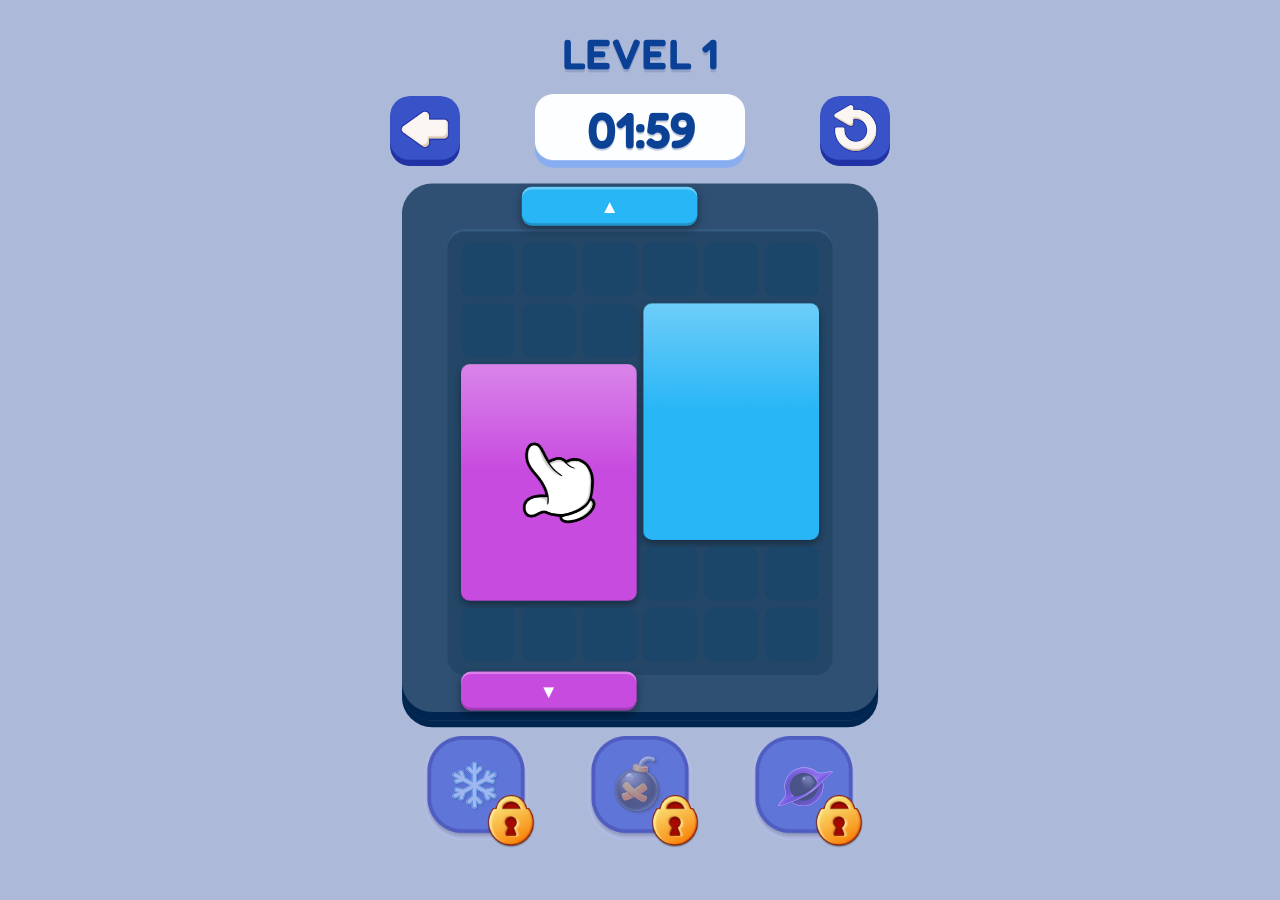
<file: prod/index.html>
<!DOCTYPE html>
<html lang="ru">
<head>
  <meta charset="UTF-8">
  <meta name="viewport" content="width=device-width, initial-scale=1.0, maximum-scale=1.0, user-scalable=no, viewport-fit=cover">
  <style>
    html, body {
      margin: 0;
      width: 100%;
      height: 100%;
      overflow: hidden;
      background: #b9c8e5;
    }
  </style>
  <title>Puzzle</title>
  <link rel="stylesheet" href="css/game.css">
</head>
<body>
  <div id="hud-top">
    <div id="level-badge" aria-live="polite">
      <span class="badge-caption">LEVEL</span>
      <span class="badge-value" id="level-value">1</span>
    </div>
    <div id="hud-main">
      <button class="icon-btn" id="back-btn" aria-label="Back">&#x2190;&#xFE0E;</button>
      <div id="time-panel" aria-live="polite">
        <div id="time-caption">TIME</div>
        <div id="time-value">03:30</div>
      </div>
      <button class="icon-btn icon-btn-restart" id="restart-btn" aria-label="Restart">&#x21BB;&#xFE0E;</button>
    </div>
  </div>

  <div id="frame">
    <div id="scene">
      <div id="board"></div>
    </div>
  </div>
  <div id="boosters-bar" aria-label="Boosters">
    <button class="booster-btn booster-hud-btn" id="booster-freeze" aria-label="Booster locked level 8">
      <span class="booster-icon"></span>
      <span class="booster-lvl">Lv.8</span>
      <span class="booster-lock" aria-hidden="true"></span>
    </button>
    <button class="booster-btn booster-hud-btn" id="booster-dynamite" aria-label="Booster locked level 13">
      <span class="booster-icon"></span>
      <span class="booster-lvl">Lv.13</span>
      <span class="booster-lock" aria-hidden="true"></span>
    </button>
    <button class="booster-btn booster-hud-btn" id="booster-blackhole" aria-label="Booster locked level 18">
      <span class="booster-icon"></span>
      <span class="booster-lvl">Lv.18</span>
      <span class="booster-lock" aria-hidden="true"></span>
    </button>
  </div>

  <!-- Soft currency panel -->
  <div id="soft-currency">
    <img src="coin.png" class="sc-coin" alt="">
    <div class="sc-panel">
      <span id="sc-value">50</span>
    </div>
  </div>

  <div id="hearts">
    <img src="heart.png" class="heart-heart" alt="">
    <div class="heart-panel">
      <span id="heart-value">50</span>
    </div>
  </div>

  <!-- Debug level nav (moved to bottom-left) -->
  <div id="level-nav" aria-label="Level debug switcher">
    <button class="nav-btn" id="prev-btn">&#x25C0;&#xFE0E;</button>
    <span id="level-label">Lvl 1</span>
    <button class="nav-btn" id="next-btn">&#x25B6;&#xFE0E;</button>
    <button class="nav-btn" id="editor-btn" title="Level Builder">✎</button>
  </div>

  <!-- Fade overlay -->
  <div id="fade-overlay"></div>
  <img id="tutorial-hand" src="tutor_hand.png" alt="" />
  <div id="start-overlay" style="display:none;">
    <div id="start-card">
      <h2 id="start-title">Booster Unlocked!</h2>
      <div id="unlock-figure-wrap">
        <div id="unlock-burst"></div>
        <canvas id="unlock-canvas"></canvas>
        <div id="unlock-fig-arrow">&#x2195;&#xFE0E;</div>
      </div>
      <p id="start-subtitle">You have unlocked the <b>Arrow Block!</b></p>
      <p id="start-desc">Moves only in the given direction!</p>
      <button class="nav-btn" id="start-btn">CONTINUE</button>
    </div>
  </div>
  <div id="out-time-overlay" style="display:none;" aria-hidden="true">
    <div class="lose-top-bar" aria-label="Resources">
      <div class="lose-resource lose-resource-hearts">
        <span id="lose-heart-count">0</span>
        <span id="lose-heart-status">FULL</span>
      </div>
      <div class="lose-resource lose-resource-coins">
        <span id="lose-coins-value">0</span>
      </div>
    </div>
    <div id="out-time-modal">
      <button id="out-time-close" class="out-time-close" aria-label="Close">×</button>
      <div class="out-time-title">OUT OF TIME!</div>
      <div class="out-time-subtitle"><span>Revive</span> to keep playing</div>
      <div class="out-time-card">
        <img src="UI/LoseScreen/timer.png" class="out-time-clock-image" alt="+60 seconds">
        <div class="out-time-actions">
          <button id="out-time-soft" class="out-time-action-btn" aria-label="Revive for coins">
            <img src="UI/LoseScreen/coins_button.png" alt="">
            <span id="out-time-coin-cost">0</span>
          </button>
          <button id="out-time-reward" class="out-time-action-btn" aria-label="Revive free by ad">
            <img src="UI/LoseScreen/ads_button.png" alt="">
            <span id="out-time-reward-label">FREE</span>
          </button>
        </div>
      </div>
      <button id="out-time-restart" class="out-time-hidden-action" aria-hidden="true" tabindex="-1">Restart</button>
    </div>
    <div class="lose-offer">
      <img src="UI/LoseScreen/Offer.png" alt="Premium offer">
      <button id="out-time-purchase" class="lose-offer-purchase" type="button" aria-label="Purchase premium">
        <img src="UI/LoseScreen/purchase_button.png" alt="">
      </button>
    </div>
  </div>
  <div id="booster-reward-overlay" style="display:none;" aria-hidden="true">
    <div id="booster-reward-modal">
      <div class="booster-reward-title">Need more booster!</div>
      <button id="booster-reward-close" class="booster-reward-close" aria-label="Close">×</button>
      <div class="booster-reward-card">
        <div id="booster-reward-icon" class="booster-reward-icon">❄️</div>
        <div class="booster-reward-count">1x</div>
      </div>
      <button id="booster-reward-watch" class="booster-reward-watch">Refill <span class="booster-reward-watch-icon">▸</span></button>
    </div>
  </div>
  <div id="quit-overlay" style="display:none;" aria-hidden="true">
    <div id="quit-modal">
      <div class="quit-title">QUIT LEVEL?</div>
      <div class="quit-panel">
        <img src="heart_broken.png" class="" width="60%" height="auto">
        <div class="quit-warning">You will lose a life!</div>
      </div>
        <button id="quit-quit" class="quit-quit">QUIT</button>
      <button id="quit-close" class="quit-close"><img src="btn_close.png" width="56px" height="56px"/></button>
    </div>
  </div>

  <!-- Booster tutorial overlay -->
  <div id="booster-tutorial" style="display:none;" aria-hidden="true">
    <div id="booster-spotlight"></div>
    <button id="booster-tutorial-btn" class="booster-btn booster-hud-btn">
      <span class="booster-icon">🔒</span>
      <span class="booster-lvl">Lv.8</span>
      <span class="booster-lock" aria-hidden="true"></span>
    </button>
  </div>

  <!-- Dynamite booster tutorial overlay -->
  <div id="dynamite-tutorial" style="display:none;" aria-hidden="true">
    <div id="dynamite-spotlight"></div>
    <button id="dynamite-tutorial-btn" class="booster-btn booster-hud-btn">
      <span class="booster-icon">🔒</span>
      <span class="booster-lvl">Lv.13</span>
      <span class="booster-lock" aria-hidden="true"></span>
    </button>
  </div>

  <!-- Black Hole booster tutorial overlay -->
  <div id="blackhole-tutorial" style="display:none;" aria-hidden="true">
    <div id="blackhole-spotlight"></div>
    <button id="blackhole-tutorial-btn" class="booster-btn booster-hud-btn">
      <span class="booster-icon">🔒</span>
      <span class="booster-lvl">Lv.18</span>
      <span class="booster-lock" aria-hidden="true"></span>
    </button>
  </div>

  <script src="js/constants.js"></script>
  <script src="levels/level1.js"></script>
  <script src="levels/level2.js"></script>
  <script src="levels/level3.js"></script>
  <script src="levels/level4.js"></script>
  <script src="levels/level5.js"></script>
  <script src="levels/level6.js"></script>
  <script src="levels/level7.js"></script>
  <script src="levels/level8.js"></script>
  <script src="levels/level9.js"></script>
  <script src="levels/level10.js"></script>
  <script src="levels/level11.js"></script>
  <script src="levels/level12.js"></script>
  <script src="levels/level13.js"></script>
  <script src="levels/level14.js"></script>
  <script src="levels/level15.js"></script>
  <script src="levels/level16.js"></script>
  <script src="levels/level17.js"></script>
  <script src="levels/level18.js"></script>
  <script src="levels/level19.js"></script>
  <script src="levels/level20.js"></script>
  <script src="levels/level21.js"></script>
  <script src="levels/level22.js"></script>
  <script src="levels/level23.js"></script>
  <script src="levels/level24.js"></script>
  <script src="levels/level25.js"></script>
  <script src="levels/level26.js"></script>
  <script src="levels/level27.js"></script>
  <script src="levels/level28.js"></script>
  <script src="levels/level29.js"></script>
  <script src="levels/level30.js"></script>
  <script src="levels/level31.js"></script>
  <script src="levels/level32.js"></script>
  <script src="js/sounds.js"></script>
  <script src="js/engine.js"></script>
  <script src="js/main.js"></script>
</body>
</html>
</file>
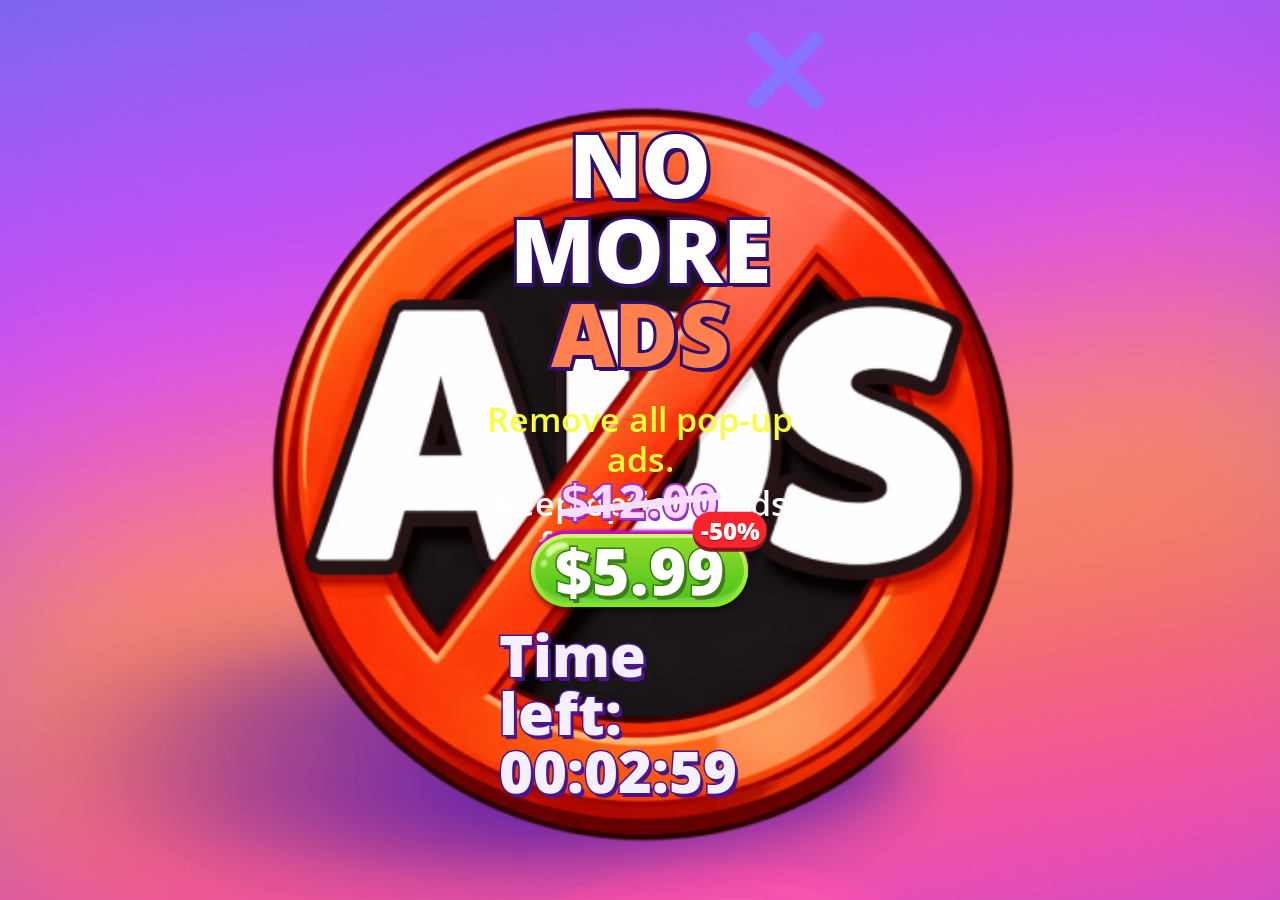
<file: offers/NoAds/index.html>
<!DOCTYPE html>
<html lang="en">
<head>
<meta charset="UTF-8">
<meta name="viewport" content="width=device-width, initial-scale=1.0">
<title>No Ads Popup</title>

<style>
@import url("https://fonts.googleapis.com/css2?family=Open+Sans:wght@400;700;800&display=swap");

html,
body {
  margin: 0;
  width: 100%;
  height: 100%;
  overflow: hidden;
  font-family: "Open Sans", Arial, sans-serif;
  background: #4a21bf;
  -webkit-tap-highlight-color: transparent;
}

.popup,
.popup * {
  -webkit-user-select: none;
  user-select: none;
  -webkit-touch-callout: none;
}

button,
img {
  -webkit-user-select: none;
  user-select: none;
  -webkit-touch-callout: none;
  -webkit-user-drag: none;
}

button:focus,
button:focus-visible,
button:active {
  outline: none;
  box-shadow: none;
}

.popup {
  position: fixed;
  inset: 0;
  color: #ffffff;
  background: linear-gradient(180deg, #6433d6 0%, #a748ed 37%, #ff8a7d 55%, #a63cf0 74%, #5b2ad5 100%);
}

.popup::before {
  content: "";
  position: absolute;
  inset: 0;
  background: url("images/background.png") center center / cover no-repeat;
}

.screen {
  position: relative;
  z-index: 1;
  width: min(100vw, calc(100vh * 739 / 1600));
  max-width: 739px;
  height: 100%;
  margin: 0 auto;
  padding: calc(env(safe-area-inset-top) + clamp(16px, 3.6vh, 48px)) clamp(18px, 5vw, 48px) calc(env(safe-area-inset-bottom) + clamp(20px, 4.5vh, 76px));
  box-sizing: border-box;
}

.close-btn {
  position: absolute;
  top: calc(env(safe-area-inset-top) + clamp(6px, 3.6vh, 86px));
  right: clamp(8px, 3.2vw, 24px);
  z-index: 3;
  border: 0;
  padding: 0;
  margin: 0;
  background: transparent;
  font-family: "Open Sans", Arial, sans-serif;
  font-size: clamp(42px, 7.6vw, 78px);
  font-weight: 700;
  line-height: 1;
  cursor: pointer;
  opacity: 1;
  pointer-events: auto;
  transition: opacity 0.2s ease;
  width: 6vw;
  height: 6vw;
}

.close-btn img {
  width: 100%;
  height: 100%;
  display: block;
}

.content {
  margin-top: clamp(58px, 10vh, 235px);
  display: flex;
  flex-direction: column;
  align-items: center;
  text-align: center;
}

.title {
  margin: 0;
  font-size: clamp(48px, 9.2vw, 88px);
  font-weight: 800;
  letter-spacing: -0.01em;
  line-height: 0.96;
  -webkit-text-stroke: 6px #2f0f6c;
  text-shadow: 0.035em 0.045em 0 #2f0f6c;
  paint-order: stroke fill;
}

.title-accent {
  color: #ff7f4f;
}

.desc {
  margin: clamp(14px, 2.6vh, 28px) 0 0;
  font-size: clamp(20px, 3.5vw, 34px);
  font-weight: 600;
  line-height: 1.18;
  font-family: "Open Sans", Arial, sans-serif;
}

.desc span {
  display: block;
}

.desc-main {
  color: #f9ff39;
  margin-bottom: 4px;
}

.offer-block {
  position: absolute;
  left: 50%;
  bottom: calc(env(safe-area-inset-bottom) + clamp(26px, 11.2vh, 220px));
  transform: translateX(-50%);
  width: min(68%, 500px);
  display: flex;
  flex-direction: column;
  align-items: center;
}

.offer-top {
  position: relative;
  width: 100%;
  display: flex;
  justify-content: center;
  margin-bottom: 2px;
}

.old-price {
  position: relative;
  display: inline-block;
  font-size: clamp(26px, 3.8vw, 62px);
  font-weight: 800;
  line-height: 1;
  color: #ffd7ff;
  -webkit-text-stroke: clamp(1px, 0.2vw, 2px) #a732c9;
  text-shadow: 0.03em 0.05em 0 #7727a7;
  font-family: "Open Sans", Arial, sans-serif;
}

.old-price::after {
  content: "";
  position: absolute;
  left: -2%;
  right: -2%;
  top: 50%;
  height: clamp(4px, 0.85vw, 7px);
  border-radius: 999px;
  background: #f7e0ff;
  transform: rotate(-6deg);
}

.sale-badge {
  position: absolute;
  right: -14px;
  top: -6px;
  width: 74px;
  height: 36px;
  margin: 0px;
  padding: 0px;
  text-align: center;
  vertical-align: middle;
  transform: translateY(-26%);
  border-radius: clamp(10px, 2.8vw, 24px);
  background: #FA242D;
  color: #ffffff;
  font-size: 24px;
  font-weight: 800;
  line-height: 38px;
  box-shadow: 0 4px 0 #8b1818;
  text-shadow: 0.03em 0.04em 0 rgba(120, 0, 0, 0.65);
  font-family: "Open Sans", Arial, sans-serif;
}

.remove-btn {
  position: relative;
  width: 80%;
  border: 0;
  padding: 0;
  margin: 0;
  background: transparent;
  cursor: pointer;
}

.remove-btn img {
  width: 100%;
  height: auto;
  display: block;
}

.remove-btn span {
  position: absolute;
  inset: 0;
  display: grid;
  place-items: center;
  font-size: clamp(28px, 9vw, 64px);
  font-weight: 800;
  color: #fff;
  text-shadow: 0.04em 0.07em 0 #3d7f1a;
  font-family: "Open Sans", Arial, sans-serif;
  padding-bottom: 6px;
  -webkit-text-stroke: clamp(3px, 0.18vw, 3px) #2E8100;
  paint-order: stroke fill;
}

.offer-timer {
  margin: clamp(8px, 1.2vh, 34px) 0 0;
  font-size: clamp(8px, 4.5vw, 58px);
  font-weight: 800;
  line-height: 1;
  color: #f4f0ff;
  -webkit-text-stroke: clamp(3px, 0.18vw, 3px) #4b148f;
  text-shadow: 0.05em 0.07em 0 #4b148f;
  paint-order: stroke fill;
}

#offer-countdown {
  font-variant-numeric: tabular-nums;
}

.loading-overlay {
  position: fixed;
  inset: 0;
  z-index: 9999;
  display: flex;
  align-items: center;
  justify-content: center;
  background: rgba(8, 10, 30, 1);
  opacity: 1;
  transition: opacity 0.45s ease;
}

.loading-spinner {
  width: 56px;
  height: 56px;
  border: 5px solid rgba(255, 255, 255, 0.22);
  border-top-color: #ffffff;
  border-radius: 50%;
  animation: spin 0.85s linear infinite;
}

body.is-content-ready .loading-overlay {
  opacity: 0;
  pointer-events: none;
}

@keyframes spin {
  to {
    transform: rotate(360deg);
  }
}
</style>
</head>

<body>
<div class="loading-overlay" data-loading-overlay>
  <div class="loading-spinner" aria-label="Loading" role="status"></div>
</div>

<div id="popup" class="popup">
  <div class="screen">
    <button id="not-now-btn" class="close-btn" onclick="closePopup()" aria-label="Close popup"><img src="images/close.png"></button>

    <div class="content">
      <h1 class="title">NO MORE <span class="title-accent">ADS</span></h1>

      <div class="desc">
        <span class="desc-main">Remove all pop-up ads.</span>
        <span>Keep optional ads for rewards.</span>
      </div>
    </div>

    <div class="offer-block">
      <div class="offer-top">
        <span class="old-price">$12.00</span>
      </div>

      <button class="remove-btn" onclick="removeAds()" aria-label="Remove ads for $5.99">
        <img src="images/button.png" alt="">
        <span>$5.99</span>
        <p class="sale-badge">-50%</p>
      </button>

      <p class="offer-timer">Time left: <span id="offer-countdown">15:26:21</span></p>
    </div>
  </div>
</div>

<script>
function removeAds(){
    window.location = "uniwebview://purchase";
}

function closePopup(){
    window.location = "uniwebview://close";
}

function setCloseDelay(value) {
  var delay = parseInt(value, 10);
  if (isNaN(delay) || delay < 0) {
    delay = 0;
  }

  setTimeout(function() {
    var closeBtn = document.getElementById("not-now-btn");
    if (closeBtn) {
      closeBtn.style.opacity = "1";
      closeBtn.style.pointerEvents = "auto";
    }
  }, delay * 1000);
}

var OFFER_TIMER_DEFAULT_SECONDS = 3 * 60;
var offerTimerRemaining = OFFER_TIMER_DEFAULT_SECONDS;
var offerTimerId = null;
var offerTimerExpired = false;

function formatOfferTimer(seconds) {
  var total = Math.max(0, seconds | 0);
  var hours = Math.floor(total / 3600);
  var minutes = Math.floor((total % 3600) / 60);
  var secs = total % 60;

  return String(hours).padStart(2, "0") + ":" + String(minutes).padStart(2, "0") + ":" + String(secs).padStart(2, "0");
}

function updateOfferTimerText() {
  var countdown = document.getElementById("offer-countdown");
  if (!countdown) {
    return;
  }

  countdown.textContent = formatOfferTimer(offerTimerRemaining);
}

function handleOfferTimerExpired() {
  if (offerTimerExpired) {
    return;
  }

  offerTimerExpired = true;
  if (offerTimerId) {
    clearInterval(offerTimerId);
    offerTimerId = null;
  }
  updateOfferTimerText();
  closePopup();
}

function startOfferTimer() {
  updateOfferTimerText();

  if (offerTimerId) {
    clearInterval(offerTimerId);
    offerTimerId = null;
  }

  if (offerTimerRemaining <= 0) {
    handleOfferTimerExpired();
    return;
  }

  offerTimerId = setInterval(function() {
    if (offerTimerRemaining <= 0) {
      handleOfferTimerExpired();
      return;
    }

    offerTimerRemaining -= 1;
    updateOfferTimerText();

    if (offerTimerRemaining <= 0) {
      handleOfferTimerExpired();
    }
  }, 1000);
}

var loader = {
  readyClass: "is-content-ready",
  selector: "[data-loading-overlay]",
  isHidden: false
};

function hideLoadingOverlay() {
  if (loader.isHidden) {
    return;
  }

  loader.isHidden = true;
  document.body.classList.add(loader.readyClass);

  var overlay = document.querySelector(loader.selector);
  if (!overlay) {
    return;
  }

  function removeOverlay() {
    overlay.remove();
  }

  overlay.addEventListener("transitionend", removeOverlay, { once: true });
  window.setTimeout(removeOverlay, 650);
}

function initLoadingOverlay() {
  if (document.readyState === "complete") {
    window.requestAnimationFrame(hideLoadingOverlay);
    return;
  }

  window.addEventListener("load", hideLoadingOverlay, { once: true });
  window.setTimeout(hideLoadingOverlay, 5000);
}

initLoadingOverlay();
startOfferTimer();

</script>

</body>
</html>
</file>
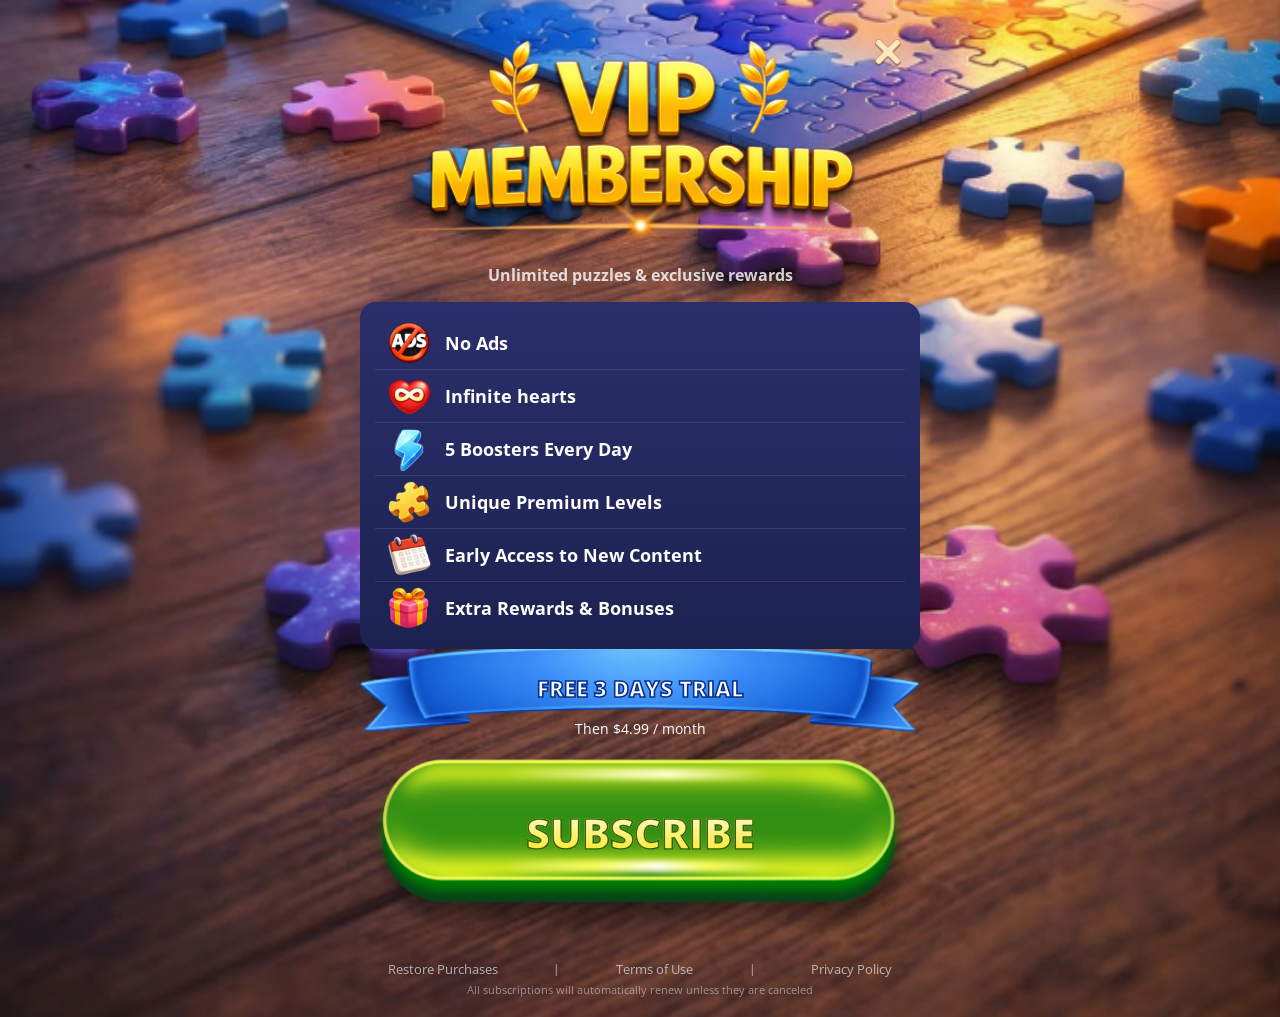
<file: offers/SubscriptionDefault/index.html>
<!DOCTYPE html>
<html lang="en">
<head>
  <meta charset="UTF-8" />
  <meta name="viewport" content="width=device-width, initial-scale=1.0" />
  <link rel="preconnect" href="https://fonts.googleapis.com" />
  <link rel="preconnect" href="https://fonts.gstatic.com" crossorigin />
  <link
    href="https://fonts.googleapis.com/css2?family=Open+Sans:wght@400;600;700;800&display=swap"
    rel="stylesheet"
  />
  <link rel="stylesheet" href="styles.css" />
  <title>VIP Membership</title>
</head>
<body>
  <div class="loading-overlay" data-loading-overlay>
    <div class="loading-spinner" aria-label="Loading" role="status"></div>
  </div>

  <main class="container">
    <button class="close-btn" type="button" data-action="close" aria-label="Close offer">
      <img src="Sprites/close.png" alt="Close" />
    </button>

    <header class="header">
      <img src="Sprites/vip.png" class="header-image" alt="VIP Membership" />
    </header>

    <p class="subtitle" data-i18n="subtitle">Unlimited puzzles &amp; exclusive rewards</p>

    <section class="card" aria-label="Subscription features">
      <div class="item">
        <img src="Sprites/ads.png" alt="No ads" />
        <span class="item-text" data-feature-key="noAds">No Ads</span>
      </div>
      <div class="item">
        <img src="Sprites/heart.png" alt="Infinite hearts" />
        <span class="item-text" data-feature-key="infiniteHearts">Infinite hearts</span>
      </div>
      <div class="item">
        <img src="Sprites/booster.png" alt="Daily boosters" />
        <span class="item-text" data-feature-key="boostersEveryDay">5 Boosters Every Day</span>
      </div>
      <div class="item">
        <img src="Sprites/puzzle.png" alt="Premium levels" />
        <span class="item-text" data-feature-key="premiumLevels">Unique Premium Levels</span>
      </div>
      <div class="item">
        <img src="Sprites/calendar.png" alt="Early access" />
        <span class="item-text" data-feature-key="earlyAccess">Early Access to New Content</span>
      </div>
      <div class="item">
        <img src="Sprites/present.png" alt="Extra rewards" />
        <span class="item-text" data-feature-key="rewardsAndBonuses">Extra Rewards &amp; Bonuses</span>
      </div>
    </section>

    <section class="trial" aria-label="Trial details">
      <img class="trial-bg" src="Sprites/stripe.png" alt="" aria-hidden="true" />
      <span class="trial-headline" data-i18n="trial.headline">FREE 3 DAYS TRIAL</span>
      <p class="trial-description" data-i18n="trial.description">Then $4.99 / month</p>
    </section>

    <button class="subscribe-btn" type="button" aria-label="Subscribe">
      <img src="Sprites/btn.png" alt="Subscribe button" />
      <span class="subscribe-btn-text" data-i18n="subscribeButton">SUBSCRIBE</span>
    </button>

    <footer class="footer">
      <button class="footer-button" type="button" data-i18n="footer.restorePurchases">Restore Purchases</button>
      <span class="footer-separator">|</span>
      <button class="footer-button" type="button" data-i18n="footer.termsOfUse">Terms of Use</button>
      <span class="footer-separator">|</span>
      <button class="footer-button" type="button" data-i18n="footer.privacyPolicy">Privacy Policy</button>
    </footer>

    <p class="note" data-i18n="note">
      All subscriptions will automatically renew unless they are canceled
    </p>
  </main>

  <script>
    var loader = {
      readyClass: 'is-content-ready',
      selector: '[data-loading-overlay]',
      isHidden: false,
    };

    function hideLoadingOverlay() {
      if (loader.isHidden) {
        return;
      }

      loader.isHidden = true;
      document.body.classList.add(loader.readyClass);

      const overlay = document.querySelector(loader.selector);
      if (!overlay) {
        return;
      }

      function removeOverlay() {
        overlay.remove();
      }

      overlay.addEventListener('transitionend', removeOverlay, { once: true });
      window.setTimeout(removeOverlay, 650);
    }

    function initLoadingOverlay() {
      if (document.readyState === 'complete') {
        window.requestAnimationFrame(hideLoadingOverlay);
        return;
      }

      window.addEventListener('load', hideLoadingOverlay, { once: true });
      window.setTimeout(hideLoadingOverlay, 5000);
    }
    initLoadingOverlay();
  </script>
  <script src="app.js" defer></script>
</body>
</html>
</file>
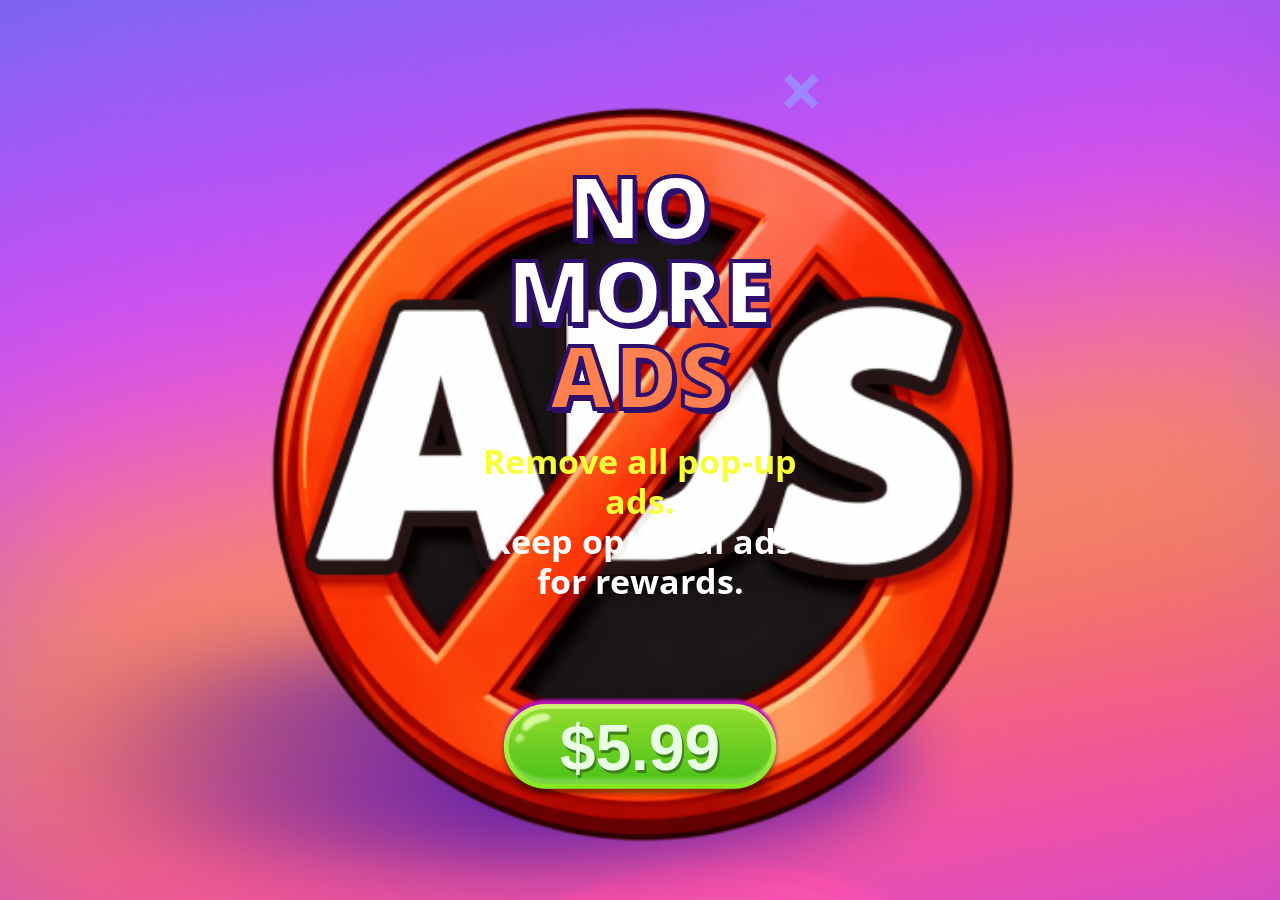
<file: prod/offers/NoAds/index.html>
<!DOCTYPE html>
<html lang="en">
<head>
<meta charset="UTF-8">
<meta name="viewport" content="width=device-width, initial-scale=1.0">
<title>No Ads Popup</title>

<style>
@import url("https://fonts.googleapis.com/css2?family=Open+Sans:wght@400;700;800&display=swap");

html,
body {
  margin: 0;
  width: 100%;
  height: 100%;
  overflow: hidden;
  font-family: "Open Sans", Arial, sans-serif;
  background: #4a21bf;
}

.popup,
.popup * {
  -webkit-user-select: none;
  user-select: none;
  -webkit-touch-callout: none;
}

.popup {
  position: fixed;
  inset: 0;
  color: #ffffff;
  background: linear-gradient(180deg, #6433d6 0%, #a748ed 37%, #ff8a7d 55%, #a63cf0 74%, #5b2ad5 100%);
}

.popup::before {
  content: "";
  position: absolute;
  inset: 0;
  background: url("images/background.png") center center / cover no-repeat;
}

.screen {
  position: relative;
  z-index: 1;
  width: min(100vw, calc(100vh * 739 / 1600));
  max-width: 739px;
  height: 100%;
  margin: 0 auto;
  padding: calc(env(safe-area-inset-top) + clamp(16px, 3.6vh, 48px)) clamp(18px, 5vw, 48px) calc(env(safe-area-inset-bottom) + clamp(20px, 4.5vh, 76px));
  box-sizing: border-box;
}

.close-btn {
  position: absolute;
  top: calc(env(safe-area-inset-top) + clamp(20px, 5.6vh, 86px));
  right: clamp(8px, 3.2vw, 24px);
  z-index: 3;
  border: 0;
  padding: 0;
  margin: 0;
  background: transparent;
  color: #9f85ff;
  font-family: "Open Sans", Arial, sans-serif;
  font-size: clamp(42px, 7.6vw, 78px);
  font-weight: 700;
  line-height: 1;
  cursor: pointer;
  opacity: 1;
  pointer-events: auto;
  transition: opacity 0.2s ease;
}

.content {
  margin-top: clamp(58px, 14.6vh, 235px);
  display: flex;
  flex-direction: column;
  align-items: center;
  text-align: center;
}

.title {
  margin: 0;
  font-size: clamp(48px, 9.2vw, 88px);
  font-weight: 800;
  letter-spacing: 0.01em;
  line-height: 0.96;
  -webkit-text-stroke: clamp(1px, 0.35vw, 4px) #2f0f6c;
  text-shadow: 0.035em 0.045em 0 #2f0f6c;
}

.title-accent {
  color: #ff7f4f;
}

.desc {
  margin: clamp(14px, 2.6vh, 28px) 0 0;
  font-size: clamp(16px, 3.5vw, 34px);
  font-weight: 700;
  line-height: 1.18;
}

.desc-main {
  color: #f9ff39;
}

.remove-btn {
  position: absolute;
  left: 50%;
  bottom: calc(env(safe-area-inset-bottom) + clamp(26px, 11.2vh, 220px));
  transform: translateX(-50%);
  width: min(68%, 500px);
  border: 0;
  padding: 0;
  margin: 0;
  background: transparent;
  cursor: pointer;
}

.remove-btn img {
  width: 100%;
  height: auto;
  display: block;
}

.remove-btn span {
  position: absolute;
  inset: 0;
  display: grid;
  place-items: center;
  font-size: clamp(26px, 6vw, 64px);
  font-weight: 700;
  color: #e8ffe4;
  text-shadow: 0.03em 0.04em 0 #3d7f1a;
}
</style>
</head>

<body>

<div id="popup" class="popup">
  <div class="screen">
    <button id="not-now-btn" class="close-btn" onclick="closePopup()" aria-label="Close popup">&times;</button>

    <div class="content">
      <h1 class="title">NO MORE <span class="title-accent">ADS</span></h1>

      <div class="desc">
        <span class="desc-main">Remove all pop-up ads.</span><br>
        <span>Keep optional ads for rewards.</span>
      </div>
    </div>

    <button class="remove-btn" onclick="removeAds()" aria-label="Remove ads for $5.99">
      <img src="images/button.png" alt="">
      <span>$5.99</span>
    </button>
  </div>
</div>

<script>
function removeAds(){
    window.location = "uniwebview://purchase";
}

function closePopup(){
    window.location = "uniwebview://close";
}

function setCloseDelay(value) {
  var delay = parseInt(value, 10);
  if (isNaN(delay) || delay < 0) {
    delay = 0;
  }

  setTimeout(function() {
    var closeBtn = document.getElementById("not-now-btn");
    if (closeBtn) {
      closeBtn.style.opacity = "1";
      closeBtn.style.pointerEvents = "auto";
    }
  }, delay * 1000);
}

</script>

</body>
</html>
</file>
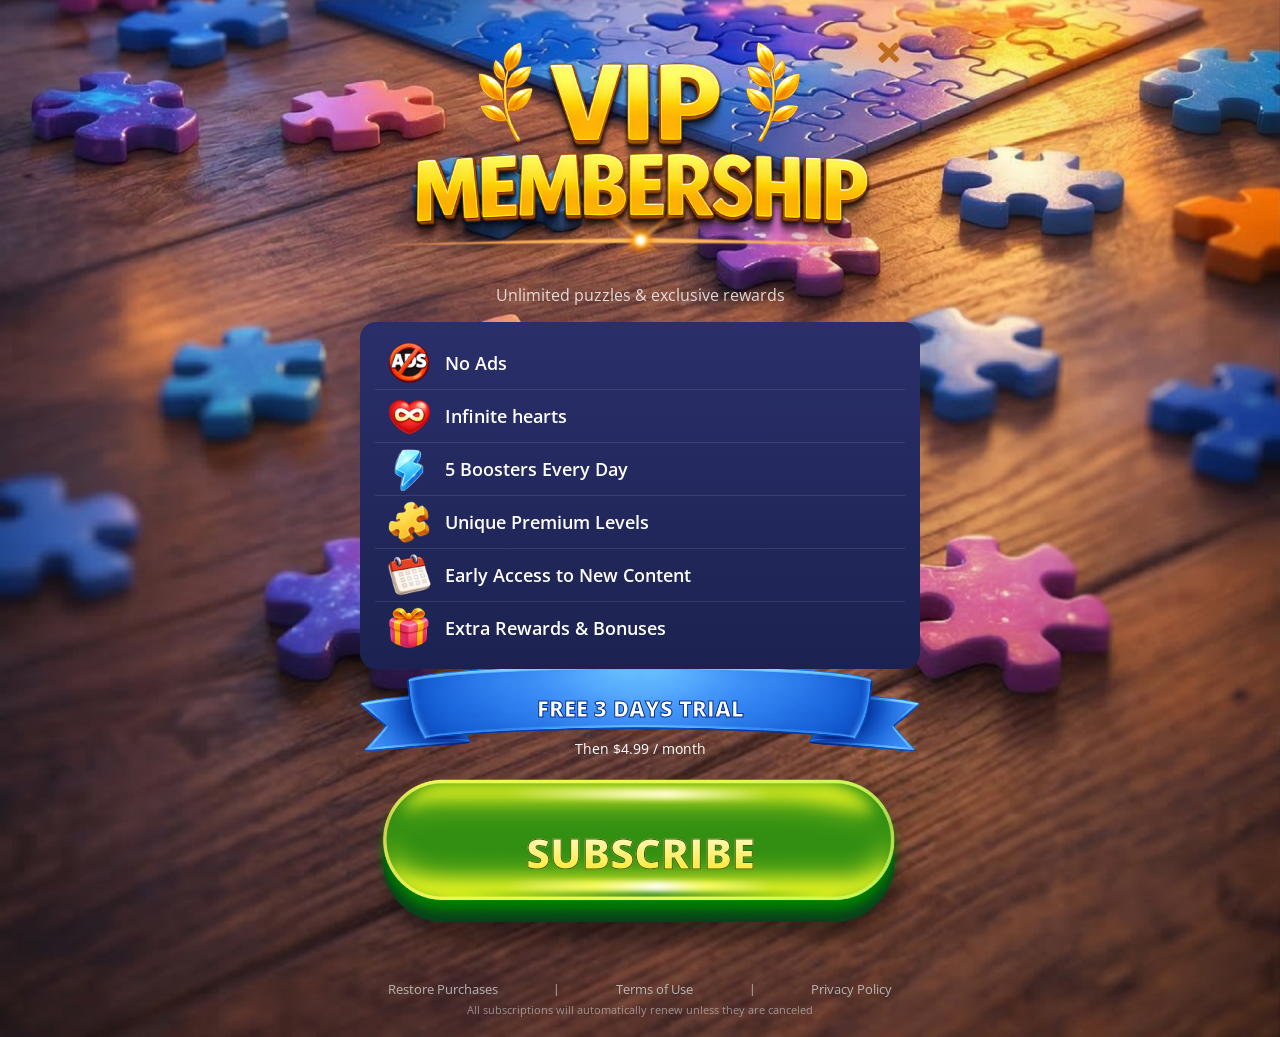
<file: prod/offers/SubscriptionDefault/index.html>
<!DOCTYPE html>
<html lang="en">
<head>
  <meta charset="UTF-8" />
  <meta name="viewport" content="width=device-width, initial-scale=1.0" />
  <link rel="preconnect" href="https://fonts.googleapis.com" />
  <link rel="preconnect" href="https://fonts.gstatic.com" crossorigin />
  <link
    href="https://fonts.googleapis.com/css2?family=Open+Sans:wght@400;600;700;800&display=swap"
    rel="stylesheet"
  />
  <link rel="stylesheet" href="styles.css" />
  <title>VIP Membership</title>
</head>
<body>
  <main class="container">
    <button class="close-btn" type="button" data-action="close" aria-label="Close offer">
      <img src="Sprites/close.png" alt="Close" />
    </button>

    <header class="header">
      <img src="Sprites/vip.png" class="header-image" alt="VIP Membership" />
    </header>

    <p class="subtitle" data-i18n="subtitle">Unlimited puzzles &amp; exclusive rewards</p>

    <section class="card" aria-label="Subscription features">
      <div class="item">
        <img src="Sprites/ads.png" alt="No ads" />
        <span class="item-text" data-feature-key="noAds">No Ads</span>
      </div>
      <div class="item">
        <img src="Sprites/heart.png" alt="Infinite hearts" />
        <span class="item-text" data-feature-key="infiniteHearts">Infinite hearts</span>
      </div>
      <div class="item">
        <img src="Sprites/booster.png" alt="Daily boosters" />
        <span class="item-text" data-feature-key="boostersEveryDay">5 Boosters Every Day</span>
      </div>
      <div class="item">
        <img src="Sprites/puzzle.png" alt="Premium levels" />
        <span class="item-text" data-feature-key="premiumLevels">Unique Premium Levels</span>
      </div>
      <div class="item">
        <img src="Sprites/calendar.png" alt="Early access" />
        <span class="item-text" data-feature-key="earlyAccess">Early Access to New Content</span>
      </div>
      <div class="item">
        <img src="Sprites/present.png" alt="Extra rewards" />
        <span class="item-text" data-feature-key="rewardsAndBonuses">Extra Rewards &amp; Bonuses</span>
      </div>
    </section>

    <section class="trial" aria-label="Trial details">
      <img class="trial-bg" src="Sprites/stripe.png" alt="" aria-hidden="true" />
      <span class="trial-headline" data-i18n="trial.headline">FREE 3 DAYS TRIAL</span>
      <p class="trial-description" data-i18n="trial.description">Then $4.99 / month</p>
    </section>

    <button class="subscribe-btn" type="button" aria-label="Subscribe">
      <img src="Sprites/btn.png" alt="Subscribe button" />
      <span class="subscribe-btn-text" data-i18n="subscribeButton">SUBSCRIBE</span>
    </button>

    <footer class="footer">
      <button class="footer-button" type="button" data-i18n="footer.restorePurchases">Restore Purchases</button>
      <span class="footer-separator">|</span>
      <button class="footer-button" type="button" data-i18n="footer.termsOfUse">Terms of Use</button>
      <span class="footer-separator">|</span>
      <button class="footer-button" type="button" data-i18n="footer.privacyPolicy">Privacy Policy</button>
    </footer>

    <p class="note" data-i18n="note">
      All subscriptions will automatically renew unless they are canceled
    </p>
  </main>

  <script src="app.js" defer></script>
</body>
</html>
</file>
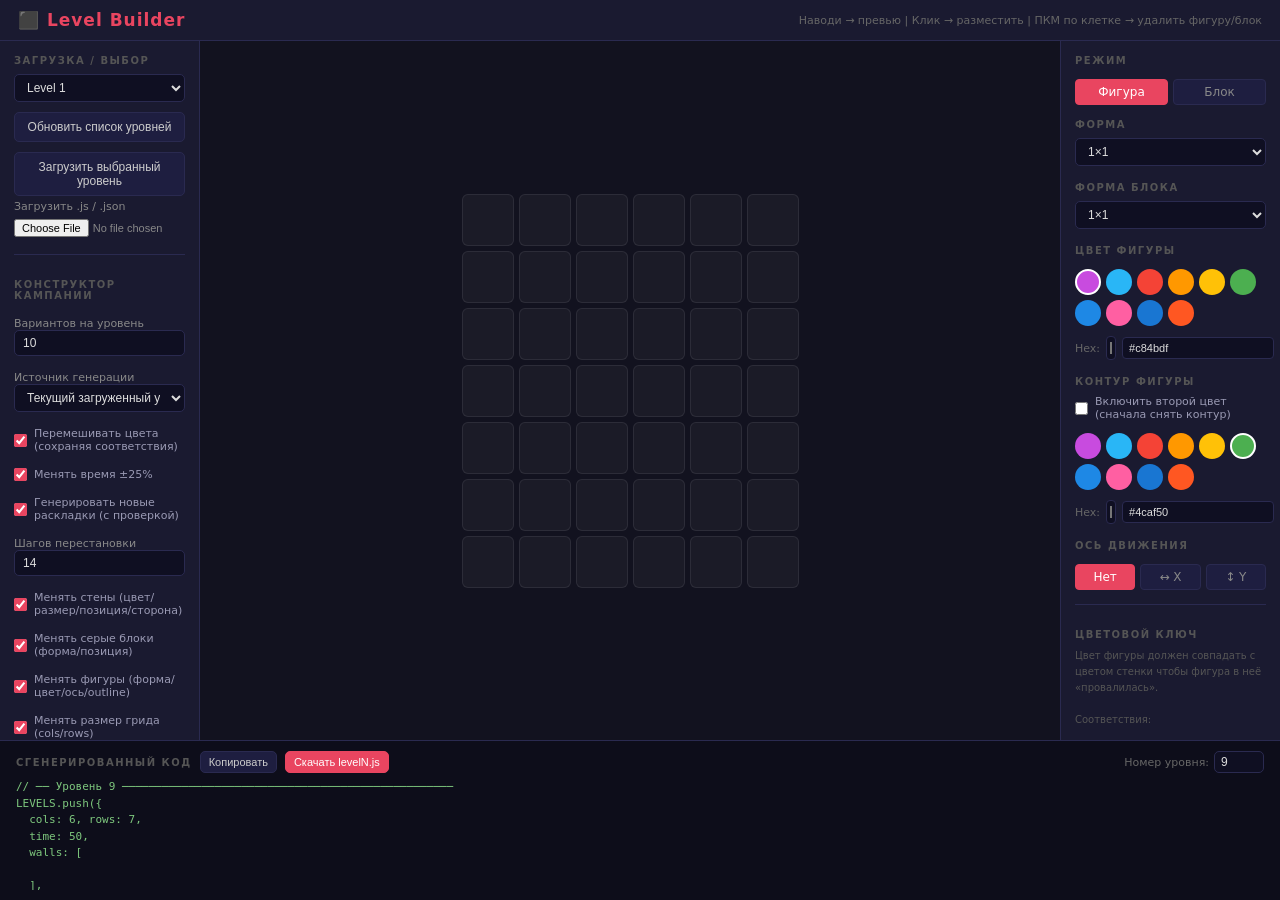
<file: editor.html>
<!DOCTYPE html>
<html lang="ru">
<head>
<meta charset="UTF-8">
<meta name="viewport" content="width=device-width, initial-scale=1.0">
<title>Level Builder</title>
<style>
*{box-sizing:border-box;margin:0;padding:0}
body{font-family:'Segoe UI',system-ui,sans-serif;background:#12121f;color:#ddd;height:100vh;display:flex;flex-direction:column;overflow:hidden}

/* ── Header ── */
header{background:#1a1a30;padding:10px 18px;display:flex;align-items:center;gap:14px;border-bottom:1px solid #2a2a50;flex-shrink:0}
header h1{font-size:17px;color:#e94560;letter-spacing:1px}
header .sub{font-size:11px;color:#666;margin-left:auto}

/* ── Layout ── */
.body{display:flex;flex:1;overflow:hidden}
.panel{background:#1a1a30;padding:14px;overflow-y:auto;border-right:1px solid #2a2a50;width:200px;flex-shrink:0;display:flex;flex-direction:column;gap:4px}
.panel.right{border-right:none;border-left:1px solid #2a2a50;width:220px}
.center{flex:1;display:flex;align-items:center;justify-content:center;overflow:auto;padding:24px;background:#12121f}
.bottom{height:160px;background:#0d0d1a;border-top:1px solid #2a2a50;display:flex;flex-direction:column;padding:10px 16px;flex-shrink:0}

/* ── Panel labels ── */
.ph{font-size:10px;text-transform:uppercase;letter-spacing:1.5px;color:#555;margin-top:10px;margin-bottom:4px;font-weight:600}
.ph:first-child{margin-top:0}
hr{border:none;border-top:1px solid #2a2a50;margin:10px 0}

/* ── Inputs ── */
label{font-size:11px;color:#888;display:block;margin-bottom:3px;margin-top:8px}
label:first-of-type{margin-top:0}
input[type=number],select{width:100%;background:#0f0f22;border:1px solid #2a2a50;color:#ddd;padding:5px 8px;border-radius:5px;font-size:12px;outline:none}
input[type=number]:focus,select:focus{border-color:#e94560}
.check-row{display:flex;align-items:center;gap:7px;margin-top:8px;font-size:11px;color:#9a9ab4}
.check-row input{accent-color:#e94560}

/* ── Buttons ── */
.btn{width:100%;padding:7px;background:#1e1e40;border:1px solid #2a2a50;color:#ccc;border-radius:5px;cursor:pointer;font-size:12px;text-align:center;margin-top:6px;transition:background .15s}
.btn:hover{background:#2a2a55}
.btn.primary{background:#e94560;border-color:#e94560;color:#fff}
.btn.primary:hover{background:#c73650}
.btn.sm{padding:4px 8px;font-size:11px;margin-top:0;width:auto}
.btn.danger{background:#3a1020;border-color:#6a2030;color:#ff8888}
.btn.danger:hover{background:#5a1828}

/* ── Color dots ── */
.color-row{display:flex;flex-wrap:wrap;gap:5px;margin-top:5px}
.cdot,.odot{width:26px;height:26px;border-radius:50%;cursor:pointer;border:2px solid transparent;transition:transform .12s,border-color .12s}
.cdot:hover,.odot:hover{transform:scale(1.18)}
.cdot.sel,.odot.sel{border-color:#fff}

/* ── Axis buttons ── */
.axis-row{display:flex;gap:5px;margin-top:5px}
.ax-btn{flex:1;padding:5px;background:#1e1e40;border:1px solid #2a2a50;color:#888;border-radius:4px;cursor:pointer;font-size:12px;text-align:center}
.ax-btn.active{background:#e94560;border-color:#e94560;color:#fff}

/* ── Wall list ── */
.wall-item{display:flex;align-items:center;gap:6px;padding:5px 7px;background:#0f0f22;border-radius:4px;margin-top:5px;font-size:11px;color:#bbb}
.wdot{width:9px;height:9px;border-radius:50%;flex-shrink:0}
.wdel{cursor:pointer;margin-left:auto;color:#e94560;font-size:14px;line-height:1;padding:0 2px}
.wdel:hover{color:#ff6080}
.camp-list{display:flex;flex-direction:column;gap:6px;max-height:220px;overflow:auto;margin-top:6px}
.camp-item{padding:7px;border:1px solid #2a2a50;border-radius:6px;background:#0f0f22;cursor:pointer;transition:border-color .12s,background .12s}
.camp-item:hover{border-color:#3c3c72}
.camp-item.sel{border-color:#e94560;background:#1f1530}
.camp-title{font-size:11px;color:#ddd}
.camp-meta{font-size:10px;color:#8e8ea7;margin-top:3px;line-height:1.45}
.camp-actions{display:flex;gap:6px;margin-top:6px}

/* ── Grid ── */
#grid-wrap{position:relative;display:inline-block}
#grid{display:grid;gap:5px;cursor:crosshair;user-select:none;position:relative}
.gc{width:52px;height:52px;background:rgba(255,255,255,0.04);border:1px solid rgba(255,255,255,0.08);border-radius:6px;position:relative;transition:background .1s}
.gc.hv{background:rgba(255,255,255,0.13)}
.gc.hv-bad{background:rgba(255,60,60,0.18)}

/* figure overlay on grid */
.fov{position:absolute;z-index:2;cursor:pointer;display:flex;align-items:center;justify-content:center;font-size:18px;opacity:.92;transition:filter .12s}
.fov:hover{filter:brightness(1.2);z-index:5}
.fov-cell{position:absolute;width:52px;height:52px;border-radius:7px;box-shadow:inset 0 2px 0 rgba(255,255,255,.18),inset 0 -2px 0 rgba(0,0,0,.18),0 2px 6px rgba(0,0,0,.24)}
.fov .fax{font-size:clamp(14px,40%,22px);opacity:.78;pointer-events:none;z-index:2;text-shadow:0 1px 3px rgba(0,0,0,.35)}
.bov{position:absolute;z-index:1;pointer-events:none}
.bov-cell{position:absolute;width:52px;height:52px;border-radius:7px;background:linear-gradient(180deg,#7a8594 0%,#606b7b 100%);box-shadow:inset 0 2px 0 rgba(255,255,255,.2),inset 0 -2px 0 rgba(0,0,0,.25),0 2px 6px rgba(0,0,0,.28)}
.hv-cell{position:absolute;width:52px;height:52px;border-radius:7px;border:2px dashed rgba(255,255,255,.55);box-sizing:border-box}

/* wall indicator bands on grid */
.wband{position:absolute;z-index:3;display:flex;align-items:center;justify-content:center;font-size:11px;font-weight:bold;color:#000;pointer-events:none;border-radius:3px;opacity:.85}

/* ── Code output ── */
.out-hdr{display:flex;align-items:center;gap:8px;margin-bottom:6px}
.out-hdr h3{font-size:10px;text-transform:uppercase;letter-spacing:1.5px;color:#555;font-weight:600}
#code-out{flex:1;font-family:'Cascadia Code','Fira Code',monospace;font-size:11px;background:transparent;border:none;color:#7ec87e;resize:none;width:100%;outline:none;line-height:1.5}

/* wall css colors */
.bg-cyan{background:#29b6f6}.bg-purple{background:#c84bdf}.bg-pink{background:#ff5fa2}
.bg-orange{background:#ff9800}.bg-blue{background:#1e88e5}.bg-yellow{background:#ffc107}
.bg-red{background:#f44336}.bg-green{background:#4caf50}
</style>
</head>
<body>

<header>
  <h1>⬛ Level Builder</h1>
  <span class="sub">Наводи → превью | Клик → разместить | ПКМ по клетке → удалить фигуру/блок</span>
</header>

<div class="body">

<!-- ══ LEFT PANEL ══ -->
<div class="panel">

  <div class="ph">Загрузка / выбор</div>
  <select id="preset-levels"></select>
  <button class="btn" onclick="refreshPresetLevels()">Обновить список уровней</button>
  <button class="btn" onclick="loadSelectedPresetLevel()">Загрузить выбранный уровень</button>
  <label>Загрузить .js / .json
    <input type="file" id="level-file" accept=".js,.json" style="margin-top:6px;width:100%;font-size:11px;color:#888">
  </label>

  <hr>
  <div class="ph">Конструктор кампании</div>
  <label>Вариантов на уровень
    <input type="number" id="gen-per-level" value="10" min="1" max="100">
  </label>
  <label>Источник генерации
    <select id="gen-source">
      <option value="current" selected>Текущий загруженный уровень</option>
      <option value="all">Все уровни из списка</option>
    </select>
  </label>
  <label class="check-row">
    <input type="checkbox" id="gen-color-remap" checked>
    Перемешивать цвета (сохраняя соответствия)
  </label>
  <label class="check-row">
    <input type="checkbox" id="gen-time-jitter" checked>
    Менять время ±25%
  </label>
  <label class="check-row">
    <input type="checkbox" id="gen-layout-scramble" checked>
    Генерировать новые раскладки (с проверкой)
  </label>
  <label>Шагов перестановки
    <input type="number" id="gen-scramble-steps" value="14" min="2" max="120">
  </label>
  <label class="check-row">
    <input type="checkbox" id="gen-mutate-walls" checked>
    Менять стены (цвет/размер/позиция/сторона)
  </label>
  <label class="check-row">
    <input type="checkbox" id="gen-mutate-blocks" checked>
    Менять серые блоки (форма/позиция)
  </label>
  <label class="check-row">
    <input type="checkbox" id="gen-mutate-figures" checked>
    Менять фигуры (форма/цвет/ось/outline)
  </label>
  <label class="check-row">
    <input type="checkbox" id="gen-mutate-grid" checked>
    Менять размер грида (cols/rows)
  </label>
  <button class="btn" onclick="importAllPresetToCampaign()">Импортировать все текущие уровни</button>
  <button class="btn" onclick="generateCampaignVariants()">Сгенерировать варианты</button>
  <button class="btn" onclick="addCurrentLevelToCampaign()">Добавить текущий уровень</button>
  <button class="btn danger" onclick="clearCampaignLevels()">Очистить список</button>
  <button class="btn primary" onclick="downloadCampaignAppend()">Скачать набор для добавления</button>
  <button class="btn primary" onclick="downloadCampaignOverride()">Скачать набор для замены</button>
  <div style="font-size:10px;color:#707090;line-height:1.5;margin-top:4px">
    Добавление: подключите файл после `levels/level*.js`.
    <br>Замена: подключите файл после `js/constants.js` и до `js/engine.js`.
  </div>
  <div class="camp-list" id="campaign-list"></div>

  <hr>
  <div class="ph">Сетка</div>
  <label>Колонны (cols)
    <input type="number" id="in-cols" value="6" min="2" max="12">
  </label>
  <label>Строки (rows)
    <input type="number" id="in-rows" value="7" min="2" max="16">
  </label>
  <label>Время (сек)
    <input type="number" id="in-time" value="50" min="1" max="999">
  </label>
  <button class="btn" onclick="applyGrid()">Применить</button>

  <hr>
  <div class="ph">Стенки</div>

  <label>Направление
    <select id="w-dir">
      <option value="top">▲ top</option>
      <option value="bottom">▼ bottom</option>
      <option value="left">◀ left</option>
      <option value="right">▶ right</option>
    </select>
  </label>
  <label>Цвет стенки
    <select id="w-color">
      <option value="cyan">cyan</option>
      <option value="purple">purple</option>
      <option value="pink">pink</option>
      <option value="orange">orange</option>
      <option value="blue">blue</option>
      <option value="yellow">yellow</option>
      <option value="red">red</option>
      <option value="green">green</option>
    </select>
  </label>
  <label>Начало (col/row)
    <input type="number" id="w-start" value="0" min="0">
  </label>
  <label>Ячеек (cells)
    <input type="number" id="w-cells" value="3" min="1" max="12">
  </label>
  <button class="btn primary" onclick="addWall()">+ Добавить стенку</button>

  <div id="wall-list"></div>

  <hr>
  <div class="ph">Фигуры (<span id="fig-count">0</span>)</div>
  <button class="btn danger" onclick="clearFigures()">Очистить фигуры</button>

  <hr>
  <div class="ph">Серые блоки (<span id="block-count">0</span>)</div>
  <button class="btn danger" onclick="clearBlocks()">Очистить блоки</button>
  <div id="block-list"></div>

</div>

<!-- ══ CENTER ══ -->
<div class="center">
  <div id="grid-wrap">
    <div id="grid"></div>
  </div>
</div>

<!-- ══ RIGHT PANEL ══ -->
<div class="panel right">

  <div class="ph">Режим</div>
  <div class="axis-row">
    <div class="ax-btn active" id="mode-figure" onclick="setPlaceMode('figure')">Фигура</div>
    <div class="ax-btn" id="mode-block" onclick="setPlaceMode('block')">Блок</div>
  </div>

  <div class="ph">Форма</div>
  <select id="sel-shape" onchange="renderGrid()">
    <option value="1x1">1×1</option>
    <option value="2x1">2×1 horizontal</option>
    <option value="3x1">3×1 horizontal</option>
    <option value="1x2">1×2 vertical</option>
    <option value="1x3">1×3 vertical</option>
    <option value="1x4">1×4 vertical</option>
    <option value="2x2">2×2 square</option>
    <option value="2x3">2×3</option>
    <option value="2x4">2×4</option>
    <option value="2x5">2×5</option>
    <option value="3x2">3×2</option>
    <option value="3x3">3×3 square</option>
    <option value="3x4">3×4 big</option>
    <option value="L">L</option>
    <option value="J">J</option>
    <option value="T">T</option>
    <option value="S">S</option>
    <option value="Z">Z</option>
    <option value="fat_T">fat T</option>
    <option value="fat_J">fat J</option>
    <option value="mini_L">mini L</option>
    <option value="mini_J">mini J</option>
  </select>

  <div class="ph" style="margin-top:12px">Форма блока</div>
  <select id="sel-block-shape" onchange="renderGrid()">
    <option value="1x1">1×1</option>
    <option value="2x1">2×1 horizontal</option>
    <option value="3x1">3×1 horizontal</option>
    <option value="1x2">1×2 vertical</option>
    <option value="1x3">1×3 vertical</option>
    <option value="1x4">1×4 vertical</option>
    <option value="2x2">2×2 square</option>
    <option value="2x3">2×3</option>
    <option value="2x4">2×4</option>
    <option value="2x5">2×5</option>
    <option value="3x2">3×2</option>
    <option value="3x3">3×3 square</option>
    <option value="3x4">3×4 big</option>
    <option value="L">L</option>
    <option value="J">J</option>
    <option value="T">T</option>
    <option value="S">S</option>
    <option value="Z">Z</option>
    <option value="fat_T">fat T</option>
    <option value="fat_J">fat J</option>
    <option value="mini_L">mini L</option>
    <option value="mini_J">mini J</option>
  </select>

  <div class="ph" style="margin-top:12px">Цвет фигуры</div>
  <div class="color-row" id="color-row"></div>
  <div style="margin-top:6px;display:flex;align-items:center;gap:6px">
    <span style="font-size:11px;color:#666">Hex:</span>
    <input type="color" id="color-custom" value="#c84bdf" style="width:36px;height:24px;padding:1px;border-radius:4px;border:1px solid #2a2a50;background:#0f0f22;cursor:pointer">
    <input type="text" id="color-hex" value="#c84bdf" style="flex:1;font-size:11px;padding:4px 6px;border-radius:4px;border:1px solid #2a2a50;background:#0f0f22;color:#ddd">
  </div>

  <div class="ph" style="margin-top:12px">Контур фигуры</div>
  <label class="check-row">
    <input type="checkbox" id="outline-enabled">
    Включить второй цвет (сначала снять контур)
  </label>
  <div class="color-row" id="outline-color-row"></div>
  <div style="margin-top:6px;display:flex;align-items:center;gap:6px">
    <span style="font-size:11px;color:#666">Hex:</span>
    <input type="color" id="outline-custom" value="#4caf50" style="width:36px;height:24px;padding:1px;border-radius:4px;border:1px solid #2a2a50;background:#0f0f22;cursor:pointer">
    <input type="text" id="outline-hex" value="#4caf50" style="flex:1;font-size:11px;padding:4px 6px;border-radius:4px;border:1px solid #2a2a50;background:#0f0f22;color:#ddd">
  </div>

  <div class="ph" style="margin-top:12px">Ось движения</div>
  <div class="axis-row">
    <div class="ax-btn active" id="ax-none" onclick="setAxis(null)">Нет</div>
    <div class="ax-btn" id="ax-x" onclick="setAxis('x')">↔ X</div>
    <div class="ax-btn" id="ax-y" onclick="setAxis('y')">↕ Y</div>
  </div>

  <hr>
  <div class="ph">Цветовой ключ</div>
  <div style="font-size:10px;color:#555;line-height:1.6">
    Цвет фигуры должен совпадать с цветом стенки чтобы фигура в неё «провалилась».
    <br><br>
    Соответствия:
  </div>
  <div id="color-key-map" style="margin-top:6px;font-size:10px;line-height:1.8;color:#888"></div>

</div>
</div>

<!-- ══ BOTTOM ══ -->
<div class="bottom">
  <div class="out-hdr">
    <h3>Сгенерированный код</h3>
    <button class="btn sm" onclick="copyCode()">Копировать</button>
    <button class="btn sm primary" onclick="downloadLevel()">Скачать levelN.js</button>
    <span id="copy-ok" style="font-size:11px;color:#7ec87e;display:none">✓ скопировано</span>
    <label style="margin:0;margin-left:auto;display:flex;align-items:center;gap:5px;font-size:11px;color:#666">
      Номер уровня:
      <input type="number" id="level-num" value="9" min="1" style="width:50px;padding:3px 6px;font-size:12px">
    </label>
  </div>
  <textarea id="code-out" readonly></textarea>
</div>

<script>
// ── Shapes ─────────────────────────────────────────────────────────────────
const SHAPES = {
  '1x1':   [[0,0]],
  '2x1':   [[0,0],[1,0]],
  '3x1':   [[0,0],[1,0],[2,0]],
  '1x2':   [[0,0],[0,1]],
  '1x3':   [[0,0],[0,1],[0,2]],
  '1x4':   [[0,0],[0,1],[0,2],[0,3]],
  '2x2':   [[0,0],[1,0],[0,1],[1,1]],
  '3x4':   [[0,0],[1,0],[2,0],[0,1],[1,1],[2,1],[0,2],[1,2],[2,2],[0,3],[1,3],[2,3]],
  '2x5':   [[0,0],[1,0],[0,1],[1,1],[0,2],[1,2],[0,3],[1,3],[0,4],[1,4]],
  '3x3':   [[0,0],[1,0],[2,0],[0,1],[1,1],[2,1],[0,2],[1,2],[2,2]],
  '2x3':   [[0,0],[1,0],[0,1],[1,1],[0,2],[1,2]],
  '2x4':   [[0,0],[1,0],[0,1],[1,1],[0,2],[1,2],[0,3],[1,3]],
  '3x2':   [[0,0],[1,0],[2,0],[0,1],[1,1],[2,1]],
  'L':     [[0,0],[0,1],[0,2],[1,2]],
  'J':     [[1,0],[1,1],[0,2],[1,2]],
  'T':     [[0,0],[1,0],[2,0],[1,1]],
  'S':     [[1,0],[2,0],[0,1],[1,1]],
  'Z':     [[0,0],[1,0],[1,1],[2,1]],
  'fat_T': [[0,0],[1,0],[0,1],[1,1],[2,1],[0,2],[1,2]],
  'fat_J': [[1,0],[2,0],[1,1],[2,1],[0,2],[1,2],[2,2]],
  'mini_L': [[0,0],[0,1],[1,1]],
  'mini_J': [[0,0],[1,0],[1,1]],  // actually [[1,0],[0,1],[1,1]] wait no:
  // mini_J from constants: [[0,0],[1,0],[1,1]] — keeping as-is
};

const COLOR_KEY = {
  '#4caf50':'green','#388e3c':'green','#43a047':'green',
  '#29b6f6':'cyan','#00bcd4':'cyan','#26c6da':'cyan',
  '#c84bdf':'purple','#ab47bc':'purple','#e040fb':'purple',
  '#ff5fa2':'pink','#f06292':'pink',
  '#ff9800':'orange','#f57c00':'orange','#ffa726':'orange',
  '#1e88e5':'blue','#1976d2':'blue','#2196f3':'blue',
  '#ffc107':'yellow','#ffb300':'yellow','#ff8f00':'yellow',
  '#f44336':'red','#e53935':'red','#ef5350':'red',
};

const WALL_CSS = {
  cyan:'#29b6f6',purple:'#c84bdf',pink:'#ff5fa2',
  orange:'#ff9800',blue:'#1e88e5',yellow:'#ffc107',
  red:'#f44336',green:'#4caf50',
};

const PRESET_COLORS = [
  '#c84bdf','#29b6f6','#f44336','#ff9800',
  '#ffc107','#4caf50','#1e88e5','#ff5fa2','#1976d2','#ff5722',
];

// ── State ──────────────────────────────────────────────────────────────────
let state = { cols: 6, rows: 7, time: 50, walls: [], figures: [], blocks: [] };
let selColor = '#c84bdf';
let selOutlineColor = '#4caf50';
let selOutlineEnabled = false;
let selAxis  = null;
let placeMode = 'figure';
let hoverCol = -1, hoverRow = -1;
let presetLevels = [];
let campaignLevels = [];
let selectedCampaignIdx = -1;

const CELL = 52, GAP = 5;

// ── Boot ───────────────────────────────────────────────────────────────────
function boot() {
  buildColorRow();
  buildOutlineColorRow();
  buildColorKeyMap();
  applyGrid();
  updateWallList();
  updateBlockList();
  refreshPresetLevels();
  document.getElementById('level-file').addEventListener('change', onLevelFilePicked);
  generateCode();
}

function buildColorRow() {
  const row = document.getElementById('color-row');
  row.innerHTML = '';
  PRESET_COLORS.forEach(c => {
    const d = document.createElement('div');
    d.className = 'cdot' + (c === selColor ? ' sel' : '');
    d.style.background = c;
    d.title = COLOR_KEY[c] || c;
    d.onclick = () => { selColor = c; syncColorInputs(); refreshDots(); renderGrid(); };
    row.appendChild(d);
  });
}

function buildOutlineColorRow() {
  const row = document.getElementById('outline-color-row');
  row.innerHTML = '';
  PRESET_COLORS.forEach(c => {
    const d = document.createElement('div');
    d.className = 'odot' + (c === selOutlineColor ? ' sel' : '');
    d.style.background = c;
    d.title = COLOR_KEY[c] || c;
    d.onclick = () => {
      selOutlineColor = c;
      syncOutlineInputs();
      refreshOutlineDots();
      renderGrid();
    };
    row.appendChild(d);
  });
}

function syncColorInputs() {
  document.getElementById('color-custom').value = selColor;
  document.getElementById('color-hex').value = selColor;
}

function syncOutlineInputs() {
  document.getElementById('outline-custom').value = selOutlineColor;
  document.getElementById('outline-hex').value = selOutlineColor;
  document.getElementById('outline-enabled').checked = selOutlineEnabled;
}

function refreshDots() {
  document.querySelectorAll('#color-row .cdot').forEach((d,i) => {
    d.classList.toggle('sel', PRESET_COLORS[i] === selColor);
  });
}

function refreshOutlineDots() {
  document.querySelectorAll('#outline-color-row .odot').forEach((d, i) => {
    d.classList.toggle('sel', PRESET_COLORS[i] === selOutlineColor);
  });
}

document.getElementById('color-custom').addEventListener('input', function() {
  selColor = this.value;
  document.getElementById('color-hex').value = selColor;
  refreshDots();
  renderGrid();
});
document.getElementById('color-hex').addEventListener('change', function() {
  if (/^#[0-9a-fA-F]{6}$/.test(this.value)) {
    selColor = this.value.toLowerCase();
    document.getElementById('color-custom').value = selColor;
    refreshDots();
    renderGrid();
  }
});
document.getElementById('outline-enabled').addEventListener('change', function() {
  selOutlineEnabled = !!this.checked;
  renderGrid();
});
document.getElementById('outline-custom').addEventListener('input', function() {
  selOutlineColor = this.value.toLowerCase();
  document.getElementById('outline-hex').value = selOutlineColor;
  refreshOutlineDots();
  renderGrid();
});
document.getElementById('outline-hex').addEventListener('change', function() {
  if (/^#[0-9a-fA-F]{6}$/.test(this.value)) {
    selOutlineColor = this.value.toLowerCase();
    document.getElementById('outline-custom').value = selOutlineColor;
    refreshOutlineDots();
    renderGrid();
  }
});

function buildColorKeyMap() {
  const el = document.getElementById('color-key-map');
  const map = {};
  Object.entries(COLOR_KEY).forEach(([hex, name]) => {
    if (!map[name]) map[name] = [];
    map[name].push(hex);
  });
  el.innerHTML = Object.entries(map).map(([name, hexes]) =>
    `<span style="color:${WALL_CSS[name]||'#aaa'}">■ ${name}</span> = ${hexes[0]}<br>`
  ).join('');
}

function cloneJson(v) {
  return JSON.parse(JSON.stringify(v));
}

function parseLevelObjectsFromJs(source) {
  const out = [];
  let pos = 0;
  while (true) {
    const pushAt = source.indexOf('LEVELS.push', pos);
    if (pushAt === -1) break;
    const openAt = source.indexOf('(', pushAt);
    if (openAt === -1) break;
    let i = openAt;
    let depth = 0;
    let quote = '';
    let esc = false;
    while (i < source.length) {
      const ch = source[i];
      if (quote) {
        if (esc) esc = false;
        else if (ch === '\\') esc = true;
        else if (ch === quote) quote = '';
      } else {
        if (ch === '"' || ch === "'" || ch === '`') quote = ch;
        else if (ch === '(') depth++;
        else if (ch === ')') {
          depth--;
          if (depth === 0) break;
        }
      }
      i++;
    }
    if (depth === 0) {
      const expr = source.slice(openAt + 1, i).trim();
      try {
        const cfg = Function('return (' + expr + ');')();
        if (cfg && typeof cfg === 'object') out.push(cfg);
      } catch (_) {}
    }
    pos = i + 1;
  }
  return out;
}

function parseLevelsFromText(text, filename) {
  const trimmed = text.trim();
  if (!trimmed) return [];
  if (trimmed[0] === '{' || trimmed[0] === '[') {
    try {
      const data = JSON.parse(trimmed);
      if (Array.isArray(data)) return data.filter(v => v && typeof v === 'object');
      if (data && typeof data === 'object') return [data];
    } catch (_) {}
  }
  const jsLevels = parseLevelObjectsFromJs(text);
  if (jsLevels.length) return jsLevels;
  throw new Error('Не удалось распарсить уровень из ' + (filename || 'файла'));
}

function applyLoadedLevel(cfg, levelNumber) {
  state.cols = parseInt(cfg.cols, 10) || 6;
  state.rows = parseInt(cfg.rows, 10) || 7;
  state.time = Math.max(1, parseInt(cfg.time, 10) || 50);
  state.walls = cloneJson(cfg.walls || []);
  state.figures = cloneJson(cfg.figures || []);
  state.blocks = cloneJson(cfg.blocks || cfg.obstacles || []);

  document.getElementById('in-cols').value = state.cols;
  document.getElementById('in-rows').value = state.rows;
  document.getElementById('in-time').value = state.time;
  if (levelNumber) document.getElementById('level-num').value = levelNumber;

  updateWallList();
  updateBlockList();
  renderGrid();
  generateCode();
}

function normalizeLevelConfig(cfg) {
  return {
    cols: parseInt(cfg.cols, 10) || 6,
    rows: parseInt(cfg.rows, 10) || 7,
    time: Math.max(1, parseInt(cfg.time, 10) || 50),
    walls: cloneJson(cfg.walls || []),
    figures: cloneJson(cfg.figures || []),
    blocks: cloneJson(cfg.blocks || cfg.obstacles || []),
  };
}

function colorToWallKey(hex) {
  if (!hex || typeof hex !== 'string') return null;
  return COLOR_KEY[hex.trim().toLowerCase()] || null;
}

function shuffleArray(src) {
  const arr = src.slice();
  for (let i = arr.length - 1; i > 0; i--) {
    const j = Math.floor(Math.random() * (i + 1));
    const t = arr[i]; arr[i] = arr[j]; arr[j] = t;
  }
  return arr;
}

function randInt(min, max) {
  return min + Math.floor(Math.random() * (max - min + 1));
}

function chance(p) {
  return Math.random() < p;
}

function pickRandom(arr) {
  if (!arr || !arr.length) return null;
  return arr[Math.floor(Math.random() * arr.length)];
}

function shapeBounds(shapeName) {
  const cells = SHAPES[shapeName] || [];
  return {
    maxC: Math.max(0, ...cells.map(c => c[0])),
    maxR: Math.max(0, ...cells.map(c => c[1])),
  };
}

function simCellsAt(fig, col, row) {
  const cells = SHAPES[fig.shape] || [];
  return cells.map(([dc, dr]) => [col + dc, row + dr]);
}

function simBuildOccupied(cfg, figures, skipIndex) {
  const occupied = new Set();
  (cfg.blocks || []).forEach((b) => {
    const cells = SHAPES[b.shape] || [];
    cells.forEach(([dc, dr]) => occupied.add((b.col + dc) + ',' + (b.row + dr)));
  });
  figures.forEach((f, idx) => {
    if (idx === skipIndex) return;
    simCellsAt(f, f.col, f.row).forEach(([c, r]) => occupied.add(c + ',' + r));
  });
  return occupied;
}

function simCanPlaceFigureAt(cfg, figures, idx, col, row, occupied) {
  const fig = figures[idx];
  const bounds = shapeBounds(fig.shape);
  if (col < 0 || row < 0) return false;
  if (col > cfg.cols - bounds.maxC - 1) return false;
  if (row > cfg.rows - bounds.maxR - 1) return false;
  const occ = occupied || simBuildOccupied(cfg, figures, idx);
  return simCellsAt(fig, col, row).every(([c, r]) => !occ.has(c + ',' + r));
}

function simReachableAnchors(cfg, figures, idx) {
  const fig = figures[idx];
  const occ = simBuildOccupied(cfg, figures, idx);
  const start = fig.col + ',' + fig.row;
  const q = [[fig.col, fig.row]];
  const seen = new Set([start]);
  for (let qi = 0; qi < q.length; qi++) {
    const [c, r] = q[qi];
    const dirs = fig.axis === 'x'
      ? [[1, 0], [-1, 0]]
      : fig.axis === 'y'
      ? [[0, 1], [0, -1]]
      : [[1, 0], [-1, 0], [0, 1], [0, -1]];
    dirs.forEach(([dc, dr]) => {
      const nc = c + dc;
      const nr = r + dr;
      const key = nc + ',' + nr;
      if (seen.has(key)) return;
      if (!simCanPlaceFigureAt(cfg, figures, idx, nc, nr, occ)) return;
      seen.add(key);
      q.push([nc, nr]);
    });
  }
  return q.map(([c, r]) => ({ col: c, row: r }));
}

function maxWallCellsFor(cfg, dir) {
  return (dir === 'top' || dir === 'bottom') ? cfg.cols : cfg.rows;
}

function mutateGrid(cfg) {
  const nextCols = cfg.cols + randInt(-2, 2);
  const nextRows = cfg.rows + randInt(-2, 2);
  cfg.cols = Math.max(4, Math.min(12, nextCols));
  cfg.rows = Math.max(4, Math.min(16, nextRows));
}

function normalizeWallPlacement(cfg, wall) {
  const maxCells = Math.max(1, maxWallCellsFor(cfg, wall.dir));
  const cells = Math.max(1, Math.min(maxCells, parseInt(wall.cells, 10) || 3));
  const out = { color: wall.color, dir: wall.dir, cells };
  if (wall.dir === 'top' || wall.dir === 'bottom') {
    const maxCol = Math.max(0, cfg.cols - cells);
    out.col = Math.max(0, Math.min(maxCol, parseInt(wall.col, 10) || 0));
  } else {
    const maxRow = Math.max(0, cfg.rows - cells);
    out.row = Math.max(0, Math.min(maxRow, parseInt(wall.row, 10) || 0));
  }
  return out;
}

function wallRange(w) {
  const start = (w.dir === 'top' || w.dir === 'bottom')
    ? (parseInt(w.col, 10) || 0)
    : (parseInt(w.row, 10) || 0);
  const cells = Math.max(1, parseInt(w.cells, 10) || 3);
  return { start, end: start + cells - 1 };
}

function wallsOverlapSameSide(a, b) {
  if (a.dir !== b.dir) return false;
  const ra = wallRange(a);
  const rb = wallRange(b);
  return !(ra.end < rb.start || rb.end < ra.start);
}

function requiredWallColorsFromFigures(cfg) {
  const seen = new Set();
  const out = [];
  (cfg.figures || []).forEach((f) => {
    const fillKey = colorToWallKey(f.color);
    if (fillKey && !seen.has(fillKey)) {
      seen.add(fillKey);
      out.push(fillKey);
    }
    if (f.outlineColor) {
      const outlineKey = colorToWallKey(f.outlineColor);
      if (outlineKey && !seen.has(outlineKey)) {
        seen.add(outlineKey);
        out.push(outlineKey);
      }
    }
  });
  return out;
}

function buildNonOverlappingWall(cfg, existingWalls, colorKey) {
  const dirs = shuffleArray(['top', 'bottom', 'left', 'right']);
  for (const dir of dirs) {
    const maxCells = Math.max(1, maxWallCellsFor(cfg, dir));
    const cellsPool = [...new Set([Math.min(3, maxCells), Math.min(2, maxCells), 1])];
    const cellsList = shuffleArray(cellsPool);
    for (const cells of cellsList) {
      const maxStart = Math.max(0, maxCells - cells);
      const starts = [];
      for (let s = 0; s <= maxStart; s++) starts.push(s);
      for (const start of shuffleArray(starts)) {
        const cand = normalizeWallPlacement(cfg, (dir === 'top' || dir === 'bottom')
          ? { color: colorKey, dir, col: start, cells }
          : { color: colorKey, dir, row: start, cells });
        if (existingWalls.some((w) => wallsOverlapSameSide(w, cand))) continue;
        return cand;
      }
    }
  }
  return null;
}

function ensureRequiredWallColors(cfg) {
  const requiredColors = requiredWallColorsFromFigures(cfg);
  const walls = (cfg.walls || []).map((w) => normalizeWallPlacement(cfg, w));
  if (!requiredColors.length || !walls.length) {
    cfg.walls = walls;
    return;
  }

  while (walls.length < requiredColors.length) {
    const missingColor = requiredColors[walls.length % requiredColors.length];
    const extra = buildNonOverlappingWall(cfg, walls, missingColor);
    if (!extra) break;
    walls.push(extra);
  }

  const colorToIdx = new Map();
  walls.forEach((w, idx) => {
    if (!colorToIdx.has(w.color)) colorToIdx.set(w.color, []);
    colorToIdx.get(w.color).push(idx);
  });
  const missing = requiredColors.filter((c) => !colorToIdx.has(c));
  if (!missing.length) {
    cfg.walls = walls;
    return;
  }

  const figures = cfg.figures || [];
  const scored = walls
    .map((w, idx) => ({
      idx,
      score: wallScoreForFigures(w, cfg, figures),
      duplicates: (colorToIdx.get(w.color) || []).length,
    }))
    .sort((a, b) => b.duplicates - a.duplicates || a.score - b.score);
  const taken = new Set();
  missing.forEach((colorKey, i) => {
    const pick = scored.find((s) => !taken.has(s.idx)) || scored[i % scored.length];
    if (!pick) return;
    taken.add(pick.idx);
    walls[pick.idx].color = colorKey;
  });

  cfg.walls = walls;
}

function mutateWalls(cfg) {
  const dirs = ['top', 'bottom', 'left', 'right'];
  const colors = Object.keys(WALL_CSS);
  const requiredColors = requiredWallColorsFromFigures(cfg);
  const colorPool = requiredColors.length ? requiredColors : colors;
  const src = (cfg.walls || []).length ? cfg.walls : [{ color: 'cyan', dir: 'top', col: 0, cells: 3 }];
  const placed = [];
  src.forEach((w) => {
    let picked = null;
    for (let t = 0; t < 80; t++) {
      let next = cloneJson(w);
      if (chance(0.2)) next.color = pickRandom(colorPool) || next.color;
      if (chance(0.28)) next.dir = pickRandom(dirs) || next.dir;
      const maxCells = Math.max(1, maxWallCellsFor(cfg, next.dir));
      const currCells = Math.max(1, parseInt(next.cells, 10) || 3);
      if (chance(0.7)) next.cells = Math.max(1, Math.min(maxCells, currCells + randInt(-2, 2)));
      next = normalizeWallPlacement(cfg, next);
      if (next.dir === 'top' || next.dir === 'bottom') {
        next.col = randInt(0, Math.max(0, cfg.cols - next.cells));
      } else {
        next.row = randInt(0, Math.max(0, cfg.rows - next.cells));
      }
      next = normalizeWallPlacement(cfg, next);
      if (placed.some((p) => wallsOverlapSameSide(p, next))) {
        continue;
      }
      picked = next;
      break;
    }
    if (!picked) {
      // fallback: ставим маленькую стенку в свободный слот
      for (const dir of dirs) {
        const maxCells = Math.max(1, maxWallCellsFor(cfg, dir));
        for (let cells = 1; cells <= Math.min(2, maxCells); cells++) {
          const maxStart = maxCells - cells;
          for (let start = 0; start <= maxStart; start++) {
            const cand = normalizeWallPlacement(cfg, dir === 'top' || dir === 'bottom'
              ? { color: pickRandom(colorPool) || 'cyan', dir, col: start, cells }
              : { color: pickRandom(colorPool) || 'cyan', dir, row: start, cells });
            if (placed.some((p) => wallsOverlapSameSide(p, cand))) continue;
            picked = cand;
            break;
          }
          if (picked) break;
        }
        if (picked) break;
      }
    }
    if (picked) placed.push(picked);
  });
  while (placed.length < requiredColors.length) {
    const nextColor = requiredColors[placed.length % requiredColors.length];
    const extra = buildNonOverlappingWall(cfg, placed, nextColor);
    if (!extra) break;
    placed.push(extra);
  }
  cfg.walls = placed;
  ensureRequiredWallColors(cfg);
}

function sanitizeWalls(cfg) {
  const src = (cfg.walls || []).map((w) => normalizeWallPlacement(cfg, w));
  const out = [];
  src.forEach((w) => {
    if (out.some((p) => wallsOverlapSameSide(p, w))) return;
    out.push(w);
  });
  if (!out.length) {
    out.push(normalizeWallPlacement(cfg, { color: 'cyan', dir: 'top', col: 0, cells: Math.min(3, cfg.cols) }));
  }
  cfg.walls = out;
}

function shapeCells(shapeName) {
  return SHAPES[shapeName] || SHAPES['1x1'];
}

function entityCells(shapeName, col, row) {
  return shapeCells(shapeName).map(([dc, dr]) => [col + dc, row + dr]);
}

function canPlaceEntity(shapeName, col, row, cols, rows, occupied) {
  const b = shapeBounds(shapeName);
  if (col < 0 || row < 0) return false;
  if (col > cols - b.maxC - 1) return false;
  if (row > rows - b.maxR - 1) return false;
  return entityCells(shapeName, col, row).every(([c, r]) => !occupied.has(c + ',' + r));
}

function markEntity(shapeName, col, row, occupied) {
  entityCells(shapeName, col, row).forEach(([c, r]) => occupied.add(c + ',' + r));
}

function randomPlaceShape(shapeName, cols, rows, occupied, attempts) {
  const tries = attempts || 120;
  const b = shapeBounds(shapeName);
  const maxCol = Math.max(0, cols - b.maxC - 1);
  const maxRow = Math.max(0, rows - b.maxR - 1);
  for (let i = 0; i < tries; i++) {
    const col = randInt(0, maxCol);
    const row = randInt(0, maxRow);
    if (!canPlaceEntity(shapeName, col, row, cols, rows, occupied)) continue;
    return { col, row };
  }
  return null;
}

function randomShapeName() {
  return pickRandom(Object.keys(SHAPES)) || '1x1';
}

function mutateBlocksAndFigures(cfg, opts) {
  const wallColors = [...new Set((cfg.walls || []).map(w => w.color).filter(Boolean))];
  const wallHexes = wallColors.map(c => WALL_CSS[c]).filter(Boolean);
  const fallbackHexes = Object.values(WALL_CSS);
  const colorPool = wallHexes.length ? wallHexes : fallbackHexes;
  const occupied = new Set();
  const newBlocks = [];
  const newFigures = [];

  const baseBlocks = cloneJson(cfg.blocks || []);
  const baseFigures = cloneJson(cfg.figures || []);

  baseBlocks.forEach((b) => {
    let shape = b.shape;
    if (opts.mutateBlocks && chance(0.75)) shape = randomShapeName();
    const place = opts.mutateBlocks
      ? (randomPlaceShape(shape, cfg.cols, cfg.rows, occupied, 180) ||
         (canPlaceEntity(b.shape, b.col, b.row, cfg.cols, cfg.rows, occupied) ? { col: b.col, row: b.row } : null))
      : (canPlaceEntity(b.shape, b.col, b.row, cfg.cols, cfg.rows, occupied) ? { col: b.col, row: b.row } : null);
    if (!place) return;
    newBlocks.push({ shape, col: place.col, row: place.row });
    markEntity(shape, place.col, place.row, occupied);
  });

  baseFigures.forEach((f) => {
    let shape = f.shape;
    let axis = f.axis || null;
    let color = f.color;
    let outlineColor = f.outlineColor || null;

    if (opts.mutateFigures) {
      if (chance(0.72)) shape = randomShapeName();
      if (chance(0.45)) axis = pickRandom([null, 'x', 'y']);
      if (chance(0.8)) color = pickRandom(colorPool) || color;
      if (chance(0.7)) {
        if (chance(0.5)) {
          const outlinePool = colorPool.filter(c => c !== color);
          outlineColor = pickRandom(outlinePool) || pickRandom(colorPool) || null;
        } else {
          outlineColor = null;
        }
      }
    }

    const place = opts.mutateFigures
      ? (randomPlaceShape(shape, cfg.cols, cfg.rows, occupied, 240) ||
         (canPlaceEntity(f.shape, f.col, f.row, cfg.cols, cfg.rows, occupied) ? { col: f.col, row: f.row } : null))
      : (canPlaceEntity(f.shape, f.col, f.row, cfg.cols, cfg.rows, occupied) ? { col: f.col, row: f.row } : null);
    if (!place) return;
    const nextFig = { shape, color, col: place.col, row: place.row };
    if (axis) nextFig.axis = axis;
    if (outlineColor) nextFig.outlineColor = outlineColor;
    newFigures.push(nextFig);
    markEntity(shape, place.col, place.row, occupied);
  });

  cfg.blocks = newBlocks;
  cfg.figures = newFigures;
}

function figureFitsAnyWallByColor(fig, cfg, colorKey) {
  if (!colorKey) return false;
  const b = shapeBounds(fig.shape);
  return (cfg.walls || []).some((w) => {
    if (w.color !== colorKey) return false;
    const cells = Math.max(1, parseInt(w.cells, 10) || 3);
    return (w.dir === 'top' || w.dir === 'bottom')
      ? (b.maxC + 1 <= cells)
      : (b.maxR + 1 <= cells);
  });
}

function figureFitsWallBySize(fig, wall) {
  const b = shapeBounds(fig.shape);
  const cells = Math.max(1, parseInt(wall.cells, 10) || 3);
  return (wall.dir === 'top' || wall.dir === 'bottom')
    ? (b.maxC + 1 <= cells)
    : (b.maxR + 1 <= cells);
}

function wallCanBeUsedFromAnchor(fig, wall, anchor, cfg) {
  const b = shapeBounds(fig.shape);
  const start = (wall.dir === 'top' || wall.dir === 'bottom')
    ? (parseInt(wall.col, 10) || 0)
    : (parseInt(wall.row, 10) || 0);
  const cells = Math.max(1, parseInt(wall.cells, 10) || 3);
  const end = start + cells - 1;

  if (wall.dir === 'top') {
    if (anchor.row !== 0) return false;
    return anchor.col >= start && (anchor.col + b.maxC) <= end;
  }
  if (wall.dir === 'bottom') {
    if (anchor.row !== cfg.rows - b.maxR - 1) return false;
    return anchor.col >= start && (anchor.col + b.maxC) <= end;
  }
  if (wall.dir === 'left') {
    if (anchor.col !== 0) return false;
    return anchor.row >= start && (anchor.row + b.maxR) <= end;
  }
  if (wall.dir === 'right') {
    if (anchor.col !== cfg.cols - b.maxC - 1) return false;
    return anchor.row >= start && (anchor.row + b.maxR) <= end;
  }
  return false;
}

function figureHasReachableWallForColor(cfg, figures, idx, colorKey) {
  if (!colorKey) return false;
  const fig = figures[idx];
  const anchors = simReachableAnchors(cfg, figures, idx);
  if (!anchors.length) return false;
  return (cfg.walls || []).some((w) => (
    w.color === colorKey &&
    figureFitsWallBySize(fig, w) &&
    anchors.some((a) => wallCanBeUsedFromAnchor(fig, w, a, cfg))
  ));
}

function wallScoreForFigures(wall, cfg, figures) {
  let score = 0;
  figures.forEach((fig, idx) => {
    const fillKey = colorToWallKey(fig.color);
    const outlineKey = fig.outlineColor ? colorToWallKey(fig.outlineColor) : null;
    if (wall.color !== fillKey && wall.color !== outlineKey) return;
    if (!figureFitsWallBySize(fig, wall)) return;
    const anchors = simReachableAnchors(cfg, figures, idx);
    if (!anchors.length) return;
    if (anchors.some((a) => wallCanBeUsedFromAnchor(fig, wall, a, cfg))) {
      score += wall.color === fillKey ? 3 : 2;
    }
  });
  return score;
}

function rebalanceWalls(cfg) {
  const normalized = (cfg.walls || []).map((w) => normalizeWallPlacement(cfg, w));
  const unique = [];
  normalized.forEach((w) => {
    if (unique.some((p) => wallsOverlapSameSide(p, w))) return;
    unique.push(w);
  });
  if (!unique.length) {
    cfg.walls = [normalizeWallPlacement(cfg, { color: 'cyan', dir: 'top', col: 0, cells: Math.min(3, cfg.cols) })];
    return;
  }

  const figures = cfg.figures || [];
  const requiredColors = new Set();
  figures.forEach((f) => {
    const fillKey = colorToWallKey(f.color);
    if (fillKey) requiredColors.add(fillKey);
    if (f.outlineColor) {
      const outlineKey = colorToWallKey(f.outlineColor);
      if (outlineKey) requiredColors.add(outlineKey);
    }
  });

  const scored = unique
    .map((w, idx) => ({
      idx,
      w,
      score: wallScoreForFigures(w, cfg, figures),
    }))
    .sort((a, b) => b.score - a.score || b.w.cells - a.w.cells);

  const minWalls = Math.max(1, requiredColors.size);
  const maxWalls = Math.max(minWalls, Math.min(4, minWalls + 1));
  const selected = [];
  const used = new Set();

  requiredColors.forEach((colorKey) => {
    const best = scored.find((s) => s.w.color === colorKey && !used.has(s.idx));
    if (!best) return;
    used.add(best.idx);
    selected.push(best.w);
  });

  for (const item of scored) {
    if (selected.length >= maxWalls) break;
    if (used.has(item.idx)) continue;
    used.add(item.idx);
    selected.push(item.w);
  }

  cfg.walls = (selected.length ? selected : [scored[0].w]).slice(0, maxWalls);
}

function validateVariant(cfg) {
  if (!cfg.figures || !cfg.figures.length) return false;
  if (!cfg.walls || !cfg.walls.length) return false;
  const wallColors = new Set((cfg.walls || []).map(w => w.color));
  const figures = cfg.figures || [];
  for (let i = 0; i < figures.length; i++) {
    const f = figures[i];
    const ck = colorToWallKey(f.color);
    if (!ck || !wallColors.has(ck)) return false;
    if (!figureFitsAnyWallByColor(f, cfg, ck)) return false;
    if (!figureHasReachableWallForColor(cfg, figures, i, ck)) return false;
    if (f.outlineColor) {
      const ok = colorToWallKey(f.outlineColor);
      if (!ok || !wallColors.has(ok)) return false;
      if (!figureFitsAnyWallByColor(f, cfg, ok)) return false;
      if (!figureHasReachableWallForColor(cfg, figures, i, ok)) return false;
    }
  }
  return true;
}

function scrambleLevelLayout(baseCfg, steps) {
  const cfg = normalizeLevelConfig(baseCfg);
  const figures = cloneJson(cfg.figures || []);
  if (!figures.length) return { cfg, movedSteps: 0, guaranteed: true };
  let moved = 0;
  let guards = 0;
  const guardMax = Math.max(300, steps * figures.length * 10);
  while (moved < steps && guards < guardMax) {
    guards++;
    const idx = Math.floor(Math.random() * figures.length);
    const reachable = simReachableAnchors(cfg, figures, idx);
    const candidates = reachable.filter(p => p.col !== figures[idx].col || p.row !== figures[idx].row);
    if (!candidates.length) continue;
    const pick = candidates[Math.floor(Math.random() * candidates.length)];
    figures[idx].col = pick.col;
    figures[idx].row = pick.row;
    moved++;
  }
  cfg.figures = figures;
  return { cfg, movedSteps: moved, guaranteed: moved > 0 };
}

function mutateLevelVariant(baseCfg, opts) {
  const maxAttempts = 60;
  for (let attempt = 0; attempt < maxAttempts; attempt++) {
    const cfg = normalizeLevelConfig(baseCfg);
    if (opts.mutateGrid) mutateGrid(cfg);
    if (opts.mutateWalls) mutateWalls(cfg);
    sanitizeWalls(cfg);
    if (opts.mutateBlocks || opts.mutateFigures) mutateBlocksAndFigures(cfg, opts);
    if (opts.mutateWalls) {
      rebalanceWalls(cfg);
      ensureRequiredWallColors(cfg);
    }

    if (opts.timeJitter) {
      const factor = 0.75 + Math.random() * 0.5;
      cfg.time = Math.max(1, Math.round(cfg.time * factor));
    }

    if (opts.colorRemap) {
      const usedWallColors = [...new Set(cfg.walls.map(w => w.color).filter(Boolean))];
      if (usedWallColors.length > 1) {
        const pool = shuffleArray(Object.keys(WALL_CSS));
        const picked = pool.slice(0, usedWallColors.length);
        const remap = {};
        usedWallColors.forEach((oldColor, i) => { remap[oldColor] = picked[i]; });
        cfg.walls.forEach(w => { if (remap[w.color]) w.color = remap[w.color]; });
        cfg.figures.forEach(f => {
          const wk = colorToWallKey(f.color);
          if (wk && remap[wk]) f.color = WALL_CSS[remap[wk]];
          if (f.outlineColor) {
            const okw = colorToWallKey(f.outlineColor);
            if (okw && remap[okw]) f.outlineColor = WALL_CSS[remap[okw]];
          }
        });
      }
    }

    if (validateVariant(cfg)) return cfg;
  }
  return normalizeLevelConfig(baseCfg);
}

function currentStateToLevelCfg() {
  return normalizeLevelConfig({
    cols: state.cols,
    rows: state.rows,
    time: state.time,
    walls: state.walls,
    figures: state.figures,
    blocks: state.blocks,
  });
}

function describeLevel(cfg) {
  return `${cfg.cols}x${cfg.rows} | fig:${(cfg.figures || []).length} wall:${(cfg.walls || []).length} block:${(cfg.blocks || []).length} | ${cfg.time}s`;
}

function renderCampaignList() {
  const el = document.getElementById('campaign-list');
  el.innerHTML = '';
  campaignLevels.forEach((item, idx) => {
    const d = document.createElement('div');
    d.className = 'camp-item' + (idx === selectedCampaignIdx ? ' sel' : '');
    const source = item.source ? ` · ${item.source}` : '';
    d.innerHTML = `
      <div class="camp-title">#${idx + 1}${source}</div>
      <div class="camp-meta">${describeLevel(item.cfg)}</div>
      <div class="camp-actions">
        <button class="btn sm" onclick="selectCampaignLevel(${idx});return false;">Открыть</button>
        <button class="btn sm danger" onclick="removeCampaignLevel(${idx});return false;">Удалить</button>
      </div>
    `;
    d.onclick = () => selectCampaignLevel(idx);
    el.appendChild(d);
  });
}

function selectCampaignLevel(idx) {
  if (!campaignLevels[idx]) return;
  selectedCampaignIdx = idx;
  applyLoadedLevel(campaignLevels[idx].cfg, idx + 1);
  renderCampaignList();
}

function removeCampaignLevel(idx) {
  if (!campaignLevels[idx]) return;
  campaignLevels.splice(idx, 1);
  if (selectedCampaignIdx === idx) selectedCampaignIdx = -1;
  else if (selectedCampaignIdx > idx) selectedCampaignIdx -= 1;
  if (selectedCampaignIdx >= campaignLevels.length) selectedCampaignIdx = campaignLevels.length - 1;
  renderCampaignList();
}

function importAllPresetToCampaign() {
  campaignLevels = presetLevels.map((item) => ({
    source: item.label,
    cfg: normalizeLevelConfig(item.cfg),
  }));
  selectedCampaignIdx = -1;
  renderCampaignList();
}

function generateCampaignVariants() {
  const sourceMode = document.getElementById('gen-source').value || 'current';
  const perLevel = Math.max(1, Math.min(100, parseInt(document.getElementById('gen-per-level').value, 10) || 10));
  const opts = {
    colorRemap: document.getElementById('gen-color-remap').checked,
    timeJitter: document.getElementById('gen-time-jitter').checked,
    layoutScramble: document.getElementById('gen-layout-scramble').checked,
    scrambleSteps: Math.max(2, Math.min(120, parseInt(document.getElementById('gen-scramble-steps').value, 10) || 14)),
    mutateWalls: document.getElementById('gen-mutate-walls').checked,
    mutateBlocks: document.getElementById('gen-mutate-blocks').checked,
    mutateFigures: document.getElementById('gen-mutate-figures').checked,
    mutateGrid: document.getElementById('gen-mutate-grid').checked,
  };
  const baseLevels = sourceMode === 'all'
    ? presetLevels.map((item) => ({ label: item.label, cfg: item.cfg }))
    : [{ label: 'Current', cfg: currentStateToLevelCfg() }];

  if (!baseLevels.length) {
    alert('Нет уровней для генерации. Нажмите "Обновить список уровней".');
    return;
  }

  const generated = [];
  let generatedLayouts = 0;
  baseLevels.forEach((item) => {
    for (let i = 0; i < perLevel; i++) {
      let cfg = item.cfg;
      let suffix = '';
      if (opts.layoutScramble) {
        const layout = scrambleLevelLayout(cfg, opts.scrambleSteps);
        cfg = layout.cfg;
        if (layout.guaranteed) {
          generatedLayouts++;
          suffix = ` · layout:${layout.movedSteps}`;
        }
      }
      generated.push({
        source: `${item.label} · gen ${i + 1}${suffix}`,
        cfg: mutateLevelVariant(cfg, opts),
      });
    }
  });
  campaignLevels = generated;
  selectedCampaignIdx = generated.length ? 0 : -1;
  renderCampaignList();
  if (generated.length) selectCampaignLevel(0);
  if (opts.layoutScramble && generatedLayouts === 0) {
    alert('Не получилось переставить фигуры. Уменьшите шаги или проверьте плотность уровня.');
  }
}

function addCurrentLevelToCampaign() {
  campaignLevels.push({
    source: 'Текущий',
    cfg: currentStateToLevelCfg(),
  });
  selectedCampaignIdx = campaignLevels.length - 1;
  renderCampaignList();
}

function clearCampaignLevels() {
  if (!campaignLevels.length) return;
  if (!confirm('Очистить список уровней конструктора?')) return;
  campaignLevels = [];
  selectedCampaignIdx = -1;
  renderCampaignList();
}

function levelConfigToJs(cfg, num) {
  const c = normalizeLevelConfig(cfg);
  const ind = '  ';
  const walls = c.walls.map(w => {
    const pos = (w.dir === 'top' || w.dir === 'bottom')
      ? (w.col !== undefined ? `, col: ${w.col}` : '')
      : (w.row !== undefined ? `, row: ${w.row}` : '');
    const cells = w.cells !== undefined ? `, cells: ${w.cells}` : '';
    return `${ind}  { color: '${w.color}', dir: '${w.dir}'${pos}${cells} },`;
  }).join('\n');
  const blocks = c.blocks.map(b =>
    `${ind}  { shape: '${b.shape}', col: ${b.col}, row: ${b.row} },`
  ).join('\n');
  const figs = c.figures.map(f => {
    const outline = f.outlineColor ? `, outlineColor: '${f.outlineColor}'` : '';
    const ax = f.axis ? `, axis: '${f.axis}'` : '';
    return `${ind}  { shape: '${f.shape}', color: '${f.color}', col: ${f.col}, row: ${f.row}${outline}${ax} },`;
  }).join('\n');
  const blocksSection = blocks ? `  blocks: [\n${blocks}\n  ],\n` : '';
  return `// ── Уровень ${num} ──────────────────────────────────────────────────
LEVELS.push({
  cols: ${c.cols}, rows: ${c.rows},
  time: ${c.time},
  walls: [
${walls}
  ],
${blocksSection}  figures: [
${figs}
  ],
});`;
}

function buildCampaignCode(levels, options) {
  const opts = options || {};
  const chunks = [];
  if (opts.reset) {
    chunks.push('// Сброс текущего пула уровней');
    chunks.push('LEVELS.length = 0;');
    chunks.push('');
  }
  levels.forEach((item, idx) => {
    chunks.push(levelConfigToJs(item.cfg || item, idx + 1));
    chunks.push('');
  });
  return chunks.join('\n').trim() + '\n';
}

function downloadTextFile(content, filename, mime) {
  const blob = new Blob([content], { type: mime || 'text/plain' });
  const a = document.createElement('a');
  a.href = URL.createObjectURL(blob);
  a.download = filename;
  a.click();
  URL.revokeObjectURL(a.href);
}

function downloadCampaignAppend() {
  if (!campaignLevels.length) {
    alert('Список конструктора пуст');
    return;
  }
  downloadTextFile(buildCampaignCode(campaignLevels, { reset: false }), 'levels.generated.js', 'text/javascript');
}

function downloadCampaignOverride() {
  if (!campaignLevels.length) {
    alert('Список конструктора пуст');
    return;
  }
  downloadTextFile(buildCampaignCode(campaignLevels, { reset: true }), 'levels.override.js', 'text/javascript');
}

async function refreshPresetLevels() {
  const sel = document.getElementById('preset-levels');
  sel.innerHTML = '<option>Загрузка списка…</option>';
  presetLevels = [];

  async function loadByScriptProbe() {
    const loaded = [];
    const originalLevelsRef = window.LEVELS;
    window.LEVELS = [];

    function loadScript(path) {
      return new Promise((resolve) => {
        const s = document.createElement('script');
        s.src = path + '?t=' + Date.now() + '-' + Math.floor(Math.random() * 100000);
        s.onload = () => { s.remove(); resolve(true); };
        s.onerror = () => { s.remove(); resolve(false); };
        document.head.appendChild(s);
      });
    }

    // Пробуем диапазон с запасом; пропуски поддерживаются.
    for (let num = 1; num <= 200; num++) {
      const path = 'levels/level' + num + '.js';
      const before = window.LEVELS.length;
      const ok = await loadScript(path);
      if (!ok) continue;
      const after = window.LEVELS.length;
      if (after <= before) continue;
      for (let i = before; i < after; i++) {
        const cfg = window.LEVELS[i];
        if (!cfg || typeof cfg !== 'object') continue;
        loaded.push({
          num,
          path,
          cfg: cloneJson(cfg),
          label: i === before ? ('Level ' + num) : ('Level ' + num + ' [' + (i - before + 1) + ']')
        });
      }
    }

    // Возвращаем исходное значение LEVELS, чтобы не засорять глобалы редактора.
    if (originalLevelsRef === undefined) delete window.LEVELS;
    else window.LEVELS = originalLevelsRef;
    return loaded;
  }

  try {
    const indexRes = await fetch('index.html');
    const indexText = await indexRes.text();
    const all = [...indexText.matchAll(/levels\/level(\d+)\.js/g)];
    const unique = new Map();
    all.forEach(m => unique.set(m[1], 'levels/level' + m[1] + '.js'));
    const ordered = [...unique.entries()].sort((a, b) => parseInt(a[0], 10) - parseInt(b[0], 10));
    for (const [num, path] of ordered) {
      const res = await fetch(path);
      const text = await res.text();
      const levels = parseLevelsFromText(text, path);
      levels.forEach((cfg, idx) => {
        presetLevels.push({
          num: parseInt(num, 10),
          path,
          cfg,
          label: idx === 0 ? ('Level ' + num) : ('Level ' + num + ' [' + (idx + 1) + ']')
        });
      });
    }
  } catch (e) {
    console.warn('Fetch-режим загрузки уровней недоступен, переключаюсь на script-probe.', e);
    try {
      presetLevels = await loadByScriptProbe();
    } catch (e2) {
      sel.innerHTML = '<option>Ошибка чтения уровней</option>';
      console.error(e2);
      return;
    }
  }

  sel.innerHTML = '';
  if (!presetLevels.length) {
    sel.innerHTML = '<option>Нет доступных уровней</option>';
    return;
  }
  presetLevels.forEach((it, i) => {
    const opt = document.createElement('option');
    opt.value = String(i);
    opt.textContent = it.label;
    sel.appendChild(opt);
  });
}

function loadSelectedPresetLevel() {
  const sel = document.getElementById('preset-levels');
  const idx = parseInt(sel.value, 10);
  if (!Number.isFinite(idx) || !presetLevels[idx]) return;
  const item = presetLevels[idx];
  applyLoadedLevel(item.cfg, item.num);
}

async function onLevelFilePicked(e) {
  const file = e.target.files && e.target.files[0];
  if (!file) return;
  try {
    const text = await file.text();
    const levels = parseLevelsFromText(text, file.name);
    if (!levels.length) throw new Error('Файл не содержит уровней');
    const m = file.name.match(/level(\d+)/i);
    const num = m ? parseInt(m[1], 10) : null;
    applyLoadedLevel(levels[0], num);
    if (levels.length > 1) {
      alert('В файле несколько уровней. Загружен первый.');
    }
  } catch (err) {
    alert(err.message || 'Ошибка чтения файла уровня');
  } finally {
    e.target.value = '';
  }
}

// ── Hover preview element (persistent, survives grid rebuilds) ─────────────
const hoverPreview = document.createElement('div');
hoverPreview.style.cssText = 'position:absolute;z-index:10;pointer-events:none;display:none;transition:none';

// ── Grid-level events (set up once) ────────────────────────────────────────
(function setupGridEvents() {
  const grid = document.getElementById('grid');

  grid.addEventListener('mousemove', function(e) {
    const rect = grid.getBoundingClientRect();
    const x = e.clientX - rect.left;
    const y = e.clientY - rect.top;
    const c = Math.min(Math.max(0, Math.floor(x / (CELL + GAP))), state.cols - 1);
    const r = Math.min(Math.max(0, Math.floor(y / (CELL + GAP))), state.rows - 1);
    if (c !== hoverCol || r !== hoverRow) {
      hoverCol = c; hoverRow = r;
      updateHoverPreview();
    }
  });

  grid.addEventListener('mouseleave', function() {
    hoverCol = -1; hoverRow = -1;
    hoverPreview.style.display = 'none';
  });

  grid.addEventListener('click', function() {
    if (hoverCol < 0 || hoverRow < 0) return;
    if (placeMode === 'block') placeBlock(hoverCol, hoverRow);
    else placeFigure(hoverCol, hoverRow);
  });

  grid.addEventListener('contextmenu', function(e) {
    e.preventDefault();
    const rect = grid.getBoundingClientRect();
    const x = e.clientX - rect.left;
    const y = e.clientY - rect.top;
    const c = Math.floor(x / (CELL + GAP));
    const r = Math.floor(y / (CELL + GAP));
    const maps = buildOccupiedMaps();
    const fi = maps.figures.get(`${c},${r}`);
    if (fi !== undefined) { removeFigure(fi); return; }
    const bi = maps.blocks.get(`${c},${r}`);
    if (bi !== undefined) removeBlock(bi);
  });
})();

// ── Helpers ─────────────────────────────────────────────────────────────────
function buildOccupiedMaps() {
  const figures = new Map();
  const blocks = new Map();
  const occupied = new Set();
  state.figures.forEach((fig, fi) => {
    SHAPES[fig.shape].forEach(([dc, dr]) => {
      const key = `${fig.col + dc},${fig.row + dr}`;
      figures.set(key, fi);
      occupied.add(key);
    });
  });
  state.blocks.forEach((b, bi) => {
    SHAPES[b.shape].forEach(([dc, dr]) => {
      const key = `${b.col + dc},${b.row + dr}`;
      blocks.set(key, bi);
      occupied.add(key);
    });
  });
  return { figures, blocks, occupied };
}

function getPlacementPos(shape, col, row) {
  const cells = SHAPES[shape];
  const maxC = Math.max(...cells.map(c => c[0]));
  const maxR = Math.max(...cells.map(c => c[1]));
  return {
    shape, cells,
    ac: Math.min(col, state.cols - 1 - maxC),
    ar: Math.min(row, state.rows - 1 - maxR),
    maxC, maxR,
  };
}

function outlinePreviewFilter(color) {
  return [
    `drop-shadow(4px 0 0 ${color})`,
    `drop-shadow(-4px 0 0 ${color})`,
    `drop-shadow(0 4px 0 ${color})`,
    `drop-shadow(0 -4px 0 ${color})`,
    `drop-shadow(3px 3px 0 ${color})`,
    `drop-shadow(-3px 3px 0 ${color})`,
    `drop-shadow(3px -3px 0 ${color})`,
    `drop-shadow(-3px -3px 0 ${color})`,
  ].join(' ');
}

function updateHoverPreview() {
  const grid = document.getElementById('grid');
  if (!hoverPreview.parentNode) grid.appendChild(hoverPreview);
  if (hoverCol < 0 || hoverRow < 0) { hoverPreview.style.display = 'none'; return; }

  const shape = placeMode === 'block'
    ? document.getElementById('sel-block-shape').value
    : document.getElementById('sel-shape').value;
  const { cells, ac, ar, maxC, maxR } = getPlacementPos(shape, hoverCol, hoverRow);
  const W = maxC * (CELL + GAP) + CELL;
  const H = maxR * (CELL + GAP) + CELL;
  const maps = buildOccupiedMaps();
  const valid = cells.every(([dc, dr]) => !maps.occupied.has(`${ac + dc},${ar + dr}`));

  hoverPreview.style.left   = `${ac * (CELL + GAP)}px`;
  hoverPreview.style.top    = `${ar * (CELL + GAP)}px`;
  hoverPreview.style.width  = `${W}px`;
  hoverPreview.style.height = `${H}px`;
  hoverPreview.innerHTML = '';
  const okBg = placeMode === 'block' ? 'rgba(120,130,145,0.45)' : `${selColor}55`;
  const badBg = 'rgba(255,60,60,0.24)';
  const okBorder = 'rgba(255,255,255,0.58)';
  const badBorder = 'rgba(255,80,80,0.8)';
  cells.forEach(([dc, dr]) => {
    const d = document.createElement('div');
    d.className = 'hv-cell';
    d.style.left = `${dc * (CELL + GAP)}px`;
    d.style.top = `${dr * (CELL + GAP)}px`;
    d.style.background = valid ? okBg : badBg;
    d.style.borderColor = valid ? okBorder : badBorder;
    if (placeMode === 'figure' && selOutlineEnabled) {
      d.style.boxShadow = `0 0 0 3px ${selOutlineColor} inset, 0 0 10px ${selOutlineColor}66`;
    }
    hoverPreview.appendChild(d);
  });
  hoverPreview.style.display = 'block';
}

// ── Grid ───────────────────────────────────────────────────────────────────
function applyGrid() {
  state.cols = parseInt(document.getElementById('in-cols').value) || 6;
  state.rows = parseInt(document.getElementById('in-rows').value) || 7;
  state.time = Math.max(1, parseInt(document.getElementById('in-time').value, 10) || 50);
  renderGrid();
  generateCode();
}

function renderGrid() {
  const grid = document.getElementById('grid');
  grid.style.gridTemplateColumns = `repeat(${state.cols}, ${CELL}px)`;
  grid.style.gridTemplateRows    = `repeat(${state.rows}, ${CELL}px)`;
  grid.innerHTML = '';

  // Static cells (no individual event listeners)
  for (let r = 0; r < state.rows; r++) {
    for (let c = 0; c < state.cols; c++) {
      const div = document.createElement('div');
      div.className = 'gc';
      grid.appendChild(div);
    }
  }

  // Static gray blockers
  state.blocks.forEach((b) => {
    const cells = SHAPES[b.shape];
    const maxC = Math.max(...cells.map(c => c[0]));
    const maxR = Math.max(...cells.map(c => c[1]));
    const W = maxC * (CELL + GAP) + CELL;
    const H = maxR * (CELL + GAP) + CELL;
    const ov = document.createElement('div');
    ov.className = 'bov';
    ov.style.cssText = `left:${b.col*(CELL+GAP)}px;top:${b.row*(CELL+GAP)}px;width:${W}px;height:${H}px`;
    cells.forEach(([dc, dr]) => {
      const cell = document.createElement('div');
      cell.className = 'bov-cell';
      cell.style.left = `${dc*(CELL+GAP)}px`;
      cell.style.top = `${dr*(CELL+GAP)}px`;
      ov.appendChild(cell);
    });
    grid.appendChild(ov);
  });

  // Figure overlays — pointer-events:none so clicks fall through to grid
  state.figures.forEach((fig) => {
    const cells = SHAPES[fig.shape];
    const maxC = Math.max(...cells.map(c => c[0]));
    const maxR = Math.max(...cells.map(c => c[1]));
    const W = maxC * (CELL + GAP) + CELL;
    const H = maxR * (CELL + GAP) + CELL;
    const ov = document.createElement('div');
    ov.className = 'fov';
    ov.style.cssText = `left:${fig.col*(CELL+GAP)}px;top:${fig.row*(CELL+GAP)}px;width:${W}px;height:${H}px;pointer-events:none`;
    if (fig.outlineColor) ov.style.filter = outlinePreviewFilter(fig.outlineColor);
    cells.forEach(([dc, dr]) => {
      const cell = document.createElement('div');
      cell.className = 'fov-cell';
      cell.style.left = `${dc*(CELL+GAP)}px`;
      cell.style.top = `${dr*(CELL+GAP)}px`;
      cell.style.background = fig.color;
      ov.appendChild(cell);
    });
    if (fig.axis) {
      const ax = document.createElement('span');
      ax.className = 'fax';
      ax.textContent = fig.axis === 'x' ? '↔' : '↕';
      ov.appendChild(ax);
    }
    grid.appendChild(ov);
  });

  // Wall bands — pointer-events:none
  state.walls.forEach(w => {
    const css = WALL_CSS[w.color] || '#888';
    const cells = w.cells || 3;
    const BAND = 6;
    const band = document.createElement('div');
    band.className = 'wband';
    const horiz = w.dir === 'top' || w.dir === 'bottom';
    if (horiz) {
      const col = w.col !== undefined ? w.col : 0;
      const len = cells * (CELL + GAP) - GAP;
      band.style.cssText = `left:${col*(CELL+GAP)}px;width:${len}px;height:${BAND}px;background:${css};${w.dir==='top'?'top:-9px':'bottom:-9px'}`;
      band.textContent = w.dir === 'top' ? '▲' : '▼';
    } else {
      const row = w.row !== undefined ? w.row : 0;
      const len = cells * (CELL + GAP) - GAP;
      band.style.cssText = `top:${row*(CELL+GAP)}px;height:${len}px;width:${BAND}px;background:${css};${w.dir==='left'?'left:-9px':'right:-9px'}`;
      band.textContent = w.dir === 'left' ? '◀' : '▶';
    }
    grid.appendChild(band);
  });

  // Re-attach hover preview (was cleared by innerHTML='')
  grid.appendChild(hoverPreview);
  updateHoverPreview();

  document.getElementById('fig-count').textContent = state.figures.length;
  document.getElementById('block-count').textContent = state.blocks.length;
}

// ── Place / Remove ─────────────────────────────────────────────────────────
function placeFigure(col, row) {
  const shape = document.getElementById('sel-shape').value;
  const { cells, ac, ar } = getPlacementPos(shape, col, row);
  const maps = buildOccupiedMaps();
  if (!cells.every(([dc, dr]) => !maps.occupied.has(`${ac + dc},${ar + dr}`))) return;
  const fig = { shape, color: selColor, col: ac, row: ar };
  if (selOutlineEnabled) fig.outlineColor = selOutlineColor;
  if (selAxis) fig.axis = selAxis;
  state.figures.push(fig);
  renderGrid();
  generateCode();
}

function placeBlock(col, row) {
  const shape = document.getElementById('sel-block-shape').value;
  const { cells, ac, ar } = getPlacementPos(shape, col, row);
  const maps = buildOccupiedMaps();
  if (!cells.every(([dc, dr]) => !maps.occupied.has(`${ac + dc},${ar + dr}`))) return;
  state.blocks.push({ shape, col: ac, row: ar });
  updateBlockList();
  renderGrid();
  generateCode();
}

function removeFigure(fi) {
  state.figures.splice(fi, 1);
  renderGrid();
  generateCode();
}

function clearFigures() {
  if (!confirm('Удалить все фигуры?')) return;
  state.figures = [];
  renderGrid();
  generateCode();
}

function removeBlock(i) {
  state.blocks.splice(i, 1);
  updateBlockList();
  renderGrid();
  generateCode();
}

function clearBlocks() {
  if (!confirm('Удалить все блоки?')) return;
  state.blocks = [];
  updateBlockList();
  renderGrid();
  generateCode();
}

// ── Walls ──────────────────────────────────────────────────────────────────
function addWall() {
  const dir   = document.getElementById('w-dir').value;
  const color = document.getElementById('w-color').value;
  const start = parseInt(document.getElementById('w-start').value) || 0;
  const cells = parseInt(document.getElementById('w-cells').value) || 3;
  const wall  = { color, dir, cells };
  if (dir === 'top' || dir === 'bottom') wall.col = start;
  else wall.row = start;
  state.walls.push(wall);
  updateWallList();
  renderGrid();
  generateCode();
}

function removeWall(i) {
  state.walls.splice(i, 1);
  updateWallList();
  renderGrid();
  generateCode();
}

function updateWallList() {
  const el = document.getElementById('wall-list');
  el.innerHTML = '';
  state.walls.forEach((w, i) => {
    const pos = (w.dir==='top'||w.dir==='bottom') ? `col:${w.col}` : `row:${w.row}`;
    const item = document.createElement('div');
    item.className = 'wall-item';
    item.innerHTML = `
      <span class="wdot" style="background:${WALL_CSS[w.color]||'#888'}"></span>
      <span>${w.color} ${w.dir} ${pos} ×${w.cells}</span>
      <span class="wdel" onclick="removeWall(${i})">×</span>
    `;
    el.appendChild(item);
  });
}

function updateBlockList() {
  const el = document.getElementById('block-list');
  el.innerHTML = '';
  state.blocks.forEach((b, i) => {
    const item = document.createElement('div');
    item.className = 'wall-item';
    item.innerHTML = `
      <span class="wdot" style="background:#6c7888"></span>
      <span>${b.shape} col:${b.col} row:${b.row}</span>
      <span class="wdel" onclick="removeBlock(${i})">×</span>
    `;
    el.appendChild(item);
  });
}

// ── Axis ───────────────────────────────────────────────────────────────────
function setAxis(v) {
  selAxis = v;
  document.getElementById('ax-none').classList.toggle('active', v === null);
  document.getElementById('ax-x').classList.toggle('active', v === 'x');
  document.getElementById('ax-y').classList.toggle('active', v === 'y');
}

function setPlaceMode(mode) {
  placeMode = mode === 'block' ? 'block' : 'figure';
  document.getElementById('mode-figure').classList.toggle('active', placeMode === 'figure');
  document.getElementById('mode-block').classList.toggle('active', placeMode === 'block');
  updateHoverPreview();
}

// ── Code generation ────────────────────────────────────────────────────────
function generateCode() {
  const num = document.getElementById('level-num').value || 'N';
  state.time = Math.max(1, parseInt(document.getElementById('in-time').value, 10) || state.time || 50);
  document.getElementById('code-out').value = levelConfigToJs(currentStateToLevelCfg(), num);
}

document.getElementById('level-num').addEventListener('input', generateCode);
document.getElementById('in-time').addEventListener('input', generateCode);

function copyCode() {
  const ta = document.getElementById('code-out');
  ta.select();
  document.execCommand('copy');
  const ok = document.getElementById('copy-ok');
  ok.style.display = 'inline';
  setTimeout(() => { ok.style.display = 'none'; }, 1800);
}

function downloadLevel() {
  const num  = document.getElementById('level-num').value || 'N';
  const code = document.getElementById('code-out').value;
  downloadTextFile(code, `level${num}.js`, 'text/javascript');
}

// ── Init ───────────────────────────────────────────────────────────────────
syncOutlineInputs();
boot();
</script>
</body>
</html>
</file>
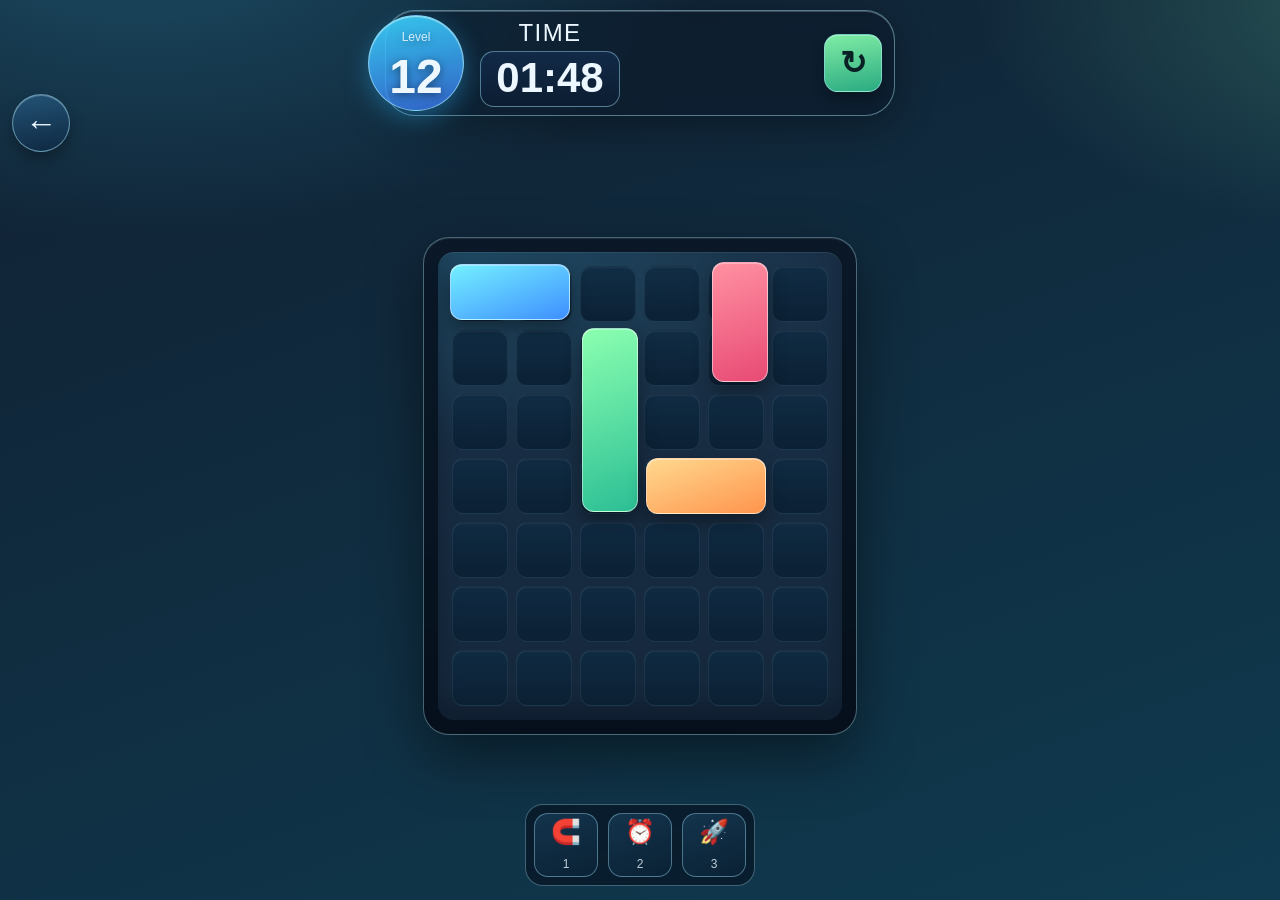
<file: mockup-preview.html>
<!DOCTYPE html>
<html lang="ru">
<head>
  <meta charset="UTF-8">
  <meta name="viewport" content="width=device-width, initial-scale=1.0">
  <title>Puzzle Mockup Preview</title>
  <link rel="stylesheet" href="css/mockup-preview.css">
</head>
<body>
  <div class="bg-noise" aria-hidden="true"></div>
  <div id="hud-top">
    <button class="icon-btn" id="back-btn" aria-label="Back">←</button>
    <div id="hud-main">
      <div id="level-badge" aria-live="polite">
        <span class="badge-caption">Level</span>
        <span class="badge-value" id="level-value">12</span>
      </div>
      <div id="time-panel" aria-live="polite">
        <div id="time-caption">Time</div>
        <div id="time-value">01:48</div>
      </div>
      <button class="icon-btn icon-btn-restart" id="restart-btn" aria-label="Restart">↻</button>
    </div>
  </div>

  <div id="frame">
    <div id="scene">
      <div id="board">
        <div class="board-cell"></div><div class="board-cell"></div><div class="board-cell"></div><div class="board-cell"></div><div class="board-cell"></div><div class="board-cell"></div>
        <div class="board-cell"></div><div class="board-cell"></div><div class="board-cell"></div><div class="board-cell"></div><div class="board-cell"></div><div class="board-cell"></div>
        <div class="board-cell"></div><div class="board-cell"></div><div class="board-cell"></div><div class="board-cell"></div><div class="board-cell"></div><div class="board-cell"></div>
        <div class="board-cell"></div><div class="board-cell"></div><div class="board-cell"></div><div class="board-cell"></div><div class="board-cell"></div><div class="board-cell"></div>
        <div class="board-cell"></div><div class="board-cell"></div><div class="board-cell"></div><div class="board-cell"></div><div class="board-cell"></div><div class="board-cell"></div>
        <div class="board-cell"></div><div class="board-cell"></div><div class="board-cell"></div><div class="board-cell"></div><div class="board-cell"></div><div class="board-cell"></div>
        <div class="board-cell"></div><div class="board-cell"></div><div class="board-cell"></div><div class="board-cell"></div><div class="board-cell"></div><div class="board-cell"></div>
      </div>
      <div class="piece p1"></div>
      <div class="piece p2"></div>
      <div class="piece p3"></div>
      <div class="piece p4"></div>
    </div>
  </div>

  <div id="boosters-bar" aria-label="Boosters">
    <button class="booster-btn"><span class="booster-icon">🧲</span><span class="booster-lvl">1</span></button>
    <button class="booster-btn"><span class="booster-icon">⏰</span><span class="booster-lvl">2</span></button>
    <button class="booster-btn"><span class="booster-icon">🚀</span><span class="booster-lvl">3</span></button>
  </div>
</body>
</html>
</file>
<file: prod/css/game.css>
* {
    margin: 0;
    padding: 0;
    box-sizing: border-box;
}

@font-face {
    font-family: Fedoka;
    src: url(../Fredoka-Medium.ttf);
}

html {
    width: 100%;
    height: 100%;
    min-height: 100%;
    background-color: #b9c8e5;
}

body {
    overflow: hidden;
    width: 100%;
    height: 100%;
    min-height: 100vh;
    min-height: 100dvh;
    background-color: #b9c8e5;
    background-image: url("data:image/svg+xml,%3Csvg xmlns='http://www.w3.org/2000/svg' width='120' height='120'%3E%3Cpolygon points='18,6 10,20 26,20' fill='rgba(255,255,255,0.2)' transform='rotate(20,18,13)'/%3E%3Cpolygon points='72,18 64,32 80,32' fill='rgba(255,255,255,0.15)' transform='rotate(-25,72,25)'/%3E%3Cpolygon points='100,8 92,22 108,22' fill='rgba(255,255,255,0.12)' transform='rotate(50,100,15)'/%3E%3Cpolygon points='38,50 30,64 46,64' fill='rgba(255,255,255,0.18)' transform='rotate(-10,38,57)'/%3E%3Cpolygon points='88,55 80,69 96,69' fill='rgba(255,255,255,0.16)' transform='rotate(35,88,62)'/%3E%3Cpolygon points='10,82 2,96 18,96' fill='rgba(255,255,255,0.2)' transform='rotate(-40,10,89)'/%3E%3Cpolygon points='55,88 47,102 63,102' fill='rgba(255,255,255,0.14)' transform='rotate(15,55,95)'/%3E%3Cpolygon points='100,80 92,94 108,94' fill='rgba(255,255,255,0.18)' transform='rotate(-15,100,87)'/%3E%3C/svg%3E");
    background-size: 120px 120px;
    font-family: 'Arial Black', Impact, sans-serif;
}

@supports (-webkit-touch-callout: none) {

    html,
    body {
        min-height: -webkit-fill-available;
    }
}

/* ── top HUD ──────────────────────────────────────────────────────────── */
#hud-top {
    position: fixed;
    top: calc(max(12px, env(safe-area-inset-top)) + 18px);
    left: 0;
    right: 0;
    z-index: 10000;
    display: flex;
    flex-direction: column;
    align-items: center;
    justify-content: center;
    gap: clamp(14px, 2.6vw, 18px);
    padding: 0 16px;
}

#hud-main {
    width: min(520px, calc(100vw - 64px));
    min-height: clamp(58px, 9.4vw, 74px);
    padding: 0;
    display: flex;
    align-items: center;
    justify-content: center;
    gap: clamp(14px, 5.2vw, 80px);
    position: relative;
}

#level-badge {
    position: static;
    transform: none;
    width: auto;
    height: auto;
    display: flex;
    flex-direction: row;
    align-items: center;
    justify-content: center;
    gap: clamp(4px, 1.2vw, 10px);
    color: #063f98;
    text-shadow: 0 2px 0 rgba(255, 255, 255, 0.2);
}

.badge-caption {
    font-size: clamp(22px, 5.2vw, 44px);
    font-weight: 900;
    text-transform: uppercase;
    line-height: 1;
    letter-spacing: 0.4px;
}

.badge-value {
    font-size: clamp(22px, 5.2vw, 44px);
    font-weight: 900;
    line-height: 1;
}

#time-panel {
    position: static;
    transform: none;
    display: flex;
    flex-direction: row;
    align-items: center;
    justify-content: center;
    color: #0042a5;
    text-shadow: none;
}

#time-caption {
    display: none;
}

#time-value {
    font-size: clamp(32px, 6.2vw, 50px);
    font-weight: 900;
    line-height: 1;
    min-width: clamp(176px, 29vw, 246px);
    text-align: center;
    padding: clamp(10px, 1.9vw, 15px) clamp(14px, 3vw, 24px) clamp(12px, 2.1vw, 17px);
    border-radius: clamp(14px, 2.8vw, 20px);
    border: none;
    background: linear-gradient(180deg, #f7f8fa 0%, #eef0f4 100%);
    box-shadow:
        inset 0 1px 0 rgba(255, 255, 255, 0.9),
        0 6px 0 #7fa8ea;
}

.icon-btn {
    width: clamp(58px, 10.8vw, 80px);
    height: clamp(58px, 10.8vw, 80px);
    border: none;
    border-radius: clamp(16px, 3vw, 24px);
    background: linear-gradient(180deg, #4368dc 0%, #2c49c4 100%);
    color: #fff;
    font-size: clamp(34px, 6vw, 46px);
    font-weight: 900;
    line-height: 1;
    font-variant-emoji: text;
    cursor: pointer;
    box-shadow:
        inset 0 1px 0 rgba(173, 193, 255, 0.56),
        inset 0 -2px 0 rgba(23, 41, 120, 0.5),
        0 6px 0 #1f31a2;
}

.icon-btn-restart {
    border-radius: clamp(16px, 3vw, 24px);
}

.icon-btn:active {
    transform: translateY(2px);
    box-shadow:
        inset 0 1px 0 rgba(173, 193, 255, 0.52),
        inset 0 -1px 0 rgba(23, 41, 120, 0.5),
        0 3px 0 #1f31a2;
}

#back-btn {
    position: static;
}

/* ── рамка вокруг доски ───────────────────────────────────────────────── */
#frame {
    position: fixed;
    top: 55%;
    left: 50vw;
    transform: translate(-50%, -50%);
    background: #3a4858;
    border-radius: 28px;
    box-shadow: 0 8px 32px rgba(0, 0, 0, 0.5);
}

/* ── доска ────────────────────────────────────────────────────────────── */
#scene {
    position: relative;
}

#board {
    display: grid;
    grid-template-columns: repeat(6, 64px);
    grid-template-rows: repeat(7, 64px);
    gap: 8px;
    padding: 16px;
    background: #3d4d60;
    border-radius: 18px;
    box-shadow: inset 0 3px 10px rgba(0, 0, 0, 0.5);
}

.board-cell {
    background: #2e3d4e;
    border-radius: 8px;
    box-shadow: inset 0 2px 4px rgba(0, 0, 0, 0.4);
}

/* ── стенки ───────────────────────────────────────────────────────────── */
.wall {
    position: absolute;
    display: flex;
    align-items: center;
    justify-content: center;
    border-radius: 12px;
    color: white;
    font-size: 22px;
    z-index: 30;
    box-shadow: 0 4px 10px rgba(0, 0, 0, 0.4),
        inset 0 3px 0 rgba(255, 255, 255, 0.3),
        inset 0 -3px 0 rgba(0, 0, 0, 0.2);
    pointer-events: none;
    user-select: none;
    font-variant-emoji: text;
}

.wall.green {
    background: #4caf50;
}

.wall.cyan {
    background: #29b6f6;
}

.wall.purple {
    background: #c84bdf;
}

.wall.orange {
    background: #ff9800;
}

.wall.blue {
    background: #1e88e5;
}

.wall.yellow {
    background: #ffc107;
}

.wall.red {
    background: #f44336;
}

.wall.pink {
    background: #ff5fa2;
}

.wall {
    transition: transform 0.12s, filter 0.12s, box-shadow 0.12s;
}

@keyframes shake {

    0%,
    100% {
        transform: translateX(0);
    }

    20% {
        transform: translateX(-7px);
    }

    40% {
        transform: translateX(7px);
    }

    65% {
        transform: translateX(-4px);
    }

    85% {
        transform: translateX(4px);
    }
}

.figure.shake {
    animation: shake 0.35s ease;
}

@keyframes screen-shake {

    0%,
    100% {
        transform: translate(0, 0) rotate(0deg);
    }

    15% {
        transform: translate(-6px, -4px) rotate(-0.6deg);
    }

    30% {
        transform: translate(6px, 3px) rotate(0.6deg);
    }

    45% {
        transform: translate(-5px, 5px) rotate(-0.4deg);
    }

    60% {
        transform: translate(5px, -3px) rotate(0.4deg);
    }

    75% {
        transform: translate(-3px, 2px) rotate(-0.2deg);
    }

    90% {
        transform: translate(3px, -2px) rotate(0.2deg);
    }
}

body.explosion-shake {
    animation: screen-shake 0.38s ease;
}

@keyframes jelly {
    0% {
        transform: scale(1, 1);
    }

    18% {
        transform: scale(1.13, 0.87);
    }

    38% {
        transform: scale(0.9, 1.11);
    }

    56% {
        transform: scale(1.07, 0.94);
    }

    72% {
        transform: scale(0.97, 1.03);
    }

    86% {
        transform: scale(1.02, 0.99);
    }

    100% {
        transform: scale(1, 1);
    }
}

.figure.jelly {
    animation: jelly 0.48s cubic-bezier(.36, .07, .19, .97);
    transform-origin: center bottom;
}

/* ── фигуры ───────────────────────────────────────────────────────────── */
.figure {
    position: absolute;
    cursor: grab;
    z-index: 10;
    user-select: none;
    touch-action: none;
    transition: transform 0.12s ease-out, filter 0.12s ease-out;
}

.figure.dragging {
    cursor: grabbing;
    z-index: 20;
    transform: scale(1.07) translateY(-6px);
    transition: transform 0.12s ease-out, filter 0.12s ease-out;
}

.figure.returning {
    transition: left 0.2s cubic-bezier(.25, .8, .25, 1),
        top 0.2s cubic-bezier(.25, .8, .25, 1),
        transform 0.12s ease-out, filter 0.12s ease-out;
}

@keyframes outlineBreak {
    0% {
        transform: scale(1.04);
    }

    45% {
        transform: scale(1.14);
    }

    100% {
        transform: scale(1);
    }
}

.figure.outline-break {
    animation: outlineBreak 0.3s ease-out;
}

.figure canvas {
    position: absolute;
    top: 0;
    left: 0;
    pointer-events: none;
}

/* ── внутренние серые блоки (неперетаскиваемые) ─────────────────────── */
.blocker {
    position: absolute;
    z-index: 7;
    pointer-events: none;
    user-select: none;
}

.blocker canvas {
    position: absolute;
    top: 0;
    left: 0;
    pointer-events: none;
    filter: saturate(0.2) brightness(0.9);
}

.figure-arrow {
    position: absolute;
    inset: 0;
    display: flex;
    align-items: center;
    justify-content: center;
    color: rgba(255, 255, 255, 0.9);
    font-family: 'Arial Black', Impact, sans-serif;
    font-size: 52px;
    line-height: 1;
    font-variant-emoji: text;
    text-shadow: 0 2px 8px rgba(0, 0, 0, 0.35);
    pointer-events: none;
    z-index: 1;
}

/* ── призрак на сетке ────────────────────────────────────────────────── */
#ghost {
    position: absolute;
    z-index: 5;
    pointer-events: none;
    transition: none;
}

#ghost canvas {
    position: absolute;
    top: 0;
    left: 0;
}

/* ── fade overlay ────────────────────────────────────────────────────── */
#fade-overlay {
    position: fixed;
    inset: 0;
    background: #000;
    z-index: 99999;
    pointer-events: none;
    opacity: 0;
    transition: opacity 0.35s ease;
}

#tutorial-hand {
    position: fixed;
    left: 0;
    top: 0;
    width: 84px;
    height: auto;
    pointer-events: none;
    z-index: 9000;
    opacity: 0;
    display: none;
    transform: translate(0, 0);
    transition: opacity 0.22s ease;
}

#start-overlay {
    position: fixed;
    inset: 0;
    display: none;
    align-items: center;
    justify-content: center;
    background: rgba(0, 0, 0, 0.86);
    z-index: 99998;
    opacity: 0;
    transition: opacity 0.3s ease;
}

#start-card {
    width: min(92vw, 430px);
    text-align: center;
    color: #fff;
    font-family: 'Arial Black', Impact, sans-serif;
    position: relative;
    padding: 24px 18px 28px;
}

#start-title {
    margin: 0 0 14px 0;
    font-size: clamp(34px, 7.5vw, 50px);
    line-height: 0.95;
    letter-spacing: 1px;
    color: #f6f7ff;
    text-shadow:
        0 0 0 #1f2fd9,
        0 4px 0 #2434e7,
        0 0 12px rgba(80, 94, 255, 0.75);
}

#unlock-figure-wrap {
    position: relative;
    display: inline-flex;
    align-items: center;
    justify-content: center;
    margin: 0 auto 14px;
}

#unlock-burst {
    position: absolute;
    left: 50%;
    top: 50%;
    transform: translate(-50%, -50%);
    width: 260px;
    height: 260px;
    border-radius: 50%;
    background:
        radial-gradient(circle, rgba(255, 255, 255, 0.58) 0%, rgba(255, 255, 255, 0.18) 28%, rgba(255, 255, 255, 0) 66%),
        conic-gradient(from 0deg, rgba(255, 255, 255, 0.42), rgba(255, 255, 255, 0.02), rgba(255, 255, 255, 0.36), rgba(255, 255, 255, 0.02), rgba(255, 255, 255, 0.42));
    filter: blur(1px);
    z-index: 0;
    pointer-events: none;
}

#unlock-canvas {
    position: relative;
    z-index: 1;
    display: block;
}

#unlock-fig-arrow {
    position: absolute;
    inset: 0;
    z-index: 2;
    display: flex;
    align-items: center;
    justify-content: center;
    font-size: 56px;
    font-variant-emoji: text;
    color: rgba(255, 255, 255, 0.9);
    text-shadow: 0 2px 8px rgba(0, 0, 0, 0.35);
    pointer-events: none;
}

#start-subtitle {
    margin: 0 0 6px 0;
    font-size: clamp(16px, 3.4vw, 22px);
    line-height: 1.08;
}

#start-subtitle b {
    color: #2de03e;
}

#start-desc {
    margin: 0 0 16px 0;
    font-size: clamp(13px, 2.8vw, 17px);
    color: #b6aefb;
    text-shadow: 0 2px 7px rgba(123, 112, 255, 0.55);
}

#start-overlay #start-btn {
    border: 3px solid #c28f0d;
    background: linear-gradient(180deg, #8bf913 0%, #47c80b 100%);
    color: #fff;
    box-shadow:
        inset 0 3px 0 rgba(255, 255, 255, 0.24),
        0 5px 0 #2a8308,
        0 9px 16px rgba(0, 0, 0, 0.45);
    font-size: clamp(20px, 4.5vw, 30px);
    padding: 8px 28px;
    border-radius: 16px;
    letter-spacing: 1px;
}

#start-overlay #start-btn:hover {
    background: linear-gradient(180deg, #97ff1f 0%, #54d711 100%);
}

#start-overlay #start-btn:active {
    transform: translateY(3px) scale(0.98);
    box-shadow:
        inset 0 3px 0 rgba(255, 255, 255, 0.22),
        0 2px 0 #2a8308,
        0 6px 10px rgba(0, 0, 0, 0.38);
}

#quit-overlay {
    position: fixed;
    inset: 0;
    display: none;
    flex-direction: column;
    align-items: center;
    justify-content: center;
    gap: 12px;
    padding: max(14px, env(safe-area-inset-top)) 12px max(12px, env(safe-area-inset-bottom));
    background: rgba(15, 20, 39, 0.76);
    z-index: 99997;
    opacity: 0;
    transition: opacity 0.22s ease;
}

#quit-modal {
    width: min(86vw, 350px);
    border-radius: 20px;
    background: radial-gradient(#6b5cff, #5a43c6);
    color: white;
    text-align: center;
    box-shadow: 0 10px 25px rgba(0, 0, 0, 0.3);
    padding-bottom: 20px;
    border-color: #362b2b;
    border-width: 2px;
    border-style: solid;
    position: relative;
}

.quit-close {
    display: block;
    background-color: transparent;
    position: absolute;
    border: none;
    top: -24px;
    right: -24px;
}

.quit-title {
    padding: 16px;
    font-size: 32px;
    font-weight: bold;
    letter-spacing: 1px;
    font-family: Fedoka;
    text-shadow: 2px 2px 0px #362b2b;
}

.quit-quit {
    background: linear-gradient(180deg, #ffc64d, #f0a71e);
    border: none;
    padding: 14px 30px;
    border-radius: 14px;
    font-weight: bold;
    font-size: 24px;
    cursor: pointer;
    color: #fff;
    font-family: Fedoka;
    border-color: #362b2b;
    border-width: 2px;
    border-style: solid;
    text-shadow: 2px 2px 0px #362b2b;
}

.quit-warning {
    font-family: Fedoka;
    font-size: 24px;
    margin-bottom: 20px;
    font-weight: bold;
    color: rgba(15, 20, 39, 0.76);
}

.quit-panel {
    padding: 20px;
    background-color: #9e97d6;
    border-radius: 24px;
    display: block;
    width: 80%;
    margin: auto;
    margin-bottom: 20px;
}

/* ── out of time overlay ─────────────────────────────────────────────── */
#out-time-overlay {
    position: fixed;
    inset: 0;
    display: none;
    flex-direction: column;
    align-items: center;
    justify-content: center;
    gap: 12px;
    padding: max(14px, env(safe-area-inset-top)) 12px max(12px, env(safe-area-inset-bottom));
    background: rgba(15, 20, 39, 0.76);
    z-index: 99997;
    opacity: 0;
    transition: opacity 0.22s ease;
}

#booster-reward-overlay {
    position: fixed;
    inset: 0;
    display: none;
    flex-direction: column;
    align-items: center;
    justify-content: center;
    gap: 12px;
    padding: max(14px, env(safe-area-inset-top)) 12px max(12px, env(safe-area-inset-bottom));
    background: rgba(15, 20, 39, 0.76);
    z-index: 99997;
    opacity: 0;
    transition: opacity 0.22s ease;
}

#out-time-overlay.preview-board {
    background: rgba(15, 20, 39, 0.2);
}

#out-time-overlay.preview-board #out-time-modal,
#out-time-overlay.preview-board #fail-offer {
    opacity: 0;
    transform: translateY(6px) scale(0.96);
}

#out-time-modal,
#fail-offer {
    transition: opacity 0.16s ease, transform 0.16s ease;
}

#out-time-modal {
    width: min(86vw, 350px);
    border-radius: 28px;
    border: 4px solid #a7c1ff;
    background: linear-gradient(180deg, #28c9ff 0%, #1fb9f2 100%);
    box-shadow:
        inset 0 3px 0 rgba(255, 255, 255, 0.5),
        inset 0 -4px 0 rgba(13, 95, 166, 0.45),
        0 18px 30px rgba(0, 0, 0, 0.46);
    padding: 14px 12px 14px;
    position: relative;
}

#booster-reward-modal {
    width: min(88vw, 360px);
    border-radius: 34px;
    border: 4px solid #3d2f46;
    background: linear-gradient(180deg, #7ba6ff 0%, #5c8eea 100%);
    box-shadow:
        inset 0 3px 0 rgba(255, 255, 255, 0.55),
        inset 0 -5px 0 rgba(44, 74, 156, 0.55),
        0 18px 32px rgba(0, 0, 0, 0.42);
    padding: 18px 16px 20px;
    position: relative;
}

.booster-reward-title {
    margin: 2px auto 14px;
    text-align: center;
    color: #f5f5f5;
    font-family: Fedoka, 'Arial Black', Impact, sans-serif;
    font-size: clamp(24px, 5.6vw, 37px);
    line-height: 0.98;
    letter-spacing: 0.02em;
    text-transform: uppercase;
    -webkit-text-stroke: 0;
    text-shadow: none;
    -webkit-font-smoothing: antialiased;
    -moz-osx-font-smoothing: grayscale;
}

.booster-reward-close {
    position: absolute;
    right: -14px;
    top: -14px;
    width: 64px;
    height: 64px;
    border-radius: 50%;
    border: 3px solid #5f2c2c;
    background: linear-gradient(180deg, #ff6c46 0%, #f24f2f 100%);
    color: #fff;
    font-family: 'Arial Black', Impact, sans-serif;
    font-size: 42px;
    line-height: 1;
    padding: 0 0 6px;
    cursor: pointer;
    box-shadow:
        inset 0 2px 0 rgba(255, 255, 255, 0.45),
        inset 0 -3px 0 rgba(129, 35, 25, 0.45),
        0 6px 12px rgba(0, 0, 0, 0.32);
}

.booster-reward-card {
    border-radius: 40px;
    border: 2px solid rgba(73, 107, 177, 0.42);
    background: linear-gradient(180deg, #b9cff8 0%, #a8c3f3 100%);
    text-align: center;
    padding: 22px 10px 20px;
}

.booster-reward-icon {
    font-size: clamp(106px, 24vw, 160px);
    line-height: 1;
    text-align: center;
    filter: drop-shadow(0 4px 0 rgba(41, 63, 106, 0.4));
}

.booster-reward-count {
    margin-top: 12px;
    color: #f8f8f8;
    font-family: Fedoka, 'Arial Black', Impact, sans-serif;
    font-size: clamp(46px, 11vw, 70px);
    line-height: 0.95;
    letter-spacing: 0.01em;
    -webkit-text-stroke: 0;
    text-shadow: none;
    -webkit-font-smoothing: antialiased;
    -moz-osx-font-smoothing: grayscale;
}

.booster-reward-watch {
    width: min(68vw, 232px);
    margin: 18px auto 0;
    border-radius: 28px;
    border: 3px solid #5f317d;
    background: linear-gradient(180deg, #bb6bff 0%, #8f4bdd 100%);
    color: #fff;
    font-family: Fedoka, 'Arial Black', Impact, sans-serif;
    text-shadow: none;
    -webkit-text-stroke: 0;
    font-size: clamp(26px, 6vw, 41px);
    line-height: 1;
    padding: 13px 10px 14px;
    display: flex;
    align-items: center;
    justify-content: center;
    gap: 10px;
    cursor: pointer;
    -webkit-font-smoothing: antialiased;
    -moz-osx-font-smoothing: grayscale;
    box-shadow:
        inset 0 2px 0 rgba(255, 255, 255, 0.45),
        inset 0 -4px 0 rgba(97, 43, 154, 0.58),
        0 8px 14px rgba(0, 0, 0, 0.34);
}

.booster-reward-watch-icon {
    display: inline-block;
    width: 34px;
    height: 28px;
    border-radius: 7px;
    border: 2px solid #6c4b9f;
    background: linear-gradient(180deg, #ffffff 0%, #ededed 100%);
    color: #6d4ea3;
    font-size: 23px;
    line-height: 22px;
    text-shadow: none;
    text-align: center;
}

.out-time-title {
    width: min(70vw, 250px);
    margin: -34px auto 12px;
    border-radius: 22px;
    border: 3px solid #92b2ff;
    background: linear-gradient(180deg, #48dbff 0%, #24bdf2 100%);
    text-align: center;
    color: #ffffff;
    text-shadow: 0 2px 4px rgba(0, 0, 0, 0.35);
    font-size: clamp(24px, 6.2vw, 42px);
    padding: 8px 10px 10px;
    box-shadow:
        inset 0 2px 0 rgba(255, 255, 255, 0.48),
        inset 0 -3px 0 rgba(20, 105, 178, 0.45),
        0 8px 14px rgba(0, 0, 0, 0.27);
}

.out-time-close {
    position: absolute;
    right: -10px;
    top: -10px;
    width: 44px;
    height: 44px;
    border-radius: 50%;
    border: 3px solid #f5a5b8;
    background: linear-gradient(180deg, #ff5f8d 0%, #e42f60 100%);
    color: #fff;
    font-size: 22px;
    cursor: pointer;
    box-shadow:
        inset 0 2px 0 rgba(255, 255, 255, 0.42),
        inset 0 -3px 0 rgba(132, 15, 47, 0.45),
        0 6px 10px rgba(0, 0, 0, 0.3);
}

.out-time-card {
    border-radius: 20px;
    border: 3px solid #5087da;
    background: linear-gradient(180deg, #335fb2 0%, #3354a2 100%);
    box-shadow:
        inset 0 2px 0 rgba(255, 255, 255, 0.24),
        inset 0 -2px 0 rgba(25, 46, 95, 0.44);
    color: #fff;
    text-align: center;
    padding: 10px 8px 12px;
}

.out-time-clock {
    font-size: 58px;
    line-height: 1;
}

.out-time-plus {
    font-size: clamp(44px, 10vw, 74px);
    line-height: 0.95;
    text-shadow: 0 2px 4px rgba(0, 0, 0, 0.36);
}

.out-time-note {
    margin-top: 4px;
    font-size: clamp(20px, 4.2vw, 28px);
    text-shadow: 0 2px 4px rgba(0, 0, 0, 0.4);
}

.out-time-placeholder {
    color: rgba(255, 255, 255, 0.75);
    font-size: clamp(13px, 3.4vw, 18px);
    text-align: center;
    margin: 8px 0 4px;
    font-style: italic;
}

.out-time-cta {
    width: min(66vw, 210px);
    margin: 12px auto 0;
    border-radius: 14px;
    border: 3px solid #8ec118;
    background: linear-gradient(180deg, #6bff21 0%, #31c80f 100%);
    color: #fff;
    text-shadow: 0 2px 4px rgba(0, 0, 0, 0.35);
    font-size: clamp(26px, 5.6vw, 38px);
    line-height: 1;
    padding: 9px 8px 8px;
    display: block;
    cursor: pointer;
    box-shadow:
        inset 0 2px 0 rgba(255, 255, 255, 0.46),
        inset 0 -3px 0 rgba(25, 101, 12, 0.45),
        0 6px 12px rgba(0, 0, 0, 0.3);
}

.out-time-price {
    font-size: clamp(24px, 5vw, 33px);
    color: #ff2c2c;
}

#fail-offer {
    width: min(86vw, 350px);
    border-radius: 18px;
    border: 3px solid #a79dff;
    background: linear-gradient(180deg, #a089ff 0%, #7b5eea 100%);
    box-shadow:
        inset 0 2px 0 rgba(255, 255, 255, 0.35),
        inset 0 -3px 0 rgba(64, 45, 143, 0.45),
        0 10px 20px rgba(0, 0, 0, 0.35);
    padding: 10px 8px 8px;
    position: relative;
    margin-top: -2px;
}

.fail-badge {
    position: absolute;
    left: -8px;
    top: -14px;
    padding: 6px 8px;
    border-radius: 15px;
    border: 3px solid #ffd35b;
    background: #ff2c50;
    color: #fff;
    font-size: 20px;
    line-height: 0.9;
    text-align: center;
}

.fail-top {
    display: grid;
    grid-template-columns: 1fr 1.15fr;
    gap: 8px;
    margin-bottom: 8px;
}

.fail-coins,
.fail-items {
    border-radius: 14px;
    border: 2px solid rgba(165, 184, 255, 0.88);
    background: rgba(88, 68, 184, 0.56);
    color: #fff;
    text-align: center;
    text-shadow: 0 2px 4px rgba(0, 0, 0, 0.32);
    font-size: clamp(20px, 4.4vw, 28px);
    padding: 8px 6px;
}

.fail-coins {
    display: flex;
    flex-direction: column;
    gap: 2px;
    justify-content: center;
}

.coin-stack {
    font-size: clamp(22px, 4.6vw, 30px);
    letter-spacing: -2px;
}

.coin-count {
    font-size: clamp(26px, 5vw, 34px);
}

.fail-items {
    display: flex;
    align-items: center;
    justify-content: center;
    gap: 6px;
}

.fail-item {
    min-width: 54px;
    border-radius: 10px;
    background: rgba(132, 115, 235, 0.5);
    padding: 6px 4px;
    font-size: clamp(17px, 3.6vw, 24px);
    line-height: 1;
}

.fail-item i {
    font-style: normal;
    display: block;
    font-size: clamp(20px, 3.8vw, 26px);
    margin-bottom: 3px;
}

.fail-bottom {
    display: grid;
    grid-template-columns: 1fr auto;
    gap: 8px;
    align-items: center;
}

.fail-label {
    color: #fff;
    font-size: clamp(30px, 6vw, 44px);
    text-shadow: 0 2px 4px rgba(0, 0, 0, 0.33);
}

.fail-price {
    color: #fff;
    font-size: clamp(26px, 5vw, 35px);
    padding: 4px 8px 6px;
    border-radius: 10px;
    border: 2px solid #9de765;
    background: linear-gradient(180deg, #69d52b 0%, #3aaa13 100%);
    text-shadow: 0 2px 3px rgba(0, 0, 0, 0.3);
}

.fail-free-btn {
    grid-column: 2;
    border-radius: 10px;
    border: 3px solid #f7b831;
    background: linear-gradient(180deg, #fff5da 0%, #ffe7b6 100%);
    color: #8f3f00;
    font-family: 'Arial Black', Impact, sans-serif;
    font-size: clamp(16px, 3.2vw, 20px);
    line-height: 1.04;
    padding: 7px 8px;
    cursor: pointer;
}

#hold-hint {
    margin-top: 6px;
    color: #fff;
    font-size: clamp(18px, 4.3vw, 30px);
    text-shadow: 0 2px 5px rgba(0, 0, 0, 0.5);
    opacity: 0.96;
    user-select: none;
    letter-spacing: 0.2px;
}

@media (max-width: 420px) {
    #out-time-overlay {
        gap: 10px;
    }

    #out-time-modal,
    #fail-offer,
    #booster-reward-modal {
        width: calc(100vw - 24px);
    }

    .out-time-title {
        width: min(76vw, 236px);
    }
}

/* ── soft currency panel ─────────────────────────────────────────────── */
#soft-currency {
    position: fixed;
    top: calc(max(10px, env(safe-area-inset-top)) + 20px + clamp(74px, 11vw, 90px) + 10px);
    right: clamp(8px, 1.8vw, 14px);
    z-index: 10001;
    display: flex;
    align-items: center;
}

.sc-coin {
    width: clamp(40px, 7vw, 52px);
    height: clamp(40px, 7vw, 52px);
    position: relative;
    z-index: 2;
    margin-right: clamp(-26px, -4.5vw, -20px);
    filter: drop-shadow(0 3px 8px rgba(0, 0, 0, 0.35));
    pointer-events: none;
    flex-shrink: 0;
}

.sc-panel {
    display: flex;
    align-items: center;
    gap: 4px;
    background-image: url('../core_universal_back.png');
    background-size: 100% 100%;
    background-color: #f5f5f5;
    border-radius: 24px;
    padding: 4px 4px 4px clamp(18px, 3.2vw, 24px);
    min-width: clamp(88px, 16vw, 112px);
    box-shadow: 0 3px 10px rgba(0, 0, 0, 0.22);
}

#sc-value {
    font-family: 'Arial Black', Impact, sans-serif;
    font-size: clamp(16px, 3vw, 22px);
    font-weight: 900;
    color: #1a1a2e;
    line-height: 1;
    flex: 1;
    text-align: center;
}

#sc-add-btn {
    width: clamp(30px, 5.5vw, 40px);
    height: clamp(30px, 5.5vw, 40px);
    border: none;
    background: none;
    padding: 0;
    cursor: pointer;
    flex-shrink: 0;
    display: flex;
    align-items: center;
    justify-content: center;
}

#sc-add-btn img {
    width: 100%;
    height: 100%;
    display: block;
}

#sc-add-btn:active {
    transform: scale(0.92);
}

/* ── hearts ─────────────────────────────────────────────── */
#hearts {
    position: fixed;
    top: calc(max(10px, env(safe-area-inset-top)) + 60px + clamp(74px, 11vw, 90px) + 10px);
    right: clamp(8px, 1.8vw, 14px);
    z-index: 10001;
    display: flex;
    align-items: center;
}

.heart-heart {
    width: clamp(40px, 7vw, 52px);
    height: clamp(40px, 7vw, 52px);
    position: relative;
    z-index: 2;
    margin-right: clamp(-26px, -4.5vw, -20px);
    pointer-events: none;
    flex-shrink: 0;
}

.heart-panel {
    display: flex;
    align-items: center;
    gap: 4px;
    background-image: url('../core_universal_back.png');
    background-size: 100% 100%;
    background-color: #f5f5f5;
    border-radius: 24px;
    padding: 4px 4px 4px clamp(18px, 3.2vw, 24px);
    min-width: clamp(88px, 16vw, 112px);
    box-shadow: 0 3px 10px rgba(0, 0, 0, 0.22);
}

#heart-value {
    font-family: 'Arial Black', Impact, sans-serif;
    font-size: clamp(16px, 3vw, 22px);
    font-weight: 900;
    color: #1a1a2e;
    line-height: 1;
    flex: 1;
    text-align: center;
}

/* hidden by request: remove currency/lives panel from the game field */
#soft-currency,
#hearts {
    display: none !important;
}

/* hidden by request: remove debug level switcher from bottom-left */
#level-nav {
    display: none !important;
}

/* ── level nav (debug, bottom-left) ─────────────────────────────────── */
#level-nav {
    position: fixed;
    bottom: max(14px, env(safe-area-inset-bottom));
    left: max(10px, env(safe-area-inset-left));
    display: flex;
    align-items: center;
    gap: 6px;
    z-index: 10001;
    padding: 6px 8px;
    border-radius: 14px;
    background: rgba(31, 44, 76, 0.26);
    border: 1px solid rgba(255, 255, 255, 0.24);
}

#level-label {
    font-size: 14px;
    color: #fff;
    text-shadow: 0 2px 4px rgba(0, 0, 0, 0.38);
    min-width: 64px;
    text-align: center;
}

.nav-btn {
    font-size: 14px;
    font-weight: 900;
    font-variant-emoji: text;
    color: #fff;
    background: rgba(16, 31, 62, 0.45);
    border: none;
    border-radius: 12px;
    padding: 6px 12px;
    cursor: pointer;
    box-shadow: 0 2px 6px rgba(0, 0, 0, 0.22);
    transition: background 0.12s, transform 0.1s;
    user-select: none;
}

.nav-btn:hover {
    background: rgba(16, 31, 62, 0.64);
}

.nav-btn:active {
    transform: scale(0.93);
}

/* ── boosters ────────────────────────────────────────────────────────── */
#boosters-bar {
    position: fixed;
    left: 50%;
    top: auto;
    bottom: 60px;
    transform: translateX(-50%);
    z-index: 10001;
    display: flex;
    align-items: flex-end;
    justify-content: center;
    gap: 12px;
}

.booster-hud-btn {
    width: clamp(62px, 10.5vw, 80px);
    height: clamp(76px, 13.4vw, 96px);
    border: 3px solid rgba(111, 127, 196, 0.96);
    border-radius: 20px;
    background: linear-gradient(180deg, #4ed2ff 0%, #269ff6 52%, #238cf0 100%);
    color: #fff;
    display: flex;
    flex-direction: column;
    align-items: center;
    justify-content: center;
    gap: 6px;
    cursor: pointer;
    box-shadow:
        inset 0 2px 0 rgba(255, 255, 255, 0.45),
        inset 0 -3px 0 rgba(17, 68, 131, 0.42),
        0 5px 12px rgba(34, 56, 94, 0.32);
}

.booster-hud-btn .booster-icon {
    font-size: clamp(26px, 4.5vw, 34px);
    line-height: 1;
}

.booster-lvl {
    font-size: clamp(14px, 2.7vw, 20px);
    line-height: 1;
    min-width: clamp(54px, 8.4vw, 68px);
    text-align: center;
    padding: 3px 8px 5px;
    border-radius: 12px;
    background: linear-gradient(180deg, #8152ff 0%, #6b43dc 100%);
    box-shadow:
        inset 0 2px 0 rgba(255, 255, 255, 0.24),
        0 2px 5px rgba(48, 22, 112, 0.36);
}

.booster-btn:active {
    transform: translateY(1px) scale(0.98);
}

@media (max-width: 680px) {
    #hud-main {
        width: calc(100vw - 28px);
        min-height: 56px;
        gap: clamp(10px, 4vw, 40px);
    }

    #level-badge {
        gap: 4px;
    }

    .badge-caption {
        font-size: clamp(20px, 7.2vw, 34px);
    }

    .badge-value {
        font-size: clamp(20px, 7.2vw, 34px);
    }

    #time-panel {
        gap: 0;
    }

    #time-value {
        font-size: clamp(28px, 8.5vw, 40px);
        min-width: clamp(150px, 44vw, 196px);
        padding: 8px 10px 10px;
        box-shadow:
            inset 0 1px 0 rgba(255, 255, 255, 0.9),
            0 5px 0 #7fa8ea;
    }

    .icon-btn {
        width: clamp(50px, 13vw, 64px);
        height: clamp(50px, 13vw, 64px);
        font-size: clamp(28px, 8vw, 38px);
        border-radius: 16px;
    }

    .icon-btn-restart {
        border-radius: 16px;
    }

    #soft-currency {
        top: calc(max(12px, env(safe-area-inset-top)) + 20px + 74px + 8px);
        right: 8px;
    }

    #level-nav {
        gap: 5px;
        padding: 4px 6px;
    }

    #level-label {
        min-width: 44px;
        font-size: 12px;
    }

    .nav-btn {
        padding: 4px 8px;
        font-size: 12px;
    }

    #boosters-bar {
        gap: 10px;
    }

    .booster-btn {
        width: 62px;
        height: 76px;
        border-radius: 16px;
    }

    .booster-icon {
        font-size: 24px;
    }

    .booster-lvl {
        min-width: 52px;
        font-size: 13px;
        border-radius: 9px;
        padding: 3px 6px 4px;
    }
}

@media (min-width: 900px) {
    #hud-top {
        top: calc(max(16px, env(safe-area-inset-top)) + 18px);
    }

    #hud-main {
        width: min(580px, calc(100vw - 200px));
        gap: clamp(24px, 6vw, 100px);
    }

    #soft-currency {
        right: max(14px, env(safe-area-inset-right));
    }

    #level-nav {
        left: max(14px, env(safe-area-inset-left));
    }
}

@media (max-width: 420px) {
    #hud-main {
        width: calc(100vw - 20px);
        min-height: 52px;
        gap: 10px;
    }

    #level-badge {
        gap: 3px;
    }

    .badge-caption {
        font-size: clamp(20px, 8.4vw, 30px);
    }

    .badge-value {
        font-size: clamp(20px, 8.4vw, 30px);
    }

    #time-value {
        font-size: clamp(26px, 8.6vw, 34px);
        min-width: clamp(132px, 43vw, 172px);
        border-radius: 14px;
        padding: 8px 8px 9px;
    }

    .icon-btn-restart {
        border-radius: 14px;
    }
}

/* ── booster tutorial overlay ─────────────────────────────────────────── */
#booster-tutorial {
    position: fixed;
    inset: 0;
    z-index: 10500;
    background: transparent;
    opacity: 0;
    transition: opacity 0.28s ease;
    pointer-events: all;
}

#booster-spotlight {
    position: fixed;
    border-radius: 22px;
    box-shadow: 0 0 0 9999px rgba(0, 0, 0, 0.76);
    pointer-events: none;
    z-index: 10501;
}

#booster-tutorial-btn {
    position: fixed;
    z-index: 10502;
    cursor: pointer;
}

/* ── booster unlocked state ───────────────────────────────────────────── */
.booster-btn.unlocked {
    background: linear-gradient(180deg, #6de4ff 0%, #1ab8f5 52%, #0ea0e0 100%);
    border-color: rgba(80, 175, 220, 0.96);
}

.booster-btn.unlocked .booster-lvl {
    background: linear-gradient(180deg, #ff6635 0%, #e8400a 100%);
    font-size: clamp(18px, 3.6vw, 24px);
    min-width: 0;
    padding: 3px 10px 5px;
    border-radius: 10px;
    box-shadow:
        inset 0 2px 0 rgba(255, 255, 255, 0.28),
        0 2px 5px rgba(160, 40, 0, 0.36);
}

/* ── booster shatter / appear animations ─────────────────────────────── */
@keyframes boosterShatter {
    0% {
        transform: scale(1);
        opacity: 1;
    }

    18% {
        transform: scale(1.22) rotate(5deg);
        filter: brightness(1.6);
        opacity: 1;
    }

    42% {
        transform: scale(0.76) rotate(-13deg) translateY(6px);
        opacity: 0.8;
    }

    65% {
        transform: scale(0.42) rotate(12deg);
        opacity: 0.35;
    }

    100% {
        transform: scale(0) rotate(32deg);
        opacity: 0;
    }
}

@keyframes boosterAppear {
    0% {
        transform: scale(0) rotate(-22deg);
        opacity: 0;
    }

    55% {
        transform: scale(1.22) rotate(4deg);
        opacity: 1;
    }

    78% {
        transform: scale(0.92) rotate(-1deg);
    }

    100% {
        transform: scale(1) rotate(0deg);
        opacity: 1;
    }
}

.booster-btn.shatter-out {
    animation: boosterShatter 0.44s ease-in forwards;
    pointer-events: none;
}

.booster-btn.appear-in {
    animation: boosterAppear 0.48s cubic-bezier(.22, .61, .36, 1) forwards;
}

/* ── Booster depleted state ───────────────────────────────────────────── */
.booster-btn.depleted {
    opacity: 0.42;
    filter: grayscale(0.72) brightness(0.78);
    cursor: default;
}

/* ── Booster shake (empty tap) ────────────────────────────────────────── */
@keyframes boosterShakeAnim {

    0%,
    100% {
        transform: translateX(0) rotate(0deg);
    }

    18% {
        transform: translateX(-5px) rotate(-4deg);
    }

    42% {
        transform: translateX(5px) rotate(4deg);
    }

    68% {
        transform: translateX(-3px) rotate(-2deg);
    }

    84% {
        transform: translateX(2px) rotate(1deg);
    }
}

.booster-btn.booster-shake {
    animation: boosterShakeAnim 0.34s ease-in-out;
}

/* ── Dynamite selectable (free use) ──────────────────────────────────── */
@keyframes dynamiteSelectGlow {

    0%,
    100% {
        filter: drop-shadow(0 0 5px rgba(255, 100, 0, 0.55));
    }

    50% {
        filter: drop-shadow(0 0 14px rgba(255, 80, 0, 0.9)) brightness(1.12);
    }
}

.dynamite-selectable {
    animation: dynamiteSelectGlow 0.75s ease-in-out infinite;
    cursor: crosshair !important;
}

/* ── Black Hole tutorial overlay ─────────────────────────────────────── */
#blackhole-tutorial {
    position: fixed;
    inset: 0;
    z-index: 10500;
    background: transparent;
    opacity: 0;
    transition: opacity 0.28s ease;
    pointer-events: all;
}

#blackhole-spotlight {
    position: fixed;
    border-radius: 22px;
    box-shadow: 0 0 0 9999px rgba(0, 0, 0, 0.76);
    pointer-events: none;
    z-index: 10501;
}

#blackhole-tutorial-btn {
    position: fixed;
    z-index: 10502;
    cursor: pointer;
}

/* ── Black Hole target highlight ─────────────────────────────────────── */
@keyframes blackholeTargetGlow {

    0%,
    100% {
        filter: drop-shadow(0 0 6px rgba(160, 0, 255, 0.6));
    }

    50% {
        filter: drop-shadow(0 0 18px rgba(180, 40, 255, 1)) drop-shadow(0 0 8px rgba(220, 140, 255, 0.8)) brightness(1.15);
    }
}

.blackhole-target {
    animation: blackholeTargetGlow 0.75s ease-in-out infinite;
    cursor: pointer !important;
}

@keyframes blackholeSelectGlow {

    0%,
    100% {
        filter: drop-shadow(0 0 5px rgba(160, 0, 255, 0.5));
    }

    50% {
        filter: drop-shadow(0 0 13px rgba(180, 40, 255, 0.9)) brightness(1.1);
    }
}

.blackhole-selectable {
    animation: blackholeSelectGlow 0.75s ease-in-out infinite;
    cursor: crosshair !important;
}

/* ── Black Hole effect overlay ───────────────────────────────────────── */
.blackhole-overlay {
    position: fixed;
    z-index: 10600;
    width: 92px;
    height: 92px;
    border-radius: 50%;
    transform: translate(-50%, -50%) scale(0);
    pointer-events: none;
    background: radial-gradient(circle, #000000 28%, #18003a 52%, #6600bb 72%, #aa00ff 86%, transparent 100%);
    box-shadow:
        0 0 0 2px rgba(170, 0, 255, 0.65),
        0 0 24px rgba(140, 0, 220, 0.78),
        0 0 58px rgba(100, 0, 180, 0.44);
}

@keyframes blackholeRingRotate {
    from {
        transform: rotate(0deg);
    }

    to {
        transform: rotate(360deg);
    }
}

.blackhole-ring {
    position: absolute;
    inset: -16px;
    border-radius: 50%;
    border: 6px solid transparent;
    border-top-color: rgba(230, 150, 255, 0.92);
    border-right-color: rgba(180, 60, 255, 0.72);
    animation: blackholeRingRotate 0.52s linear infinite;
}

.blackhole-ring-outer {
    position: absolute;
    inset: -26px;
    border-radius: 50%;
    border: 3px solid transparent;
    border-bottom-color: rgba(200, 100, 255, 0.55);
    border-left-color: rgba(140, 20, 255, 0.38);
    animation: blackholeRingRotate 0.92s linear infinite reverse;
}

/* ── frozen timer ─────────────────────────────────────────────────────── */
#time-value {
    transition: background 0.55s ease, border-color 0.55s ease,
        box-shadow 0.55s ease, color 0.55s ease, text-shadow 0.55s ease;
}

#time-panel {
    transition: filter 0.45s ease;
}

#time-panel.frozen {
    animation: timerPanelFrozenGlow 1.35s ease-in-out infinite;
}

#time-value.frozen {
    background: transparent;
    border-color: transparent;
    box-shadow: none;
    color: #ecfbff;
    text-shadow:
        0 0 8px rgba(140, 230, 255, 0.95),
        0 0 16px rgba(100, 210, 255, 0.72),
        0 2px 3px rgba(0, 40, 90, 0.35);
}

@keyframes timerPanelFrozenGlow {

    0%,
    100% {
        filter:
            drop-shadow(0 0 8px rgba(96, 213, 255, 0.75)) drop-shadow(0 0 16px rgba(80, 188, 255, 0.45));
    }

    50% {
        filter:
            drop-shadow(0 0 12px rgba(130, 232, 255, 0.96)) drop-shadow(0 0 22px rgba(95, 205, 255, 0.62));
    }
}

/* ── freeze world effect ──────────────────────────────────────────────── */
body {
    transition: background-color 0.85s ease;
}

#frame {
    transition: box-shadow 0.85s ease;
}

#board {
    transition: background 0.85s ease;
}

.board-cell {
    transition: background 0.85s ease;
}

body.frozen {
    background-color: #7ac6e8;
}

#frame.frozen {
    box-shadow:
        0 8px 32px rgba(0, 0, 0, 0.5),
        0 0 0 3px rgba(120, 230, 255, 0.82),
        0 0 38px rgba(80, 210, 255, 0.58),
        0 0 88px rgba(50, 180, 255, 0.30);
}

#board.frozen {
    background: #254d70;
}

#board.frozen .board-cell {
    background: #193c54;
}

/* ── Game Screen (match mock) ───────────────────────────────────────── */
body {
    font-family: Fedoka, 'Arial Black', Impact, sans-serif;
    background: #adb9d8;
    background-image: none;
}

#hud-top {
    top: calc(max(14px, env(safe-area-inset-top)) + 20px);
    display: flex;
    flex-direction: column;
    align-items: center;
    gap: clamp(14px, 2.6vw, 20px);
    padding: 0 18px;
}

#level-badge {
    position: static;
    transform: none;
    width: auto;
    height: auto;
    border: 0;
    border-radius: 0;
    background: transparent;
    box-shadow: none;
    color: #0a4197;
    text-shadow: 0 3px 0 rgba(10, 48, 114, 0.16);
    flex-direction: row;
    gap: 10px;
}

.badge-caption,
.badge-value {
    font-size: clamp(28px, 5.8vw, 40px);
    line-height: 1;
    letter-spacing: 0.03em;
}

#hud-main {
    width: min(500px, calc(100vw - 80px));
    min-height: auto;
    border: 0;
    border-radius: 0;
    background: transparent;
    box-shadow: none;
    padding: 0;
    justify-content: space-between;
    gap: clamp(18px, 3vw, 30px);
}

.icon-btn {
    width: clamp(58px, 10vw, 70px);
    height: clamp(58px, 10vw, 70px);
    border: 0;
    border-radius: 20px;
    box-shadow: none;
    background: center/100% 100% no-repeat url('../UI/GameScreen/back_button.png');
    color: transparent;
    text-indent: -9999px;
}

.icon-btn-restart {
    width: clamp(58px, 10vw, 70px);
    height: clamp(58px, 10vw, 70px);
    border-radius: 20px;
    background-image: url('../UI/GameScreen/restart_button.png');
}

#back-btn {
    position: static;
    left: auto;
    top: auto;
}

#time-panel {
    position: relative;
    left: auto;
    top: auto;
    transform: none;
    width: clamp(170px, 30vw, 210px);
    min-height: clamp(58px, 10vw, 74px);
    display: flex;
    align-items: center;
    justify-content: center;
    background: center/100% 100% no-repeat url('../UI/GameScreen/timer_panel.png');
    text-shadow: 0 2px 0 rgba(12, 47, 114, 0.22);
}

#time-caption {
    display: none;
}

#time-caption::before {
    content: "";
}

#time-value {
    min-width: 0;
    border: 0;
    border-radius: 0;
    background: transparent;
    box-shadow: none;
    color: #0c4295;
    font-size: clamp(34px, 6.8vw, 48px);
    font-weight: 700;
    padding: 0 0 2px;
}

#frame {
    top: 56.2%;
    border-radius: 36px;
    background: #2f4f73;
    box-shadow:
        inset 0 -10px 0 #002650,
        0 8px 0 #002650;
}

#board {
    border-radius: 20px;
    background: #244768;
    box-shadow: inset 0 3px 0 rgba(122, 177, 229, 0.18);
}

.board-cell {
    background: #1c4669;
    border-radius: 10px;
    box-shadow: none;
}

#boosters-bar {
    top: auto;
    bottom: 60px;
    gap: 60px;
}

.booster-hud-btn {
    position: relative;
    width: clamp(78px, 14.7vw, 104px);
    height: clamp(78px, 14.7vw, 104px);
    border: 0;
    border-radius: clamp(18px, 3.6vw, 24px);
    background: center/100% 100% no-repeat url('../UI/GameScreen/booster_background.png');
    box-shadow: none;
    padding: 0;
    overflow: visible;
}

.booster-hud-btn .booster-icon {
    position: relative;
    z-index: 1;
    width: 62%;
    height: 62%;
    background-position: center;
    background-repeat: no-repeat;
    background-size: contain;
    font-size: 0;
    line-height: 0;
    transform: translateY(-1px);
}

#booster-freeze.booster-hud-btn .booster-icon {
    background-image: url('../UI/GameScreen/freeze_booster.png');
}

#booster-dynamite.booster-hud-btn .booster-icon {
    background-image: url('../UI/GameScreen/dynamite_booster.png');
}

#booster-blackhole.booster-hud-btn .booster-icon {
    background-image: url('../UI/GameScreen/blackhole_booster.png');
}

#booster-tutorial-btn.booster-hud-btn .booster-icon {
    background-image: url('../UI/GameScreen/freeze_booster.png');
}

#dynamite-tutorial-btn.booster-hud-btn .booster-icon {
    background-image: url('../UI/GameScreen/dynamite_booster.png');
}

#blackhole-tutorial-btn.booster-hud-btn .booster-icon {
    background-image: url('../UI/GameScreen/blackhole_booster.png');
}

.booster-hud-btn.unlocked .booster-icon {
    width: 64%;
    height: 64%;
}

#booster-dynamite.booster-hud-btn.unlocked .booster-icon {
    width: 62%;
    height: 68%;
    transform: translateY(1px);
}

#dynamite-tutorial-btn.booster-hud-btn.unlocked .booster-icon {
    width: 62%;
    height: 68%;
    transform: translateY(1px);
}

.booster-hud-btn .booster-lvl {
    position: absolute;
    right: -5px;
    bottom: -5px;
    width: 30px;
    height: 30px;
    border: 0;
    background: center/100% 100% no-repeat url('../UI/GameScreen/number.png');
    color: #fff;
    font-family: Fedoka, 'Arial Black', Impact, sans-serif;
    font-size: 17px;
    line-height: 30px;
    text-align: center;
    padding: 0;
    box-shadow: none;
    display: none;
}

.booster-hud-btn.has-count .booster-lvl {
    display: block;
}

.booster-hud-btn .booster-lock {
    position: absolute;
    z-index: 3;
    right: -7px;
    bottom: -8px;
    width: clamp(39px, 7.13vw, 48px);
    height: clamp(43px, 7.82vw, 53px);
    display: none;
    background: center/100% 100% no-repeat url('../UI/GameScreen/lock.png');
}

.booster-hud-btn:not(.unlocked) {
    background-image: url('../UI/GameScreen/booster_background_locked.png');
}

.booster-hud-btn:not(.unlocked)::after {
    content: '';
    position: absolute;
    inset: 0;
    z-index: 2;
    border-radius: inherit;
    background: center/100% 100% no-repeat url('../UI/GameScreen/inactive_booster_overlay.png');
    pointer-events: none;
    opacity: 0.5;
}

.booster-hud-btn:not(.unlocked) .booster-lock {
    display: block;
}

.booster-hud-btn:not(.unlocked) .booster-icon {
    opacity: 0.58;
}

.booster-hud-btn:not(.unlocked) .booster-lvl {
    display: none;
}

.booster-hud-btn.unlocked {
    background: center/100% 100% no-repeat url('../UI/GameScreen/booster_background.png');
    filter: none;
}

.booster-hud-btn.unlocked .booster-lvl {
    width: 30px;
    height: 30px;
    right: -5px;
    bottom: -5px;
    border-radius: 0;
    background: center/100% 100% no-repeat url('../UI/GameScreen/number.png');
    color: #fff;
    line-height: 30px;
    padding: 0;
    box-shadow: none;
    font-size: 18px;
}

@media (max-width: 680px) {
    #hud-top {
        top: calc(max(12px, env(safe-area-inset-top)) + 14px);
        gap: 12px;
    }

    .badge-caption,
    .badge-value {
        font-size: clamp(22px, 6.4vw, 32px);
    }

    #hud-main {
        width: calc(100vw - 40px);
        gap: 14px;
    }

    .icon-btn,
    .icon-btn-restart {
        width: clamp(52px, 13.5vw, 62px);
        height: clamp(52px, 13.5vw, 62px);
        border-radius: 16px;
    }

    #time-panel {
        width: clamp(150px, 42vw, 188px);
        min-height: clamp(52px, 13vw, 66px);
    }

    #time-value {
        font-size: clamp(30px, 8.2vw, 42px);
    }

    #boosters-bar {
        gap: 35px;
    }

    .booster-hud-btn {
        width: 83px;
        height: 83px;
    }
}

/* freeze flash on activation */
.freeze-flash {
    position: fixed;
    inset: 0;
    background: radial-gradient(ellipse at 50% 55%, rgba(200, 248, 255, 0.55) 0%, rgba(130, 215, 255, 0.70) 100%);
    pointer-events: none;
    z-index: 9500;
    animation: freezeFlash 0.60s ease-out forwards;
}

@keyframes freezeFlash {
    0% {
        opacity: 1;
    }

    100% {
        opacity: 0;
    }
}

/* ice shard particles */
.ice-shard {
    position: fixed;
    pointer-events: none;
    z-index: 9500;
    border-radius: 3px;
    box-shadow: 0 0 8px rgba(100, 215, 255, 0.9);
}

/* frost shimmer overlay inside #frame */
.freeze-scene-overlay {
    position: absolute;
    inset: 0;
    border-radius: 28px;
    pointer-events: none;
    z-index: 50;
    opacity: 0;
    transition: opacity 0.85s ease;
    background:
        radial-gradient(ellipse at 18% 16%, rgba(210, 246, 255, 0.22) 0%, transparent 36%),
        radial-gradient(ellipse at 82% 18%, rgba(185, 238, 255, 0.15) 0%, transparent 28%),
        radial-gradient(ellipse at 55% 84%, rgba(205, 242, 255, 0.17) 0%, transparent 30%),
        radial-gradient(ellipse at 10% 80%, rgba(195, 232, 255, 0.12) 0%, transparent 25%),
        radial-gradient(ellipse at 50% 50%, rgba(170, 228, 255, 0.07) 0%, transparent 55%);
    animation: freezeOverlayPulse 2.6s ease-in-out infinite;
}

.freeze-scene-overlay.active {
    opacity: 1;
}

@keyframes freezeOverlayPulse {

    0%,
    100% {
        filter: brightness(0.97);
    }

    50% {
        filter: brightness(1.05);
    }
}

/* thaw vapor on deactivation */
.thaw-vapor {
    position: fixed;
    pointer-events: none;
    z-index: 9500;
    border-radius: 50%;
    background: radial-gradient(circle, rgba(230, 246, 255, 0.70) 0%, rgba(180, 228, 255, 0.25) 100%);
    animation: thawVapor 1.35s ease-out forwards;
}

@keyframes thawVapor {
    0% {
        transform: translateY(0) scale(1);
        opacity: 0.75;
    }

    100% {
        transform: translateY(-62px) scale(3.0);
        opacity: 0;
    }
}

/* ── Dynamite tutorial overlay ────────────────────────────────────────── */
#dynamite-tutorial {
    position: fixed;
    inset: 0;
    z-index: 10500;
    background: transparent;
    opacity: 0;
    transition: opacity 0.28s ease;
    pointer-events: all;
}

#dynamite-spotlight {
    position: fixed;
    border-radius: 22px;
    box-shadow: 0 0 0 9999px rgba(0, 0, 0, 0.76);
    pointer-events: none;
    z-index: 10501;
}

#dynamite-tutorial-btn {
    position: fixed;
    z-index: 10502;
    cursor: pointer;
}

/* ── Dynamite target figure highlight ────────────────────────────────── */
@keyframes dynamiteGlow {

    0%,
    100% {
        filter: drop-shadow(0 0 7px rgba(255, 120, 0, 0.75)) brightness(1.05);
    }

    50% {
        filter: drop-shadow(0 0 20px rgba(255, 80, 0, 1)) drop-shadow(0 0 10px rgba(255, 210, 0, 0.85)) brightness(1.18);
    }
}

.dynamite-target {
    animation: dynamiteGlow 0.7s ease-in-out infinite;
    cursor: pointer !important;
}

/* ── Dynamite overlay on figure ──────────────────────────────────────── */
@keyframes dynamiteBounceIn {
    0% {
        transform: translate(-50%, -50%) scale(0) rotate(-20deg);
        opacity: 0;
    }

    60% {
        transform: translate(-50%, -50%) scale(1.25) rotate(6deg);
        opacity: 1;
    }

    100% {
        transform: translate(-50%, -50%) scale(1) rotate(0deg);
        opacity: 1;
    }
}

.dynamite-overlay {
    position: fixed;
    z-index: 10600;
    font-size: 56px;
    line-height: 1;
    transform: translate(-50%, -50%);
    pointer-events: none;
    filter: drop-shadow(0 4px 10px rgba(0, 0, 0, 0.65));
    animation: dynamiteBounceIn 0.32s cubic-bezier(.22, .61, .36, 1) forwards;
}

/* ── Dynamite beep ring ──────────────────────────────────────────────── */
@keyframes dynamiteBeepRing {
    0% {
        transform: translate(-50%, -50%) scale(0.5);
        opacity: 0.95;
        border-width: 5px;
    }

    100% {
        transform: translate(-50%, -50%) scale(2.6);
        opacity: 0;
        border-width: 1px;
    }
}

.dynamite-beep-ring {
    position: fixed;
    z-index: 10601;
    width: 72px;
    height: 72px;
    border-radius: 50%;
    border: 5px solid #ff5500;
    pointer-events: none;
    animation: dynamiteBeepRing 0.38s ease-out forwards;
}

/* ── Lose screen redesign ────────────────────────────────────────────── */
#out-time-overlay {
    align-items: center;
    justify-content: center;
    gap: clamp(10px, 2vh, 16px);
    padding: max(18px, env(safe-area-inset-top)) 12px max(18px, env(safe-area-inset-bottom));
    background: rgba(90, 97, 140, 0.94);
    border: 0;
}

.lose-top-bar {
    position: absolute;
    top: max(28px, env(safe-area-inset-top));
    left: 50%;
    transform: translateX(-50%);
    width: min(94vw, 520px);
    display: flex;
    justify-content: center;
    gap: clamp(26px, 7vw, 54px);
    z-index: 4;
}

.lose-resource {
    position: relative;
    display: flex;
    align-items: center;
    width: min(31.5vw, 171px);
    aspect-ratio: 244 / 96;
    background-position: center;
    background-size: 100% 100%;
    background-repeat: no-repeat;
    padding: 0 clamp(20px, 3.8vw, 30px) 0 clamp(62px, 11.2vw, 70px);
}

.lose-resource-hearts {
    background-image: url('../UI/LoseScreen/heart.png');
}

.lose-resource-coins {
    background-image: url('../UI/LoseScreen/coins.png');
}

#lose-heart-count {
    position: absolute;
    left: clamp(29px, 5.2vw, 36px);
    top: 50%;
    transform: translate(-50%, -50%);
    min-width: 1ch;
    text-align: center;
    color: #ffffff;
    font-family: 'Open Sans', sans-serif;
    font-weight: 800;
    font-size: clamp(22px, 4.42vw, 34px);
    line-height: 1;
    pointer-events: none;
    text-shadow:
        -1px -1px 0 #b50000,
        1px -1px 0 #b50000,
        -1px 1px 0 #b50000,
        1px 1px 0 #b50000,
        0 2px 0 rgba(120, 0, 0, 0.45);
}

.lose-resource-icon {
    width: clamp(52px, 10vw, 70px);
    height: clamp(52px, 10vw, 70px);
    position: relative;
    z-index: 2;
    margin-right: clamp(-20px, -3.5vw, -16px);
    filter: drop-shadow(0 3px 8px rgba(0, 0, 0, 0.33));
    pointer-events: none;
}

.lose-resource-panel {
    min-width: clamp(136px, 26vw, 174px);
    height: clamp(48px, 8.5vw, 58px);
    display: flex;
    align-items: center;
    justify-content: center;
    background: center/100% 100% no-repeat url('../core_universal_back.png');
    padding: 0 clamp(14px, 3vw, 22px) 0 clamp(24px, 4vw, 34px);
}

#lose-heart-status,
#lose-coins-value {
    display: block;
    width: 100%;
    text-align: center;
    color: #0f3b8e;
    font-family: 'Open Sans', sans-serif;
    font-weight: 800;
    font-size: clamp(18px, 3.9vw, 31px);
    line-height: 1;
    letter-spacing: 0.01em;
    white-space: nowrap;
    text-shadow: 0 1px 0 rgba(255, 255, 255, 0.45);
}

#lose-heart-status.not-full {
    font-size: clamp(15px, 3.1vw, 24px);
}

.lose-resource-plus {
    position: absolute;
    left: clamp(34px, 6vw, 44px);
    bottom: clamp(-14px, -2vw, -10px);
    width: clamp(34px, 6.5vw, 44px);
    height: clamp(34px, 6.5vw, 44px);
    border: 0;
    padding: 0;
    background: none;
    z-index: 3;
}

.lose-resource-plus img {
    width: 100%;
    height: 100%;
    display: block;
}

#out-time-modal {
    width: min(88vw, 470px);
    margin-top: clamp(84px, 13vh, 112px);
    border-radius: 28px;
    border: 2px solid #d9deea;
    background: #eceef4;
    box-shadow:
        inset 0 -4px 0 #7fa8e6,
        0 18px 30px rgba(8, 14, 41, 0.34);
    padding: clamp(18px, 5vw, 24px) clamp(16px, 4vw, 18px) clamp(22px, 5vw, 26px);
    scale: 0.9;
    transform-origin: center top;
}

#out-time-modal,
#out-time-modal * {
    font-family: 'Open Sans', sans-serif !important;
}

.lose-offer {
    width: min(79.2vw, 423px);
    margin-top: -26px;
    position: relative;
    max-width: 100%;
}

.lose-offer img {
    width: 100%;
    height: auto;
    display: block;
}

.lose-offer-purchase {
    border: 0;
    background: transparent;
    padding: 0;
    margin: clamp(-52px, -7vh, -40px) auto 0;
    width: min(52.2vw, 248px);
    display: block;
    position: relative;
    z-index: 2;
    cursor: pointer;
}

.lose-offer-purchase img {
    width: 100%;
    height: auto;
    display: block;
}

.out-time-close {
    right: 10px;
    top: 8px;
    width: 38px;
    height: 38px;
    border: 0;
    border-radius: 0;
    background: transparent;
    color: #8fa0c8;
    font-size: 50px;
    line-height: 0.62;
    box-shadow: none;
}

.out-time-title {
    width: 100%;
    margin: 8px 0 0;
    border: 0;
    border-radius: 0;
    background: none;
    box-shadow: none;
    color: #444770;
    text-align: center;
    font-weight: 800;
    font-size: clamp(28px, 6.8vw, 48px);
    line-height: 0.95;
    letter-spacing: 0.008em;
}

.out-time-subtitle {
    margin-top: 2px;
    text-align: center;
    font-weight: 500;
    font-size: clamp(15px, 3.74vw, 29px);
    color: #474b75;
    line-height: 1.05;
}

.out-time-subtitle span {
    color: #2e9d26;
}

.out-time-card {
    margin-top: clamp(14px, 3vw, 18px);
    border: 0;
    border-radius: 22px;
    background: #d0d7e7;
    box-shadow: inset 0 1px 0 rgba(255, 255, 255, 0.45);
    padding: clamp(14px, 4vw, 20px) clamp(10px, 2vw, 14px) clamp(14px, 3vw, 18px);
}

.out-time-clock-image {
    display: block;
    width: min(40vw, 205px);
    margin: 0 auto;
    filter: drop-shadow(0 6px 8px rgba(0, 30, 97, 0.22));
}

.out-time-actions {
    margin-top: clamp(12px, 3vw, 16px);
    display: flex;
    align-items: center;
    justify-content: center;
    gap: clamp(12px, 2.8vw, 20px);
}

.out-time-action-btn {
    border: 0;
    background: transparent;
    padding: 0;
    margin: 0;
    position: relative;
    width: min(39vw, 196px);
    cursor: pointer;
}

.out-time-action-btn.is-disabled,
.out-time-action-btn:disabled {
    cursor: default;
}

.out-time-action-btn.is-disabled img,
.out-time-action-btn:disabled img {
    filter: grayscale(0.15) brightness(0.78);
}

.out-time-action-btn.is-disabled #out-time-coin-cost,
.out-time-action-btn:disabled #out-time-coin-cost {
    opacity: 0.78;
}

.out-time-action-btn img {
    width: 100%;
    height: auto;
    display: block;
}

#out-time-soft img {
    transform: translateX(-2px);
}

#out-time-coin-cost {
    position: absolute;
    inset: 0 0 0 34%;
    display: flex;
    align-items: center;
    justify-content: center;
    transform: translate(-4px, -3px);
    font-weight: 800;
    font-size: 34px;
    line-height: 1;
    color: #edf8fa;
    text-shadow:
        0 2px 0 rgba(27, 77, 20, 0.46),
        -1px -1px 0 #2f9b1b,
        1px -1px 0 #2f9b1b,
        -1px 1px 0 #2f9b1b,
        1px 1px 0 #2f9b1b;
}

#out-time-reward-label {
    position: absolute;
    inset: 0 0 0 34%;
    display: flex;
    align-items: center;
    justify-content: center;
    transform: translate(-4px, -3px);
    font-weight: 800;
    font-size: 34px;
    line-height: 1;
    color: #edf8fa;
    text-shadow:
        0 2px 0 rgba(22, 68, 154, 0.5),
        -1px -1px 0 #1f66c6,
        1px -1px 0 #1f66c6,
        -1px 1px 0 #1f66c6,
        1px 1px 0 #1f66c6;
}

.out-time-hidden-action {
    display: none !important;
}

.out-time-placeholder,
.out-time-cta,
.out-time-price,
.out-time-clock,
.out-time-plus,
.out-time-note {
    display: none !important;
}

@media (max-width: 460px) {
    #out-time-overlay {
        padding-left: 8px;
        padding-right: 8px;
    }

    #out-time-modal {
        width: calc(100vw - 16px);
    }

    .lose-offer {
        width: calc((100vw - 16px) * 0.9);
    }

    .lose-offer-purchase {
        width: min(55.8vw, 225px);
        margin-top: clamp(-48px, -8vh, -34px);
    }

    .out-time-close {
        right: 6px;
        top: 6px;
    }

    .out-time-action-btn {
        width: min(41vw, 182px);
    }

    #out-time-coin-cost,
    #out-time-reward-label {
        font-size: 27px;
    }
}
</file>
<file: offers/SubscriptionDefault/styles.css>
:root {
  --text-primary: #ffffff;
  --text-secondary: #d4d4d4;
  --text-muted: rgba(255, 255, 255, 0.8);
  --card-background-start: #2a2f6b;
  --card-background-end: #1c2250;
}

* {
  margin: 0;
  padding: 0;
  box-sizing: border-box;
  font-family: "Open Sans", Arial, sans-serif;
  -webkit-user-select: none;
  user-select: none;
  -webkit-touch-callout: none;
  -webkit-tap-highlight-color: transparent;
}

img {
  -webkit-user-drag: none;
  -webkit-touch-callout: none;
  pointer-events: none;
}

body {
  min-height: 100vh;
  display: flex;
  align-items: center;
  justify-content: center;
  background-image: url("Sprites/bg.png");
  background-position: center;
  background-repeat: no-repeat;
  background-size: cover;
  color: var(--text-primary);
  -webkit-touch-callout: none;
}

.loading-overlay {
  position: fixed;
  inset: 0;
  z-index: 9999;
  display: flex;
  align-items: center;
  justify-content: center;
  background: rgba(8, 10, 30, 1);
  opacity: 1;
  transition: opacity 0.45s ease;
}

.loading-spinner {
  width: 56px;
  height: 56px;
  border: 5px solid rgba(255, 255, 255, 0.22);
  border-top-color: #ffffff;
  border-radius: 50%;
  animation: spin 0.85s linear infinite;
}

body.is-content-ready .loading-overlay {
  opacity: 0;
  pointer-events: none;
}

.container {
  position: relative;
  width: 100%;
  max-width: 420px;
  padding: 20px;
  text-align: center;
}

.close-btn {
  position: absolute;
  top: 32px;
  right: 32px;
  border: 0;
  background: transparent;
  cursor: pointer;
}

.close-btn img {
  width: 40px;
}

.header {
  display: flex;
  justify-content: center;
  align-items: center;
}

.header-image {
  width: min(90vw, 600px);
}

.subtitle {
  margin: -36px 0 16px;
  font-size: 16px;
  font-weight: 700;
  color: var(--text-primary);
  opacity: 0.8;
}

.card {
  padding: 15px;
  border-radius: 16px;
  background: linear-gradient(180deg, var(--card-background-start), var(--card-background-end));
}

.item {
  display: flex;
  align-items: center;
  gap: 12px;
  padding: 2px 10px;
  border-bottom: 1px solid rgba(255, 255, 255, 0.1);
}

.item:last-child {
  border-bottom: none;
}

.item img {
  width: 48px;
}

.item-text {
  font-size: 15px;
  font-weight: 700;
}

.trial {
  position: relative;
  margin: 16px 0 10px;
}

.trial-bg {
  position: absolute;
  top: 50%;
  left: 50%;
  z-index: -1;
  width: 100%;
  transform: translate(-50%, -60%);
}

.trial-headline {
  display: block;
  padding: 8px;
  font-size: 22px;
  font-weight: 1000;
  -webkit-text-stroke: 1.6px #072e8c;
}

.trial-description {
  margin-top: 8px;
  font-size: 14px;
}

.subscribe-btn {
  position: relative;
  width: 100%;
  margin-top: 10px;
  border: 0;
  background: none;
  cursor: pointer;
  outline: none;
  -webkit-tap-highlight-color: transparent;
  user-select: none;
  -webkit-user-select: none;
}

.subscribe-btn img {
  width: 100%;
  border-radius: 50px;
  user-select: none;
  -webkit-user-select: none;
  -webkit-user-drag: none;
}

.subscribe-btn-text {
  position: absolute;
  top: 50%;
  left: 50%;
  font-size: 42px;
  font-weight: 1000;
  transform: translate(-50%, -88%);
  background: linear-gradient(180deg, #fefeed, #fde50f);
  -webkit-background-clip: text;
  -webkit-text-fill-color: transparent;
  -webkit-text-stroke: 1.6px #336105;
  user-select: none;
  -webkit-user-select: none;
  pointer-events: none;
}

.subscribe-btn:focus,
.subscribe-btn:focus-visible,
.subscribe-btn:active {
  outline: none;
  box-shadow: none;
}

.footer {
  display: flex;
  justify-content: space-around;
  margin-top: 10px;
  font-size: 12px;
  opacity: 0.8;
}

.footer-button {
  border: 0;
  background: transparent;
  color: var(--text-secondary);
  cursor: pointer;
}

.footer-separator {
  color: var(--text-secondary);
}

.note {
  margin-top: 4px;
  font-size: 11px;
  color: var(--text-secondary);
  opacity: 0.6;
}

@keyframes spin {
  to {
    transform: rotate(360deg);
  }
}

@media (min-width: 768px) {
  .container {
    max-width: 600px;
  }

  .item-text {
    font-size: 18px;
  }
}
</file>
<file: prod/offers/SubscriptionDefault/styles.css>
:root {
  --text-primary: #ffffff;
  --text-secondary: #d4d4d4;
  --text-muted: rgba(255, 255, 255, 0.8);
  --card-background-start: #2a2f6b;
  --card-background-end: #1c2250;
}

* {
  margin: 0;
  padding: 0;
  box-sizing: border-box;
  font-family: "Open Sans", Arial, sans-serif;
}

body {
  min-height: 100vh;
  display: flex;
  align-items: center;
  justify-content: center;
  background-image: url("Sprites/bg.png");
  background-position: center;
  background-repeat: no-repeat;
  background-size: cover;
  color: var(--text-primary);
}

.container {
  position: relative;
  width: 100%;
  max-width: 420px;
  padding: 20px;
  text-align: center;
}

.close-btn {
  position: absolute;
  top: 32px;
  right: 32px;
  border: 0;
  background: transparent;
  cursor: pointer;
}

.close-btn img {
  width: 40px;
}

.header {
  display: flex;
  justify-content: center;
  align-items: center;
}

.header-image {
  width: min(90vw, 600px);
}

.subtitle {
  margin: -36px 0 16px;
  font-size: 16px;
  color: var(--text-primary);
  opacity: 0.8;
}

.card {
  padding: 15px;
  border-radius: 16px;
  background: linear-gradient(180deg, var(--card-background-start), var(--card-background-end));
}

.item {
  display: flex;
  align-items: center;
  gap: 12px;
  padding: 2px 10px;
  border-bottom: 1px solid rgba(255, 255, 255, 0.1);
}

.item:last-child {
  border-bottom: none;
}

.item img {
  width: 48px;
}

.item-text {
  font-size: 15px;
  font-weight: 600;
}

.trial {
  position: relative;
  margin: 16px 0 10px;
}

.trial-bg {
  position: absolute;
  top: 50%;
  left: 50%;
  z-index: -1;
  width: 100%;
  transform: translate(-50%, -60%);
}

.trial-headline {
  display: block;
  padding: 8px;
  font-size: 22px;
  font-weight: 800;
  -webkit-text-stroke: 1px #072e8c;
}

.trial-description {
  margin-top: 8px;
  font-size: 14px;
}

.subscribe-btn {
  position: relative;
  width: 100%;
  margin-top: 10px;
  border: 0;
  background: none;
  cursor: pointer;
  outline: none;
  -webkit-tap-highlight-color: transparent;
  user-select: none;
  -webkit-user-select: none;
}

.subscribe-btn img {
  width: 100%;
  border-radius: 50px;
  user-select: none;
  -webkit-user-select: none;
  -webkit-user-drag: none;
}

.subscribe-btn-text {
  position: absolute;
  top: 50%;
  left: 50%;
  font-size: 42px;
  font-weight: 800;
  transform: translate(-50%, -88%);
  background: linear-gradient(180deg, #fefeed, #fde50f);
  -webkit-background-clip: text;
  -webkit-text-fill-color: transparent;
  -webkit-text-stroke: 1px #336105;
  user-select: none;
  -webkit-user-select: none;
  pointer-events: none;
}

.subscribe-btn:focus,
.subscribe-btn:focus-visible,
.subscribe-btn:active {
  outline: none;
  box-shadow: none;
}

.footer {
  display: flex;
  justify-content: space-around;
  margin-top: 10px;
  font-size: 12px;
  opacity: 0.8;
}

.footer-button {
  border: 0;
  background: transparent;
  color: var(--text-secondary);
  cursor: pointer;
}

.footer-separator {
  color: var(--text-secondary);
}

.note {
  margin-top: 4px;
  font-size: 11px;
  color: var(--text-secondary);
  opacity: 0.6;
}

@media (min-width: 768px) {
  .container {
    max-width: 600px;
  }

  .item-text {
    font-size: 18px;
  }
}
</file>
<file: css/mockup-preview.css>
* { box-sizing: border-box; margin: 0; padding: 0; }
:root {
  --bg-a: #112032;
  --bg-b: #0f3a4f;
  --glass: rgba(10, 24, 40, 0.52);
  --line: rgba(174, 236, 255, 0.45);
  --text: #ecf7ff;
  --accent: #3ad7ff;
  --accent-2: #8bffb0;
  --danger: #ff646e;
}

body {
  min-height: 100dvh;
  overflow: hidden;
  font-family: "Trebuchet MS", "Segoe UI", sans-serif;
  color: var(--text);
  background:
    radial-gradient(900px 500px at 10% -10%, rgba(58, 215, 255, 0.25), transparent 66%),
    radial-gradient(700px 380px at 110% 0%, rgba(139, 255, 176, 0.2), transparent 62%),
    linear-gradient(160deg, var(--bg-a), var(--bg-b));
}

.bg-noise {
  position: fixed;
  inset: 0;
  pointer-events: none;
  background-image: radial-gradient(rgba(255, 255, 255, 0.08) 0.6px, transparent 0.6px);
  background-size: 2px 2px;
  opacity: 0.08;
}

#hud-top {
  position: fixed;
  top: max(10px, env(safe-area-inset-top));
  left: 0;
  right: 0;
  z-index: 10;
  padding: 0 12px;
  display: flex;
  justify-content: center;
}

#hud-main {
  width: min(510px, calc(100vw - 24px));
  min-height: clamp(58px, 9vw, 78px);
  border-radius: 30px;
  border: 1px solid var(--line);
  background: var(--glass);
  backdrop-filter: blur(10px);
  -webkit-backdrop-filter: blur(10px);
  box-shadow: 0 10px 40px rgba(0, 0, 0, 0.33), inset 0 1px 0 rgba(255,255,255,0.22);
  padding: 8px 12px 8px 58px;
  display: flex;
  align-items: center;
  justify-content: space-between;
  position: relative;
}

#level-badge {
  position: absolute;
  left: -18px;
  top: 50%;
  transform: translateY(-50%);
  width: clamp(72px, 13vw, 96px);
  aspect-ratio: 1;
  border-radius: 50%;
  border: 1px solid rgba(170, 241, 255, 0.6);
  background: linear-gradient(170deg, rgba(58, 215, 255, 0.9), rgba(63, 123, 255, 0.72));
  box-shadow: 0 8px 24px rgba(45, 178, 244, 0.4), inset 0 1px 1px rgba(255,255,255,0.55);
  display: grid;
  place-items: center;
  text-shadow: 0 2px 8px rgba(0,0,0,0.45);
}

.badge-caption { font-size: 12px; opacity: 0.86; margin-top: 8px; }
.badge-value { font-size: clamp(30px, 6vw, 48px); font-weight: 800; margin-top: -6px; }

#time-panel {
  margin-left: 36px;
  display: flex;
  flex-direction: column;
  align-items: center;
  gap: 4px;
}
#time-caption { font-size: clamp(16px, 3.2vw, 24px); letter-spacing: 0.06em; text-transform: uppercase; }
#time-value {
  font-variant-numeric: tabular-nums;
  font-weight: 800;
  font-size: clamp(28px, 5vw, 42px);
  background: linear-gradient(180deg, rgba(19, 43, 73, 0.94), rgba(13, 30, 50, 0.94));
  border: 1px solid rgba(164, 233, 255, 0.45);
  border-radius: 14px;
  min-width: 140px;
  text-align: center;
  padding: 2px 10px 4px;
}

.icon-btn {
  width: clamp(44px, 8vw, 58px);
  height: clamp(44px, 8vw, 58px);
  border-radius: 50%;
  border: 1px solid rgba(173, 236, 255, 0.5);
  color: var(--text);
  font-size: clamp(22px, 4.3vw, 32px);
  background: linear-gradient(170deg, rgba(37, 86, 122, 0.92), rgba(14, 40, 65, 0.94));
  box-shadow: inset 0 1px 0 rgba(255,255,255,0.26), 0 8px 14px rgba(0,0,0,0.28);
}
.icon-btn-restart {
  border-radius: 14px;
  background: linear-gradient(170deg, rgba(139, 255, 176, 0.92), rgba(47, 186, 140, 0.9));
  color: #092025;
  font-weight: 800;
}

#back-btn {
  position: fixed;
  left: 12px;
  top: calc(max(10px, env(safe-area-inset-top)) + clamp(68px, 10vw, 84px));
}

#frame {
  position: fixed;
  left: 50%;
  top: 54%;
  transform: translate(-50%, -50%);
  border-radius: 26px;
  border: 1px solid rgba(182, 238, 255, 0.38);
  background: linear-gradient(180deg, rgba(10, 23, 38, 0.94), rgba(6, 15, 27, 0.97));
  padding: 14px;
  box-shadow: 0 22px 58px rgba(0,0,0,0.46), inset 0 1px 0 rgba(255,255,255,0.09);
}

#board {
  display: grid;
  grid-template-columns: repeat(6, 56px);
  grid-template-rows: repeat(7, 56px);
  gap: 8px;
  border-radius: 16px;
  padding: 14px;
  background:
    radial-gradient(500px 280px at 10% 0%, rgba(58, 215, 255, 0.14), transparent 70%),
    linear-gradient(180deg, #1a3148, #15273b);
  box-shadow: inset 0 1px 0 rgba(255,255,255,0.08), inset 0 -16px 20px rgba(3,8,17,0.25);
}

.board-cell {
  border-radius: 11px;
  border: 1px solid rgba(185, 235, 255, 0.08);
  background: linear-gradient(180deg, rgba(15, 43, 67, 0.86), rgba(11, 32, 51, 0.95));
  box-shadow: inset 0 1px 0 rgba(255,255,255,0.05);
}

.piece {
  position: absolute;
  border-radius: 12px;
  border: 1px solid rgba(255,255,255,0.5);
  box-shadow: 0 8px 18px rgba(0,0,0,0.34), inset 0 1px 0 rgba(255,255,255,0.32);
}
.p1 { width: 120px; height: 56px; left: 26px; top: 26px; background: linear-gradient(160deg, #74f0ff, #3e8fff); }
.p2 { width: 56px; height: 184px; left: 158px; top: 90px; background: linear-gradient(160deg, #8bffb0, #2cbf95); }
.p3 { width: 120px; height: 56px; left: 222px; top: 220px; background: linear-gradient(160deg, #ffd98f, #ff944d); }
.p4 { width: 56px; height: 120px; left: 288px; top: 24px; background: linear-gradient(160deg, #ff91a2, #e84a74); }

#boosters-bar {
  position: fixed;
  left: 50%;
  bottom: max(14px, env(safe-area-inset-bottom));
  transform: translateX(-50%);
  display: flex;
  gap: 10px;
  padding: 8px;
  border-radius: 18px;
  border: 1px solid rgba(174, 236, 255, 0.34);
  background: rgba(6, 16, 29, 0.62);
  backdrop-filter: blur(8px);
}

.booster-btn {
  width: 64px;
  height: 64px;
  border: 1px solid rgba(171, 236, 255, 0.4);
  border-radius: 14px;
  color: var(--text);
  background: linear-gradient(160deg, rgba(20, 54, 80, 0.95), rgba(11, 34, 54, 0.95));
  display: grid;
  place-items: center;
  line-height: 1;
}
.booster-icon { font-size: 24px; }
.booster-lvl { font-size: 12px; opacity: 0.8; margin-top: 2px; }

@media (max-width: 460px) {
  #board {
    grid-template-columns: repeat(6, 48px);
    grid-template-rows: repeat(7, 48px);
    gap: 6px;
  }
  .p1 { width: 102px; height: 48px; }
  .p2 { width: 48px; height: 160px; left: 138px; }
  .p3 { width: 102px; height: 48px; left: 196px; top: 196px; }
  .p4 { width: 48px; height: 108px; left: 252px; }
}
</file>
